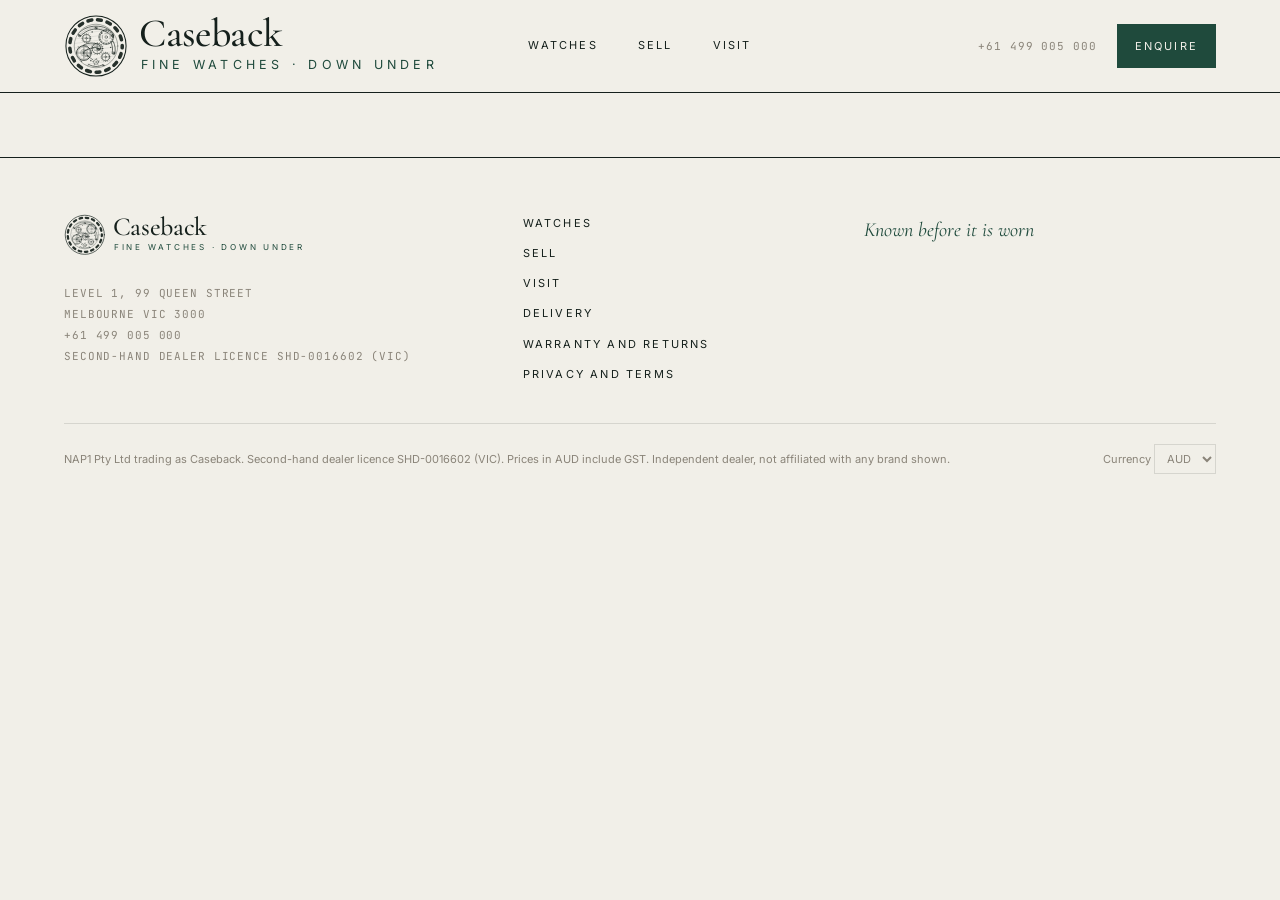
<file: kit/index.caseback.template.html>
<!DOCTYPE html>
<html lang="en-AU">
<head>
<meta charset="utf-8">
<meta name="viewport" content="width=device-width, initial-scale=1">
<title>Caseback · Fine watches, Melbourne</title>
<meta name="description" content="Caseback is an independent Melbourne dealer in new and pre-owned fine watches. Rolex, Patek Philippe, Audemars Piguet, Richard Mille and more. Level 1, 99 Queen Street, by appointment.">
<link rel="icon" type="image/svg+xml" href="data:image/svg+xml,%3Csvg xmlns=%27http://www.w3.org/2000/svg%27 viewBox=%270 0 140 140%27 fill=%27none%27 stroke=%27%2315201C%27 stroke-linecap=%27round%27%3E%3Ccircle cx=%2770%27 cy=%2770%27 r=%2765%27 stroke-width=%273%27/%3E%3Ccircle cx=%2770%27 cy=%2770%27 r=%2755%27 stroke-width=%2710%27 stroke-dasharray=%278.3 12.5%27/%3E%3Ccircle cx=%2770%27 cy=%2770%27 r=%2724%27 stroke-width=%272.4%27/%3E%3Cpath d=%27M70 46v48M46 70h48%27 stroke-width=%271.4%27/%3E%3Cpath d=%27M88 56c7-10 21-11 29-4%27 stroke-width=%272.4%27/%3E%3C/svg%3E">
<link rel="preconnect" href="https://fonts.googleapis.com">
<link rel="preconnect" href="https://fonts.gstatic.com" crossorigin>
<link href="https://fonts.googleapis.com/css2?family=Cormorant+Garamond:ital,wght@0,300;0,400;0,500;1,300;1,400&family=Inter:wght@400;500&family=JetBrains+Mono:wght@400&display=swap" rel="stylesheet">
<style id="caseback">
/* Caseback design tokens, v1, 2026-11-09 (from BRAND.md) */
:root{
  --cb-chalk:#F1EFE8;--cb-paper:#F6F4EE;--cb-peat:#15201C;--cb-bottle:#1F4A3C;--cb-bottle-deep:#143127;--cb-straw:#C9B98A;
  --cb-stone:#5C5853;--cb-mist:#8A8479;--cb-rule:#D6D5CE;--cb-rule-dark:#2E5C4C;--cb-on-dark:#F1EFE8;--cb-on-dark-muted:#CFE0D8;--cb-on-peat-muted:#B9B2A3;
  --cb-ok:#2F6B4F;--cb-warn:#8A5A1E;--cb-error:#7A2E2E;
  --cb-bg:var(--cb-chalk);--cb-bg-raised:var(--cb-paper);--cb-fg:var(--cb-peat);--cb-fg-2:var(--cb-stone);--cb-fg-3:var(--cb-mist);
  --cb-accent:var(--cb-bottle);--cb-accent-hover:var(--cb-bottle-deep);--cb-line:var(--cb-peat);--cb-line-soft:var(--cb-rule);
  --cb-font-display:"Cormorant Garamond","Times New Roman",serif;--cb-font-ui:Inter,system-ui,-apple-system,sans-serif;--cb-font-mono:"JetBrains Mono",ui-monospace,"SF Mono",Menlo,monospace;
  --cb-text-hero:112px;--cb-text-display:96px;--cb-text-h1:60px;--cb-text-h2:44px;--cb-text-h3:30px;--cb-text-h4:24px;--cb-text-wordmark:40px;
  --cb-text-body:16px;--cb-text-body-sm:13px;--cb-text-label:11px;--cb-text-badge:10px;--cb-text-mono:13px;--cb-text-mono-sm:11px;
  --cb-track-label:.2em;--cb-track-badge:.16em;--cb-track-desc:.34em;--cb-track-display:-.02em;
  --cb-leading-display:.92;--cb-leading-heading:1.05;--cb-leading-body:1.65;
  --cb-s1:4px;--cb-s2:8px;--cb-s3:12px;--cb-s4:16px;--cb-s5:24px;--cb-s6:32px;--cb-s7:48px;--cb-s8:64px;--cb-s9:96px;--cb-s10:128px;
  --cb-gutter:64px;--cb-max:1312px;--cb-col-gap:24px;--cb-radius:0;--cb-radius-icon:14px;
  --cb-ease:cubic-bezier(.2,.6,.2,1);--cb-dur:180ms;--cb-dur-slow:320ms;
}
@media (max-width:1024px){:root{--cb-gutter:40px;--cb-text-hero:84px;--cb-text-display:72px;--cb-text-h1:48px;--cb-text-h2:36px}}
@media (max-width:768px){:root{--cb-gutter:20px;--cb-text-hero:64px;--cb-text-display:56px;--cb-text-h1:40px;--cb-text-h2:32px;--cb-text-h3:24px;--cb-text-wordmark:26px}}
*{box-sizing:border-box;margin:0;padding:0}
html{background:var(--cb-bg);color:var(--cb-fg);font-family:var(--cb-font-ui);font-size:var(--cb-text-body);line-height:var(--cb-leading-body);-webkit-font-smoothing:antialiased;scroll-behavior:smooth}
body{margin:0;background:var(--cb-bg);color:var(--cb-fg);overflow-x:hidden}
h1,h2,h3,h4{font-family:var(--cb-font-display);font-weight:300;letter-spacing:var(--cb-track-display);line-height:var(--cb-leading-display);margin:0}
h3,h4{font-weight:400;letter-spacing:0;line-height:var(--cb-leading-heading)}
h1{font-size:var(--cb-text-h1)}h2{font-size:var(--cb-text-h2)}h3{font-size:var(--cb-text-h3)}h4{font-size:var(--cb-text-h4)}
h1 em,h2 em,h3 em{font-style:italic;font-weight:300}
a{color:var(--cb-accent);text-decoration:none;transition:color var(--cb-dur)}a:hover{color:var(--cb-accent-hover)}
button,input,select,textarea{font:inherit;border-radius:var(--cb-radius);color:inherit}
button{cursor:pointer;background:none;border:0}
img{display:block;max-width:100%}
::selection{background:var(--cb-bottle);color:var(--cb-on-dark)}
.cb-mono{font-family:var(--cb-font-mono);font-size:var(--cb-text-mono);letter-spacing:.02em}
.cb-mono-sm{font-family:var(--cb-font-mono);font-size:var(--cb-text-mono-sm);letter-spacing:.08em;color:var(--cb-fg-3)}
.cb-label{font-size:var(--cb-text-label);letter-spacing:var(--cb-track-label);text-transform:uppercase}
.cb-eyebrow{font-size:var(--cb-text-label);letter-spacing:var(--cb-track-label);text-transform:uppercase;color:var(--cb-accent)}
.cb-rule{border-top:1px solid var(--cb-line)}
.cb-container,.wrap{max-width:calc(var(--cb-max) + 2*var(--cb-gutter));margin-inline:auto;padding-inline:var(--cb-gutter)}
.hide{display:none!important}

/* buttons */
.cb-btn{display:inline-flex;align-items:center;justify-content:center;min-height:44px;font-family:var(--cb-font-ui);font-size:var(--cb-text-label);letter-spacing:var(--cb-track-label);text-transform:uppercase;font-weight:400;padding:18px 30px;background:var(--cb-peat);color:var(--cb-on-dark);border:0;transition:background var(--cb-dur),color var(--cb-dur);text-align:center}
.cb-btn:hover{background:var(--cb-bottle);color:var(--cb-on-dark)}
.cb-btn--green{background:var(--cb-on-dark);color:var(--cb-peat)}.cb-btn--green:hover{background:var(--cb-paper);color:var(--cb-peat)}
.cb-btn--secondary{background:transparent;color:var(--cb-peat);border:1px solid var(--cb-peat);padding:17px 29px}.cb-btn--secondary:hover{background:var(--cb-peat);color:var(--cb-on-dark)}
.cb-btn--accent{background:var(--cb-bottle);color:var(--cb-on-dark);padding:12px 18px}.cb-btn--accent:hover{background:var(--cb-bottle-deep);color:var(--cb-on-dark)}
.cb-btn--block{display:flex;width:100%}
.cb-link{font-size:var(--cb-text-label);letter-spacing:var(--cb-track-label);text-transform:uppercase;color:var(--cb-peat);border-bottom:1px solid var(--cb-bottle);padding-bottom:4px}
.cb-link:hover{color:var(--cb-bottle)}

/* lockup */
.cb-lockup{display:inline-flex;align-items:center;gap:.28em;color:var(--cb-peat);text-decoration:none;font-size:var(--cb-text-wordmark)}
.cb-lockup:hover{color:var(--cb-peat)}
.cb-lockup__mark{width:1.6em;height:1.6em;flex:none}
.cb-lockup__text{display:flex;flex-direction:column;gap:.1em}
.cb-lockup__word{font-family:var(--cb-font-display);font-weight:500;font-size:1em;line-height:.86;letter-spacing:-.015em}
.cb-lockup__desc{font-family:var(--cb-font-ui);font-size:.3125em;letter-spacing:var(--cb-track-desc);text-transform:uppercase;color:var(--cb-bottle);padding-left:.12em;white-space:nowrap}
@media (max-width:768px){.cb-lockup__desc{display:none}}

/* header */
.cb-header{border-bottom:1px solid var(--cb-line);background:var(--cb-bg)}
.cb-header__in{display:grid;grid-template-columns:1fr auto 1fr;align-items:center;height:92px;gap:24px}
.cb-nav{display:flex;gap:40px}
.cb-nav a{font-size:var(--cb-text-label);letter-spacing:var(--cb-track-label);text-transform:uppercase;color:var(--cb-peat);padding:6px 0;border-bottom:1px solid transparent}
.cb-nav a:hover{color:var(--cb-bottle)}.cb-nav a.on{border-bottom-color:var(--cb-bottle)}
.cb-header__right{justify-self:end;display:flex;align-items:center;gap:20px}
.cb-header__right .cb-mono-sm{white-space:nowrap}
.cb-burger,.cb-wa-sq{display:none;width:44px;height:44px;align-items:center;justify-content:center;color:var(--cb-peat)}
.cb-burger svg,.cb-wa-sq svg{width:24px;height:24px}
.cb-wa-sq{background:var(--cb-bottle);color:var(--cb-on-dark)}
.cb-sheet{position:fixed;inset:0;background:var(--cb-bg);z-index:95;display:none;flex-direction:column;padding:20px var(--cb-gutter)}
.cb-sheet.on{display:flex}
.cb-sheet__top{display:flex;justify-content:space-between;align-items:center;height:64px;border-bottom:1px solid var(--cb-line)}
.cb-sheet nav{display:flex;flex-direction:column;margin-top:24px}
.cb-sheet nav a{font-family:var(--cb-font-display);font-weight:300;font-size:44px;color:var(--cb-peat);padding:10px 0;border-bottom:1px solid var(--cb-rule)}
@media (max-width:900px){.cb-header__in{grid-template-columns:1fr auto;height:64px}.cb-nav,.cb-header__right .cb-mono-sm,.cb-header__right .cb-btn{display:none}.cb-burger,.cb-wa-sq{display:inline-flex}.cb-header__right{gap:8px}}

/* whatsapp float */
.cb-wa{position:fixed;right:24px;bottom:24px;width:56px;height:56px;border-radius:50%;background:var(--cb-bottle);color:var(--cb-on-dark);display:flex;align-items:center;justify-content:center;z-index:70;opacity:0;pointer-events:none;transition:opacity var(--cb-dur),background var(--cb-dur)}
.cb-wa.on{opacity:1;pointer-events:auto}.cb-wa:hover{background:var(--cb-bottle-deep);color:var(--cb-on-dark)}
.cb-wa svg{width:26px;height:26px;fill:currentColor}

/* sections */
.cb-sec{border-top:1px solid var(--cb-line);padding:56px 0 48px}
.cb-sec__head{display:flex;justify-content:space-between;align-items:baseline;gap:24px;margin-bottom:32px;flex-wrap:wrap}
@media (max-width:768px){.cb-sec{padding:40px 0 32px}}

/* hero */
.cb-hero{display:grid;grid-template-columns:52fr 48fr;min-height:780px;border-bottom:1px solid var(--cb-line)}
.cb-hero__copy{padding:96px var(--cb-s8) 40px max(var(--cb-gutter),calc((100vw - var(--cb-max))/2));display:flex;flex-direction:column}
.cb-hero__eyebrow{display:flex;align-items:center;gap:14px;margin-bottom:40px}
.cb-hero__eyebrow i{display:block;width:36px;height:1px;background:var(--cb-bottle)}
.cb-hero h1{font-size:var(--cb-text-hero);line-height:.9;letter-spacing:-.025em;font-weight:300;margin-bottom:36px;max-width:9em}
.cb-hero p{font-size:16px;color:var(--cb-stone);max-width:420px;margin-bottom:36px}
.cb-hero__cta{display:flex;align-items:center;gap:32px;flex-wrap:wrap}
.cb-hero__strip{margin-top:auto;padding-top:48px}
.cb-hero__panel{position:relative;background:var(--cb-bottle);overflow:hidden;display:flex;align-items:center;justify-content:center;color:var(--cb-on-dark)}
.cb-hero__seal{position:absolute;width:min(620px,86%);aspect-ratio:1;left:50%;top:50%;transform:translate(-50%,-50%);opacity:.6}
.cb-hero__tile{position:relative;width:300px;height:380px;background:var(--cb-chalk);display:flex;flex-direction:column;padding:18px}
.cb-hero__tile .ph{flex:1;display:flex;align-items:center;justify-content:center;min-height:0}
.cb-hero__tile img{max-height:100%;object-fit:contain;mix-blend-mode:multiply}
.cb-hero__tile .cb-mono-sm{color:var(--cb-stone);margin-top:10px}
.cb-hero__sealed{position:absolute;left:32px;bottom:28px;font-family:var(--cb-font-display);font-style:italic;font-size:20px;color:var(--cb-straw)}
@media (max-width:900px){.cb-hero{grid-template-columns:1fr;min-height:0}.cb-hero__copy{padding:48px var(--cb-gutter) 32px}.cb-hero__panel{height:420px}.cb-hero__seal{width:340px;height:340px}.cb-hero__tile{width:240px;height:300px}.cb-hero h1{margin-bottom:24px}}

/* ledger */
.cb-ledger{display:grid;grid-template-columns:repeat(4,minmax(0,1fr));border-bottom:1px solid var(--cb-line)}
.cb-ledger a{display:flex;justify-content:space-between;align-items:baseline;gap:12px;padding:28px 24px;border-left:1px solid var(--cb-line);color:var(--cb-peat)}
.cb-ledger a:first-child{border-left:0;padding-left:0}
.cb-ledger a:hover{color:var(--cb-bottle)}
.cb-ledger b{font-family:var(--cb-font-display);font-weight:400;font-size:30px;line-height:1}
@media (max-width:768px){.cb-ledger{grid-template-columns:repeat(2,minmax(0,1fr))}.cb-ledger a{padding:20px 14px}.cb-ledger a:nth-child(odd){border-left:0;padding-left:0}.cb-ledger a:nth-child(-n+2){border-bottom:1px solid var(--cb-line)}.cb-ledger b{font-size:24px}}

/* promise */
.cb-promise{display:grid;grid-template-columns:repeat(4,minmax(0,1fr));gap:var(--cb-col-gap)}
.cb-promise h4{margin:14px 0 8px}
.cb-promise p{font-size:13px;color:var(--cb-stone)}
@media (max-width:768px){.cb-promise{grid-template-columns:minmax(0,1fr);gap:20px}.cb-promise>div{display:grid;grid-template-columns:44px 1fr;column-gap:8px}.cb-promise h4{margin:0 0 4px}.cb-promise .cb-eyebrow{grid-row:span 2;padding-top:6px}}

/* by house */
.cb-houses{display:grid;grid-template-columns:repeat(4,minmax(0,1fr));gap:var(--cb-col-gap)}
.cb-house{display:block;color:var(--cb-peat);border-top:1px solid var(--cb-line);padding-top:16px}
.cb-house:hover{color:var(--cb-bottle)}
.cb-house .ph{aspect-ratio:4/5;display:flex;align-items:center;justify-content:center;padding:14%;overflow:hidden}
.cb-house .ph img{max-height:100%;object-fit:contain;mix-blend-mode:multiply;transition:transform var(--cb-dur-slow) var(--cb-ease)}
.cb-house:hover .ph img{transform:translateY(-4px)}
.cb-house .row{display:flex;justify-content:space-between;align-items:baseline;gap:10px;margin-top:12px}
.cb-house b{font-family:var(--cb-font-display);font-weight:400;font-size:30px;line-height:1.05}
@media (max-width:900px){.cb-houses{grid-template-columns:repeat(2,minmax(0,1fr))}.cb-house b{font-size:22px}}

/* visit */
.cb-visit{display:grid;grid-template-columns:1fr 1fr;border-top:1px solid var(--cb-line)}
.cb-visit__map{min-height:360px;display:flex;align-items:center;justify-content:center;padding:40px;border-right:1px solid var(--cb-line)}
.cb-visit__map svg{width:100%;max-width:420px;height:auto;color:var(--cb-rule)}
.cb-visit__info{background:var(--cb-paper);padding:48px}
.cb-visit__info h3{margin:14px 0 6px}
.cb-visit__info p{color:var(--cb-stone);font-size:16px}
.cb-people{display:grid;grid-template-columns:1fr 1fr;gap:24px;margin:28px 0;border-top:1px solid var(--cb-rule);padding-top:20px}
.cb-people b{display:block;font-family:var(--cb-font-display);font-weight:400;font-size:24px}
.cb-people span{display:block;font-size:13px;color:var(--cb-stone)}
@media (max-width:900px){.cb-visit{grid-template-columns:1fr}.cb-visit__map{border-right:0;border-bottom:1px solid var(--cb-line);min-height:220px}.cb-visit__info{padding:32px var(--cb-gutter)}}

/* product tile + grid */
.cb-grid{display:grid;grid-template-columns:repeat(3,minmax(0,1fr));gap:48px var(--cb-col-gap)}
.cb-tile{display:block;border-top:1px solid var(--cb-line);padding-top:16px;color:var(--cb-peat);min-width:0;position:relative}
.cb-tile:hover{color:var(--cb-peat)}
.cb-tile__img{position:relative;aspect-ratio:4/5;display:flex;align-items:center;justify-content:center;padding:12%;overflow:hidden}
.cb-tile__img img{max-height:100%;width:auto;object-fit:contain;mix-blend-mode:multiply;transition:transform var(--cb-dur-slow) var(--cb-ease)}
.cb-tile:hover .cb-tile__img img{transform:translateY(-4px)}
.cb-tile__img svg.art{width:80%;height:auto}
.cb-tile__stamp{position:absolute;top:0;right:0;width:34px;height:34px;color:var(--cb-bottle)}
.cb-tile__l1{display:flex;justify-content:space-between;align-items:baseline;gap:14px;margin-top:14px}
.cb-tile__l1 h4{font-size:24px;line-height:1.15;min-width:0}
.cb-tile__l1 .cb-mono{white-space:nowrap}
.cb-tile__l2{display:flex;justify-content:space-between;gap:12px;margin-top:8px;text-transform:uppercase}
.cb-tile__l2 .c{color:var(--cb-bottle);white-space:nowrap}
.cb-tile .poa{color:var(--cb-bottle)}
.cb-tile__sold{position:absolute;inset:0;display:flex;align-items:center;justify-content:center;background:color-mix(in srgb,var(--cb-chalk) 70%,transparent)}
@media (max-width:1024px){.cb-grid{grid-template-columns:repeat(2,minmax(0,1fr))}}
@media (max-width:640px){.cb-grid{grid-template-columns:minmax(0,1fr);gap:0}.cb-tile{display:grid;grid-template-columns:40% 1fr;column-gap:16px;padding:16px 0}.cb-tile__img{grid-row:span 2;padding:8%}.cb-tile__stamp{width:24px;height:24px}.cb-tile__l1{flex-direction:column;gap:6px;margin-top:0}.cb-tile__l1 h4{font-size:20px}.cb-tile__l2{flex-direction:column;gap:4px;margin-top:6px}}
.cb-rail{display:grid;grid-template-columns:repeat(3,minmax(0,1fr));gap:var(--cb-col-gap)}
@media (max-width:768px){.cb-rail{display:flex;overflow-x:auto;scroll-snap-type:x mandatory;gap:16px}.cb-rail>.cb-tile{flex:0 0 80%;scroll-snap-align:start;display:block}.cb-rail .cb-tile__l1{flex-direction:row}.cb-rail .cb-tile__l2{flex-direction:row}}

/* collection page */
.cb-crumbs{padding:24px 0 0;text-transform:uppercase}
.cb-crumbs a{color:var(--cb-mist)}.cb-crumbs a:hover{color:var(--cb-bottle)}.cb-crumbs b{color:var(--cb-peat);font-weight:400}
.cb-titlerow{display:flex;align-items:baseline;gap:18px;flex-wrap:wrap;padding:28px 0 24px;border-bottom:1px solid var(--cb-line)}
.cb-titlerow h2 em{font-style:italic}
.cb-titlerow .tools{margin-left:auto;display:flex;gap:12px;align-items:center;flex-wrap:wrap}
.cb-input,.cb-select{background:var(--cb-paper);border:1px solid var(--cb-rule);padding:12px 16px;font-size:14px;color:var(--cb-peat);min-height:44px}
.cb-input:focus,.cb-select:focus{border-color:var(--cb-peat);outline:none}
.cb-input:focus-visible,.cb-select:focus-visible{outline:2px solid var(--cb-peat);outline-offset:1px}
.cb-input.mono{font-family:var(--cb-font-mono);font-size:13px}
.cb-search{display:flex}.cb-search .cb-input{width:260px;border-right:0}
.cb-collection{display:grid;grid-template-columns:240px minmax(0,1fr);gap:48px;padding-top:32px}
.cb-filters h5{font-size:var(--cb-text-label);letter-spacing:var(--cb-track-label);text-transform:uppercase;color:var(--cb-bottle);font-weight:400;margin:24px 0 10px}
.cb-filters>div:first-child h5{margin-top:0}
.cb-filters>div{border-bottom:1px solid var(--cb-rule);padding-bottom:16px}
.cb-filters label{display:flex;align-items:center;gap:10px;font-size:13px;padding:4px 0;cursor:pointer;color:var(--cb-peat)}
.cb-filters label i{margin-left:auto;font-style:normal;font-family:var(--cb-font-mono);font-size:11px;color:var(--cb-mist)}
.cb-filters input[type=checkbox]{appearance:none;width:16px;height:16px;border:1px solid var(--cb-peat);background:transparent;flex:none;display:grid;place-content:center;margin:0}
.cb-filters input[type=checkbox]:checked{background:var(--cb-peat)}
.cb-filters input[type=checkbox]:checked::after{content:"";width:8px;height:4px;border:1.5px solid var(--cb-chalk);border-top:0;border-right:0;transform:rotate(-45deg) translate(1px,-1px)}
.cb-filters .more{font-size:11px;letter-spacing:.18em;text-transform:uppercase;color:var(--cb-peat);border-bottom:1px solid var(--cb-bottle);padding-bottom:2px;margin-top:6px;display:inline-block}
.cb-filters .rng{display:flex;gap:8px;align-items:center}.cb-filters .rng .cb-input{width:100%;padding:10px}
.cb-chips{display:flex;gap:8px;flex-wrap:wrap;margin-bottom:20px}
.cb-badge{display:inline-flex;align-items:center;gap:8px;font-size:var(--cb-text-badge);letter-spacing:var(--cb-track-badge);text-transform:uppercase;padding:7px 12px;border:1px solid var(--cb-peat);color:var(--cb-peat)}
.cb-badge--green{border-color:var(--cb-bottle);color:var(--cb-bottle)}
.cb-fbtn{display:none}
.cb-pager{display:flex;justify-content:space-between;align-items:center;gap:16px;flex-wrap:wrap;margin-top:56px;padding-top:20px;border-top:1px solid var(--cb-rule)}
.cb-pager .nums{display:flex;gap:4px;flex-wrap:wrap;align-items:center}
.cb-pager button{font-family:var(--cb-font-mono);font-size:13px;color:var(--cb-mist);padding:10px 10px;min-width:40px;min-height:44px}
.cb-pager button.on{color:var(--cb-peat);text-decoration:underline;text-underline-offset:6px}
.cb-pager .gap{color:var(--cb-mist);font-family:var(--cb-font-mono)}
.cb-empty{padding:72px 0;text-align:left}
.cb-empty h3{margin-bottom:10px}.cb-empty p{color:var(--cb-stone);margin-bottom:28px}
@media (max-width:900px){.cb-collection{grid-template-columns:minmax(0,1fr);gap:0}.cb-filters{display:none;position:fixed;inset:0;background:var(--cb-bg);z-index:96;overflow:auto;padding:20px var(--cb-gutter) 100px}.cb-filters.open{display:block}.cb-fbtn{display:inline-flex}.cb-search .cb-input{width:100%}.cb-titlerow .tools{margin-left:0;width:100%}.cb-search{flex:1 1 100%}}
.cb-sheethead{display:none}
@media (max-width:900px){.cb-sheethead{display:flex;justify-content:space-between;align-items:center;height:64px;border-bottom:1px solid var(--cb-line);margin-bottom:12px}}

/* product page */
.cb-product{display:grid;grid-template-columns:7fr 5fr;gap:64px;padding:32px 0 64px}
.cb-gallery{border:1px solid var(--cb-peat);aspect-ratio:4/5;position:relative;display:flex;align-items:center;justify-content:center;padding:10%}
.cb-gallery img{max-height:100%;object-fit:contain;mix-blend-mode:multiply}
.cb-gallery .cap{position:absolute;left:18px;bottom:14px}
.cb-buy h1{margin:12px 0 18px}
.cb-buy h1 em{display:block}
.cb-buy .meta{font-family:var(--cb-font-mono);font-size:12px;letter-spacing:.06em;color:var(--cb-stone);text-transform:uppercase;padding-bottom:24px;border-bottom:1px solid var(--cb-line)}
.cb-price{display:flex;align-items:baseline;gap:16px;flex-wrap:wrap;margin:24px 0 18px}
.cb-price .p{font-family:var(--cb-font-mono);font-size:34px;letter-spacing:.01em}
.cb-price .p.poa{font-size:20px;color:var(--cb-bottle)}
.cb-buy .badges{display:flex;gap:8px;flex-wrap:wrap;margin-bottom:28px}
.cb-buy .actions{display:flex;flex-direction:column;gap:10px}
.cb-buy .note{font-size:12px;color:var(--cb-mist);text-align:center;margin-top:14px}
.cb-report{margin-top:40px;background:var(--cb-paper);border:1px solid var(--cb-peat);padding:28px}
.cb-report__head{display:flex;justify-content:space-between;align-items:center;gap:20px;margin-bottom:18px}
.cb-report__head h3{font-size:26px}
.cb-report__head svg{width:120px;height:120px;flex:none}
.cb-kv{display:grid;grid-template-columns:120px 1fr;font-size:13px}
.cb-kv dt,.cb-kv dd{padding:10px 0;border-top:1px solid var(--cb-rule)}
.cb-kv dt{color:var(--cb-stone)}
.cb-kv dd .cb-mono{font-size:13px}
.cb-specs{display:grid;grid-template-columns:repeat(4,minmax(0,1fr));gap:var(--cb-col-gap)}
.cb-specs div span{display:block;font-size:10px;letter-spacing:.16em;text-transform:uppercase;color:var(--cb-mist);margin-bottom:8px}
.cb-specs div b{font-family:var(--cb-font-display);font-weight:400;font-size:22px;line-height:1.15}
@media (max-width:900px){.cb-product{grid-template-columns:minmax(0,1fr);gap:28px;padding-bottom:110px}.cb-specs{grid-template-columns:repeat(2,minmax(0,1fr));row-gap:24px}.cb-buy .actions{position:fixed;left:0;right:0;bottom:0;z-index:80;background:var(--cb-bg);border-top:1px solid var(--cb-line);padding:14px var(--cb-gutter);flex-direction:row;height:72px;align-items:center}.cb-buy .actions .cb-btn{flex:1;padding:12px 10px;min-height:44px}.cb-report__head svg{width:84px;height:84px}}

/* sell + generic pages */
.cb-greenhero{background:var(--cb-bottle);color:var(--cb-on-dark);padding:96px 0 88px}
.cb-greenhero h1{font-size:var(--cb-text-display);line-height:.95;letter-spacing:-.02em;max-width:10em}
.cb-greenhero h1 em{display:block}
.cb-greenhero p{color:var(--cb-on-dark-muted);max-width:520px;margin-top:28px}
.cb-steps{display:grid;grid-template-columns:repeat(3,minmax(0,1fr));gap:var(--cb-col-gap)}
.cb-steps h4{margin:12px 0 6px}.cb-steps p{font-size:13px;color:var(--cb-stone)}
.cb-form{max-width:640px;display:grid;grid-template-columns:1fr 1fr;gap:20px 16px}
.cb-form .full{grid-column:1/-1}
.cb-form label.l{display:block;font-size:11px;letter-spacing:.18em;text-transform:uppercase;color:var(--cb-mist);margin-bottom:8px}
.cb-form .cb-input,.cb-form .cb-select,.cb-form textarea{width:100%}
.cb-form textarea{background:var(--cb-paper);border:1px solid var(--cb-rule);padding:14px 16px;font-size:14px;color:var(--cb-peat)}
.cb-form textarea:focus{border-color:var(--cb-peat);outline:none}
.cb-radios{display:flex;gap:18px;flex-wrap:wrap;font-size:14px}
.cb-radios label{display:flex;align-items:center;gap:8px;cursor:pointer}
.cb-radios input{appearance:none;width:16px;height:16px;border:1px solid var(--cb-peat);border-radius:50%;margin:0;display:grid;place-content:center}
.cb-radios input:checked::after{content:"";width:8px;height:8px;border-radius:50%;background:var(--cb-peat)}
.cb-form .reassure{font-size:12px;color:var(--cb-mist);margin-top:12px}
.cb-page{max-width:820px;padding:56px 0 64px}
.cb-page h1{font-size:var(--cb-text-h2);margin-bottom:24px}
.cb-page h2{font-size:30px;margin:36px 0 12px;font-weight:400;letter-spacing:0}
.cb-page p,.cb-page li{color:var(--cb-stone);margin-bottom:12px}
.cb-page ul{padding-left:20px}
@media (max-width:768px){.cb-steps{grid-template-columns:minmax(0,1fr);gap:20px}.cb-form{grid-template-columns:minmax(0,1fr)}.cb-greenhero{padding:56px 0}}

/* footer */
.cb-footer{border-top:1px solid var(--cb-line);margin-top:64px}
.cb-footer__cols{display:grid;grid-template-columns:1.4fr 1fr 1.2fr;gap:48px;padding:56px 0 40px}
.cb-footer .cb-lockup{font-size:26px}
.cb-footer address{font-style:normal;margin-top:20px;line-height:1.9}
.cb-footer nav{display:flex;flex-direction:column;gap:12px}
.cb-footer nav a{font-size:11px;letter-spacing:.2em;text-transform:uppercase;color:var(--cb-peat)}
.cb-footer nav a:hover{color:var(--cb-bottle)}
.cb-footer .tag{font-family:var(--cb-font-display);font-style:italic;font-weight:400;font-size:20px;color:var(--cb-bottle)}
.cb-footer__legal{display:flex;justify-content:space-between;align-items:center;gap:16px;flex-wrap:wrap;border-top:1px solid var(--cb-rule);padding:20px 0 28px;font-size:11px;color:var(--cb-mist)}
.cb-footer__legal select{background:transparent;border:1px solid var(--cb-rule);font-size:11px;color:var(--cb-mist);padding:6px 8px}
@media (max-width:768px){.cb-footer__cols{grid-template-columns:minmax(0,1fr);gap:32px}}

/* legacy elements kept for script compatibility */
.overlay{position:fixed;inset:0;background:color-mix(in srgb,var(--cb-peat) 40%,transparent);z-index:80;display:none}.overlay.on{display:block}
.modal{position:fixed;left:50%;top:50%;transform:translate(-50%,-50%);background:var(--cb-bg);border:1px solid var(--cb-peat);width:480px;max-width:94vw;z-index:95;display:none;padding:32px}
.modal.on{display:block}
.modal h3{font-size:30px;margin-bottom:12px}
.modal label{display:block;font-size:11px;letter-spacing:.18em;text-transform:uppercase;color:var(--cb-mist);margin:16px 0 8px}
.modal input,.modal textarea,.modal select{width:100%;background:var(--cb-paper);border:1px solid var(--cb-rule);padding:12px 14px;font-size:14px}
.modal p{font-size:13px;color:var(--cb-stone)}
.modal .x{position:absolute;top:12px;right:16px;font-size:22px;color:var(--cb-peat)}
.modal .btn,.modal button.btn{display:flex;width:100%;justify-content:center;margin-top:20px;background:var(--cb-peat);color:var(--cb-on-dark);padding:18px 30px;font-size:11px;letter-spacing:.2em;text-transform:uppercase;border:0}
.toast{position:fixed;left:50%;bottom:24px;transform:translateX(-50%);background:var(--cb-peat);color:var(--cb-on-dark);padding:12px 20px;font-size:13px;z-index:99;display:none}.toast.on{display:block}
.drawer{display:none}

</style>
</head>
<body>

<!-- CASEBACK HEADER -->
<svg width="0" height="0" style="position:absolute" aria-hidden="true"><defs><symbol id="cbmark" viewBox="0 0 200 200" fill="none" stroke="currentColor" stroke-linecap="round" stroke-linejoin="round">
  <!-- case + grip ring -->
  <circle cx="100" cy="100" r="94" stroke-width="3.2"/>
  <circle cx="100" cy="100" r="82" stroke-width="11" stroke-dasharray="12 18.37" stroke-dashoffset="6" opacity=".92"/>
  <circle cx="100" cy="100" r="68" stroke-width="1.1"/>
  <clipPath id="cbwin"><circle cx="100" cy="100" r="67"/></clipPath>
  <g clip-path="url(#cbwin)">
   <!-- Geneva stripes on the plate -->
   <g stroke-width=".7" opacity=".35"><path d="M20 52L180 30M20 66L180 44M20 80L180 58M20 94L180 72M20 108L180 86M20 122L180 100M20 136L180 114M20 150L180 128M20 164L180 142M20 178L180 156"/></g>
   <!-- barrel (large wheel, top right) -->
   <g id="barrel" transform="translate(132 72)"><circle r="23" stroke-width="1.6"/><circle r="19.5" stroke-width=".8"/><circle r="4" stroke-width="1.4"/><path d="M-19.5 0h-3M19.5 0h3M0 -19.5v-3M0 19.5v3M-13.8 -13.8l-2.1 -2.1M13.8 -13.8l2.1 -2.1M-13.8 13.8l-2.1 2.1M13.8 13.8l2.1 2.1M-18 -7.5l-2.8 -1.2M18 -7.5l2.8 -1.2M-18 7.5l-2.8 1.2M18 7.5l2.8 1.2M-7.5 -18l-1.2 -2.8M7.5 -18l1.2 -2.8M-7.5 18l-1.2 2.8M7.5 18l1.2 2.8" stroke-width="1.6"/><path d="M-4 -12a12.6 12.6 0 0 1 8 0M-12 4a12.6 12.6 0 0 1 0 -8M12 4a12.6 12.6 0 0 0 0 -8M-4 12a12.6 12.6 0 0 0 8 0" stroke-width="1.2"/></g>
   <!-- centre wheel -->
   <g transform="translate(104 108)"><circle r="16" stroke-width="1.5"/><circle r="3" stroke-width="1.3"/><path d="M0 -16v-3M0 16v3M-16 0h-3M16 0h3M-11.3 -11.3l-2.1 -2.1M11.3 -11.3l2.1 -2.1M-11.3 11.3l-2.1 2.1M11.3 11.3l2.1 2.1M-14.8 -6.1l-2.8 -1.2M14.8 -6.1l2.8 -1.2M-14.8 6.1l-2.8 1.2M14.8 6.1l2.8 1.2M-6.1 -14.8l-1.2 -2.8M6.1 -14.8l1.2 -2.8M-6.1 14.8l-1.2 2.8M6.1 14.8l1.2 2.8" stroke-width="1.4"/><path d="M-9 -5l9 -2 9 2M-9 5l9 2 9 -2M-10 0h-4M14 0h-4" stroke-width="1"/><path d="M0 -3v-9M0 3v9" stroke-width="1"/></g>
   <!-- third wheel -->
   <g transform="translate(70 76)"><circle r="12" stroke-width="1.4"/><circle r="2.4" stroke-width="1.2"/><path d="M0 -12v-2.6M0 12v2.6M-12 0h-2.6M12 0h2.6M-8.5 -8.5l-1.8 -1.8M8.5 -8.5l1.8 -1.8M-8.5 8.5l-1.8 1.8M8.5 8.5l1.8 1.8M-11 -4.6l-2.4 -1M11 -4.6l2.4 -1M-11 4.6l-2.4 1M11 4.6l2.4 1M-4.6 -11l-1 -2.4M4.6 -11l1 -2.4M-4.6 11l-1 2.4M4.6 11l1 2.4" stroke-width="1.3"/><path d="M0 -2.4v-7M0 2.4v7M-2.4 0h-7M2.4 0h7" stroke-width=".9"/></g>
   <!-- fourth wheel -->
   <g transform="translate(130 134)"><circle r="12" stroke-width="1.4"/><circle r="2.4" stroke-width="1.2"/><path d="M0 -12v-2.6M0 12v2.6M-12 0h-2.6M12 0h2.6M-8.5 -8.5l-1.8 -1.8M8.5 -8.5l1.8 -1.8M-8.5 8.5l-1.8 1.8M8.5 8.5l1.8 1.8M-11 -4.6l-2.4 -1M11 -4.6l2.4 -1M-11 4.6l-2.4 1M11 4.6l2.4 1M-4.6 -11l-1 -2.4M4.6 -11l1 -2.4M-4.6 11l-1 2.4M4.6 11l1 2.4" stroke-width="1.3"/><path d="M0 -2.4v-7M0 2.4v7M-2.4 0h-7M2.4 0h7" stroke-width=".9"/></g>
   <!-- escape wheel (sharp teeth) -->
   <g transform="translate(100 150)"><circle r="7.5" stroke-width="1.2"/><circle r="1.6" stroke-width="1"/><path d="M0 -7.5l1.5 -3.5M7.1 -2.3l3.6 -1M4.4 6.1l2.6 2.6M-4.4 6.1l-1 3.6M-7.1 -2.3l-3.6 1" stroke-width="1.2"/></g>
   <!-- pallet fork -->
   <path d="M90 143l-16 -12" stroke-width="1.6"/><path d="M74 131l-3 -5M74 131l-6 1" stroke-width="1.2"/><circle cx="74" cy="131" r="1.8" stroke-width="1"/>
   <!-- balance wheel, hairspring, regulator -->
   <g transform="translate(62 122)">
    <circle r="23" stroke-width="2.4"/><circle r="19.5" stroke-width=".8"/>
    <path d="M-19.5 0h39M0 -19.5v39" stroke-width="1.1"/>
    <path d="M0 0m1 0a1 1 0 0 1 -1 1 2 2 0 0 1 -2 -2 3 3 0 0 1 3 -3 4 4 0 0 1 4 4 5 5 0 0 1 -5 5 6 6 0 0 1 -6 -6 7 7 0 0 1 7 -7 8 8 0 0 1 8 8 9 9 0 0 1 -9 9 10 10 0 0 1 -10 -10 11 11 0 0 1 11 -11 12 12 0 0 1 12 12 13 13 0 0 1 -13 13" stroke-width=".8"/>
    <circle r="2.4" fill="currentColor" stroke="none"/>
    <path d="M-14 -16l-4 -5" stroke-width="1.2"/>
   </g>
   <!-- balance cock (bridge over the balance) -->
   <path d="M62 97c14 -8 30 -8 44 -2c6 2.5 9 8 8 14l-7 1c-4 -5 -11 -7 -17 -5c-10 3 -19 6 -28 12" stroke-width="2.2"/>
   <path d="M66 100c12 -6 26 -6 38 -1" stroke-width=".8" opacity=".7"/>
   <circle cx="109" cy="110" r="3.6" stroke-width="1.5"/><path d="M106.5 107.5l5 5" stroke-width="1.2"/>
   <!-- train bridge (top) -->
   <path d="M44 62c14 -16 34 -24 56 -24c22 0 42 8 56 24l-8 6c-12 -13 -30 -21 -48 -21c-18 0 -35 8 -47 21z" stroke-width="2"/>
   <path d="M50 64c12 -13 30 -21 50 -21s38 8 50 21" stroke-width=".8" opacity=".7"/>
   <!-- barrel bridge (right) -->
   <path d="M154 86c6 12 8 26 4 40l-8 -2c3 -12 2 -24 -3 -35z" stroke-width="2"/>
   <!-- lower bridge -->
   <path d="M78 158c14 8 30 8 44 0l4 6c-16 9 -36 9 -52 0z" stroke-width="2"/>
   <!-- screws -->
   <g stroke-width="1.5"><circle cx="100" cy="44" r="3.4"/><path d="M97.6 41.6l4.8 4.8"/><circle cx="48" cy="68" r="3.2"/><path d="M45.8 65.8l4.4 4.4"/><circle cx="152" cy="68" r="3.2"/><path d="M149.8 70.2l4.4 -4.4"/><circle cx="156" cy="122" r="3.2"/><path d="M153.8 122h4.4"/><circle cx="52" cy="150" r="3.2"/><path d="M52 147.8v4.4"/><circle cx="124" cy="162" r="3"/><path d="M121.9 159.9l4.2 4.2"/></g>
   <!-- jewels (solid) -->
   <g fill="currentColor" stroke="none"><circle cx="88" cy="56" r="2"/><circle cx="118" cy="60" r="2"/><circle cx="146" cy="104" r="2"/><circle cx="84" cy="146" r="2"/><circle cx="60" cy="98" r="1.6"/></g>
  </g>
 </symbol><symbol id="cbsmall" viewBox="0 0 200 200" fill="none" stroke="currentColor" stroke-linecap="round">
  <circle cx="100" cy="100" r="94" stroke-width="4"/>
  <circle cx="100" cy="100" r="80" stroke-width="14" stroke-dasharray="12 17.9" stroke-dashoffset="6"/>
  <circle cx="100" cy="100" r="34" stroke-width="3"/><path d="M100 66v68M66 100h68" stroke-width="1.6"/><circle cx="100" cy="100" r="4" fill="currentColor" stroke="none"/>
  <path d="M126 80c10 -14 30 -16 42 -6" stroke-width="3"/>
 </symbol></defs></svg>

<header class="cb-header"><div class="wrap cb-header__in">
  <a href="#home" class="cb-lockup" aria-label="Caseback, fine watches, Melbourne">
    <svg class="cb-lockup__mark" viewBox="0 0 200 200" aria-hidden="true"><use href="#cbmark"/></svg>
    <span class="cb-lockup__text"><span class="cb-lockup__word">Caseback</span><span class="cb-lockup__desc">Fine watches · Down Under</span></span>
  </a>
  <nav class="cb-nav" id="cbnav"><a href="#watches">Watches</a><a href="#sell">Sell</a><a href="#visit">Visit</a></nav>
  <div class="cb-header__right">
    <span class="cb-mono-sm">+61 499 005 000</span>
    <a class="cb-btn cb-btn--accent" href="https://wa.me/61499005000" target="_blank" rel="noopener">Enquire</a>
    <a class="cb-wa-sq" href="https://wa.me/61499005000" target="_blank" rel="noopener" aria-label="WhatsApp"><svg viewBox="0 0 24 24" fill="currentColor"><path d="M17.5 14.4c-.3-.1-1.8-.9-2-1-.3-.1-.5-.1-.7.1-.2.3-.8 1-.9 1.2-.2.2-.3.2-.6.1-.3-.1-1.3-.5-2.4-1.5-.9-.8-1.5-1.8-1.7-2.1-.2-.3 0-.5.1-.6l.4-.5.3-.5c.1-.2 0-.4 0-.5l-.9-2.2c-.2-.6-.5-.5-.7-.5h-.6c-.2 0-.5.1-.8.4-.3.3-1 1-1 2.5s1.1 2.9 1.2 3.1c.1.2 2.1 3.2 5.1 4.5 2.5 1 3 .8 3.6.8.6-.1 1.8-.7 2-1.4.2-.7.2-1.3.2-1.4-.1-.2-.3-.3-.6-.4zM12 2a10 10 0 0 0-8.6 15.1L2 22l5-1.3A10 10 0 1 0 12 2zm0 18.3a8.3 8.3 0 0 1-4.2-1.2l-.3-.2-3 .8.8-2.9-.2-.3A8.3 8.3 0 1 1 12 20.3z"/></svg></a>
    <button class="cb-burger" onclick="cbMenu(true)" aria-label="Menu"><svg viewBox="0 0 24 24" fill="none" stroke="currentColor" stroke-width="1"><path d="M3 7h18M3 12h18M3 17h18"/></svg></button>
  </div>
</div></header>
<div class="cb-sheet" id="cbsheet"><div class="cb-sheet__top"><span class="cb-lockup" style="font-size:26px"><svg class="cb-lockup__mark" viewBox="0 0 200 200" aria-hidden="true"><use href="#cbmark"/></svg><span class="cb-lockup__text"><span class="cb-lockup__word">Caseback</span></span></span><button class="cb-burger" style="display:inline-flex" onclick="cbMenu(false)" aria-label="Close"><svg viewBox="0 0 24 24" fill="none" stroke="currentColor" stroke-width="1"><path d="M6 6l12 12M18 6L6 18"/></svg></button></div>
  <nav><a href="#home">Home</a><a href="#watches">Watches</a><a href="#sell">Sell</a><a href="#visit">Visit</a></nav>
  <p class="cb-mono-sm" style="margin-top:32px">+61 499 005 000 · Level 1, 99 Queen Street, Melbourne</p>
</div>
<!-- legacy hooks kept so the existing data/pricing script runs unchanged -->
<div class="hide"><ul id="mainnav"><li></li><li></li><li></li><li></li><li></li></ul><div id="megaBrands"></div><form id="searchbar"></form><span id="cartN"></span><span id="wlN"></span><div id="menu"></div></div>

<main id="app"></main>

<a class="cb-wa" id="cbwa" href="https://wa.me/61499005000" target="_blank" rel="noopener" aria-label="WhatsApp"><svg viewBox="0 0 24 24"><path d="M17.5 14.4c-.3-.1-1.8-.9-2-1-.3-.1-.5-.1-.7.1-.2.3-.8 1-.9 1.2-.2.2-.3.2-.6.1-.3-.1-1.3-.5-2.4-1.5-.9-.8-1.5-1.8-1.7-2.1-.2-.3 0-.5.1-.6l.4-.5.3-.5c.1-.2 0-.4 0-.5l-.9-2.2c-.2-.6-.5-.5-.7-.5h-.6c-.2 0-.5.1-.8.4-.3.3-1 1-1 2.5s1.1 2.9 1.2 3.1c.1.2 2.1 3.2 5.1 4.5 2.5 1 3 .8 3.6.8.6-.1 1.8-.7 2-1.4.2-.7.2-1.3.2-1.4-.1-.2-.3-.3-.6-.4zM12 2a10 10 0 0 0-8.6 15.1L2 22l5-1.3A10 10 0 1 0 12 2zm0 18.3a8.3 8.3 0 0 1-4.2-1.2l-.3-.2-3 .8.8-2.9-.2-.3A8.3 8.3 0 1 1 12 20.3z"/></svg></a>

<div class="overlay" id="ov" onclick="closeAll()"></div>
<div class="drawer" id="drawer"><div class="hd"><span id="drTitle"></span></div><div class="bd" id="drBody"></div><div class="ft" id="drFoot"></div></div>
<div class="modal" id="modal"><button class="x" onclick="closeAll()" aria-label="Close">×</button><div id="modalBody"></div></div>
<div class="toast" id="toast"></div>
<div class="cs" id="cs"></div>

<footer class="cb-footer"><div class="wrap">
  <div class="cb-footer__cols">
    <div>
      <a href="#home" class="cb-lockup" aria-label="Caseback"><svg class="cb-lockup__mark" viewBox="0 0 200 200" aria-hidden="true"><use href="#cbmark"/></svg><span class="cb-lockup__text"><span class="cb-lockup__word">Caseback</span><span class="cb-lockup__desc">Fine watches · Down Under</span></span></a>
      <address class="cb-mono-sm">LEVEL 1, 99 QUEEN STREET<br>MELBOURNE VIC 3000<br>+61 499 005 000<br>SECOND-HAND DEALER LICENCE SHD-0016602 (VIC)</address>
    </div>
    <nav><a href="#watches">Watches</a><a href="#sell">Sell</a><a href="#visit">Visit</a><a href="#info-shipping">Delivery</a><a href="#info-warranty">Warranty and returns</a><a href="#info-privacy">Privacy and terms</a></nav>
    <div><p class="tag">Known before it is worn</p></div>
  </div>
  <div class="cb-footer__legal"><span>NAP1 Pty Ltd trading as Caseback. Second-hand dealer licence SHD-0016602 (VIC). Prices in AUD include GST. Independent dealer, not affiliated with any brand shown.</span>
    <label>Currency <select id="cur"><option value="AUD">AUD</option><option value="USD">USD</option><option value="NZD">NZD</option><option value="SGD">SGD</option></select></label></div>
</div></footer>


<script id="listings" type="application/json">__LISTINGS__</script>
<script>
/* ===================== DATA LAYER =====================
   LISTINGS is the only data source. Replace the JSON block above
   (or assign window.LISTINGS before this script) with the live
   Seven Dials stock feed. Fields:
   id, brand, family, ref, material, dial, size, condition
   (New|Pre-Owned|Display), year, box, papers, price (AUD, null=POA),
   was (AUD or null), flags [new-arrival|hot|special|flash], sold,
   movement, sku, added (YYYY-MM-DD)
======================================================= */
const LISTINGS = window.LISTINGS || JSON.parse(document.getElementById('listings').textContent);
/* ---- live pricing (mirrors kit/build.py): cost = lower of VIP and cheapest brand-new group offer (AUD at base rate 0.185);
   ex-GST = cost +10%, rounded UP to a clean figure, capped at the higher source (floor +2%); then +10% GST.
   The browser rescales cost/cap by the live HKD/AUD rate from /fx.json. ---- */
const PRICING={target:1.00,floor:1.00,gst:1.10,baseRate:0.185};
let FX={rate:PRICING.baseRate,date:null};
function stepOf(v){return v<2000?100:(v<10000?500:1000);}
function cleanUp(v){return Math.ceil(v/stepOf(v))*stepOf(v);}
function cleanDown(v){return Math.floor(v/stepOf(v))*stepOf(v);}
function priceEx(cost,cap){return cost;}
function applyFx(rate,date){FX={rate,date};const k=rate/PRICING.baseRate;LISTINGS.forEach(it=>{if(it.cost){const v=priceEx(it.cost*k,it.cap!=null?it.cap*k:null)*PRICING.gst;const p=v>10000?Math.ceil(v/1000)*1000:Math.ceil(v-1e-9);if(it.was!=null&&it.price!=null){it.was=p;}else it.price=p;}});}
applyFx(PRICING.baseRate,null);
fetch('fx.json?t='+Math.floor(Date.now()/600000)).then(r=>r.ok?r.json():null).then(j=>{const r=j&&j.rates&&j.rates.AUD;if(r&&r>0.1&&r<0.3){applyFx(r,j.date||null);render();}}).catch(()=>{});
const RATES = {AUD:1, USD:0.66, NZD:1.09, SGD:0.87};
const SYM = {AUD:'A$', USD:'US$', NZD:'NZ$', SGD:'S$'};
let CUR = 'AUD';
const state = {cart:[], wl:[], recent:[]};
try{Object.assign(state, JSON.parse(localStorage.getItem('sd-state')||'{}'));}catch(e){}
function save(){try{localStorage.setItem('sd-state',JSON.stringify(state));}catch(e){}}
const $=s=>document.querySelector(s);
const byId=Object.fromEntries(LISTINGS.map(x=>[x.id,x]));
const brands=[...new Set(LISTINGS.map(x=>x.brand))].sort();
const brandCount=b=>LISTINGS.filter(x=>x.brand===b).length;
const slug=s=>s.toLowerCase().replace(/[^a-z0-9]+/g,'-').replace(/^-|-$/g,'');
const brandBySlug=Object.fromEntries(brands.map(b=>[slug(b),b]));
function money(v){ if(v==null) return null; const n=Math.round(v*RATES[CUR]); return SYM[CUR]+n.toLocaleString('en-AU'); }
function esc(s){return String(s).replace(/[&<>"]/g,c=>({'&':'&amp;','<':'&lt;','>':'&gt;','"':'&quot;'}[c]));}

/* ===================== WATCH ART ===================== */
const MATCOL={"Stainless Steel":["#d9dde3","#9aa3ad"],"Rose Gold":["#e9c2a8","#b8805c"],"Yellow Gold":["#efd58a","#b8963e"],"White Gold":["#e6e8ec","#a9afb8"],"Titanium":["#b9bec6","#6f757d"],"Two-Tone":["#e0d6b8","#9aa3ad"],"Ceramic":["#3a3d42","#17191c"],"Platinum":["#e4e6ea","#a3a8b0"]};
const DIALCOL={Black:"#111318",Blue:"#16336b",Silver:"#d8dadf",Green:"#1d5a3c",White:"#f3f3f1",Slate:"#4a4f58",Chocolate:"#4a2a1a",Champagne:"#e3cc92",Grey:"#6b6f77","Ice Blue":"#bfe2f0"};
function art(it,seed){
  const [m1,m2]=MATCOL[it.material]||MATCOL["Stainless Steel"]; const d=DIALCOL[it.dial]||"#222";
  const light = ["Silver","White","Champagne","Ice Blue"].includes(it.dial); const hand = light?"#222":"#eee";
  const h=(it.ref.length*7+(seed||0))%360; const mh=(h*2)%360;
  const idx=[...Array(12)].map((_,i)=>{const a=i*30*Math.PI/180;const r1=30,r2=35;return `<line x1="${(50+Math.sin(a)*r1).toFixed(1)}" y1="${(50-Math.cos(a)*r1).toFixed(1)}" x2="${(50+Math.sin(a)*r2).toFixed(1)}" y2="${(50-Math.cos(a)*r2).toFixed(1)}" stroke="${light?'#333':'#e8e8e8'}" stroke-width="${i%3==0?2.2:1.2}"/>`}).join('');
  const bezel = it.family.match(/Submariner|Sea-Dweller|Diver|Aquis|Fifty|Bathyscaphe|Pelagos|Black Bay|Seascoper|Superocean|Aquatimer|Submersible|Planet|Hydro|Captain/)? `<circle cx="50" cy="50" r="41" fill="none" stroke="${it.dial==='Green'?'#14472f':it.dial==='Blue'?'#102a5c':'#1a1c20'}" stroke-width="6"/>` : it.family.match(/Daytona|Speedmaster|Navitimer|Chronomaster|Carrera/)? `<circle cx="50" cy="50" r="41" fill="none" stroke="#1a1c20" stroke-width="5"/>`:'';
  const sub = it.family.match(/Daytona|Speedmaster|Navitimer|Chronomaster|Carrera|Monaco|Chrono/)?`<circle cx="50" cy="66" r="6" fill="none" stroke="${hand}" stroke-width="1"/><circle cx="35" cy="50" r="6" fill="none" stroke="${hand}" stroke-width="1"/><circle cx="65" cy="50" r="6" fill="none" stroke="${hand}" stroke-width="1"/>`:'';
  const shape = it.family.match(/Tank|Reverso|Santos|Cintr|Monaco|Royal Oak|Nautilus|Laureato|Octo|Overseas|Alpine|PRX|BR 0/);
  const u=(it.sku+'-'+(seed||0)).replace(/[^a-z0-9-]/gi,'');
  const caseEl = shape? `<rect x="8" y="8" width="84" height="84" rx="${it.family.match(/Royal Oak|Nautilus|Laureato|Overseas|Alpine|PRX|Octo/)?'22':'8'}" fill="url(#g${u})"/>`:`<circle cx="50" cy="50" r="46" fill="url(#g${u})"/>`;
  return `<svg viewBox="0 0 100 100" xmlns="http://www.w3.org/2000/svg"><defs><linearGradient id="g${u}" x1="0" y1="0" x2="1" y2="1"><stop offset="0" stop-color="${m1}"/><stop offset="1" stop-color="${m2}"/></linearGradient><radialGradient id="dl${u}" cx=".4" cy=".35" r=".8"><stop offset="0" stop-color="${d}" stop-opacity=".85"/><stop offset="1" stop-color="${d}"/></radialGradient></defs>
  <rect x="38" y="0" width="24" height="100" fill="${m2}" opacity=".9"/><rect x="40" y="0" width="20" height="100" fill="${m1}" opacity=".5"/>
  ${caseEl}<rect x="92" y="44" width="6" height="12" rx="2" fill="${m2}"/>
  <circle cx="50" cy="50" r="38" fill="url(#dl${u})"/>${bezel}${idx}${sub}
  <line x1="50" y1="50" x2="${(50+Math.sin(h*Math.PI/180)*20).toFixed(1)}" y2="${(50-Math.cos(h*Math.PI/180)*20).toFixed(1)}" stroke="${hand}" stroke-width="3" stroke-linecap="round"/>
  <line x1="50" y1="50" x2="${(50+Math.sin(mh*Math.PI/180)*29).toFixed(1)}" y2="${(50-Math.cos(mh*Math.PI/180)*29).toFixed(1)}" stroke="${hand}" stroke-width="2" stroke-linecap="round"/>
  <line x1="50" y1="50" x2="${(50+Math.sin((mh+140)*Math.PI/180)*31).toFixed(1)}" y2="${(50-Math.cos((mh+140)*Math.PI/180)*31).toFixed(1)}" stroke="${it.material.includes('Gold')?'#b8963e':'#c8102e'}" stroke-width="1"/>
  <circle cx="50" cy="50" r="2" fill="${hand}"/></svg>`;
}

/* ===================== IMAGE (real photo with SVG fallback) ===================== */
function pic(it,big){ if(!it.img) return art(it); const u=big&&it.imgBig?it.imgBig:it.img; const fb=big&&it.imgBig&&it.imgBig!==it.img?`this.onerror=function(){this.outerHTML=window.__art('${it.id}')};this.src='${esc(it.img)}'`:`this.outerHTML=window.__art('${it.id}')`; return `<img src="${esc(u)}" alt="${esc(nameOf(it))}" loading="lazy" style="width:100%;height:100%;object-fit:contain" onerror="${fb}">`; }
window.__art=id=>art(byId[id]);
/* ===================== CARD ===================== */
function nameOf(it){return `${it.brand} ${it.family} ${it.ref} ${it.material}`;}
function card(it,ctx){
  const tag = ctx==='special'||it.flags.includes('special')?'<b class="tag special">Special</b>':ctx==='flash'||it.flags.includes('flash')?'<b class="tag flash">Flash</b>':ctx==='hot'||it.flags.includes('hot')?'<b class="tag hot">Hot</b>':it.flags.includes('new-arrival')?'<b class="tag new">New In</b>':it.condition==='Pre-Owned'?'<b class="tag preowned">Pre-Owned</b>':it.condition==='Display'?'<b class="tag display">Display</b>':'';
  const price = it.price==null?'<div class="price poa">Contact us for price</div>':`<div class="price">${it.was?`<s>${money(it.was)}</s>`:''}${money(it.price)}</div>`;
  return `<a class="card" href="#item-${it.id}">${tag}${it.sold?'<div class="sold"><span>SOLD</span></div>':''}<div class="img">${pic(it)}</div><div class="body"><div class="brand">${esc(it.brand)}</div><div class="name">${esc(it.family)} ${esc(it.material)}</div><div class="ref">Ref. ${esc(it.ref)}</div><div class="meta">${[it.size?it.size+'mm':'',it.dial?esc(it.dial)+' dial':'',it.year||''].filter(Boolean).join(' · ')}</div><span class="cond">${it.condition==='Enquire'?'ENQUIRE BY WHATSAPP':it.condition.toUpperCase()+(it.condition!=='New'?(it.box&&it.papers?' · FULL SET':''):'')}</span>${price}</div></a>`;
}
function grid(items,ctx){return items.length?`<div class="grid">${items.map(i=>card(i,ctx)).join('')}</div>`:'<div class="empty">No watches match those filters.</div>';}

/* ===================== HOME ===================== */
const SLIDES=[
 {k:'Access beyond retail',h:'The references others are still waiting for',p:'Rolex, Patek Philippe, Audemars Piguet and Richard Mille, in stock and ready to ship. Authenticated, inspected and delivered insured anywhere in Australia.',b:'#watches',bt:'Browse the collection',pick:['Patek Philippe','Nautilus']},
 {k:'Buy with confidence',h:'Own it with pride',p:'Every watch is checked before it leaves us and carries the remaining manufacturer&#39;s warranty. Message us the reference, we confirm availability and invoice you the same day.',b:'#contact',bt:'Talk to us',pick:['Rolex','Daytona']},
 {k:'Sell or trade',h:'Strong offers, same day',p:'Send the reference, year and condition on WhatsApp. We make an offer the same day and pay on inspection.',b:'#sell',bt:'Get an offer',pick:['Audemars Piguet','Royal Oak']}
];
let slideI=0,slideT;
function firstWith(brand,fam){return LISTINGS.find(x=>x.brand===brand&&(!fam||x.family===fam)&&x.img&&!x.sold)||LISTINGS.find(x=>x.brand===brand&&x.img)||LISTINGS[0];}
function heroArt(it){return `<img src="${esc(it.imgBig||it.img)}" alt="${esc(nameOf(it))}" onerror="this.onerror=null;this.src='${esc(it.img)}'">`;}
function famRail(brand,max){const c={};LISTINGS.filter(x=>x.brand===brand&&!x.sold).forEach(x=>{const f=x.family||'Watch';(c[f]=c[f]||{n:0,it:null}).n++;if(!c[f].it&&x.img)c[f].it=x;});const fams=Object.entries(c).filter(([f])=>f&&f!=='Watch'&&f.length<40).sort((a,b)=>b[1].n-a[1].n).slice(0,max||12);if(!fams.length)return '';return `<div class="rail">${fams.map(([f,v])=>`<a class="fam" href="#search" onclick="famSearch('${esc(brand)}','${esc(f).replace(/'/g,"\\'")}');return false"><div class="ph">${v.it?pic(v.it):art(LISTINGS[0])}</div><div class="bd"><b>${esc(f)}</b><span>${v.n} in stock</span></div></a>`).join('')}</div>`;}
function brandRow(brand,tag){if(!brandCount(brand))return '';return `<section class="brow"><div class="bh"><div><span class="eyebrow">${tag}</span><h3>${esc(brand)}</h3></div><a href="#brand-${slug(brand)}">View all ${esc(brand)} ›</a></div>${famRail(brand)}</section>`;}
function home(){
  const pickR=(arr,n,seed)=>{const a=arr.slice();let s=seed;for(let i=a.length-1;i>0;i--){s=(s*9301+49297)%233280;const j=Math.floor(s/233280*(i+1));[a[i],a[j]]=[a[j],a[i]];}return a.slice(0,n);};
  let newIn=LISTINGS.filter(x=>x.flags.includes('new-arrival')&&!x.sold).slice(0,10); if(newIn.length<10) newIn=pickR(LISTINGS.filter(x=>!x.sold&&x.price&&x.img),10,11);
  let hot=LISTINGS.filter(x=>x.flags.includes('hot')).slice(0,10); if(hot.length<10) hot=pickR(LISTINGS.filter(x=>!x.sold&&x.img&&/Rolex|Patek|Audemars|Omega|Tudor|Cartier/.test(x.brand)),10,23);
  const panels=[['Audemars Piguet','Royal Oak'],['Richard Mille',null],['Patek Philippe','Nautilus'],['Rolex','Daytona']].filter(([b])=>brandCount(b));
  return `
  <div class="hero"><div class="carousel" id="car">${SLIDES.map((s,i)=>{const it=firstWith(s.pick[0],s.pick[1]);return `<div class="slide ${i==0?'on':''}"><div class="txt"><div class="kicker">${s.k}</div><h2>${s.h}</h2><p>${s.p}</p><a class="btn" href="${s.b}">${s.bt}</a> &nbsp; <a class="btn ghost" href="#item-${it.id}">View this piece</a></div><a class="art" href="#item-${it.id}">${heroArt(it)}</a></div>`;}).join('')}
    <button class="arrow l" onclick="slide(-1)">‹</button><button class="arrow r" onclick="slide(1)">›</button><div class="dots">${SLIDES.map((_,i)=>`<b class="${i==0?'on':''}" onclick="goSlide(${i})"></b>`).join('')}</div></div></div>
  <div class="strip">
    <a href="#new"><svg viewBox="0 0 24 24"><path d="M12 2l2.4 7.4H22l-6.2 4.5 2.4 7.3L12 16.7l-6.2 4.5 2.4-7.3L2 9.4h7.6z"/></svg>New Arrivals<span>Latest stock</span></a>
    <a href="#watches"><svg viewBox="0 0 24 24"><circle cx="12" cy="12" r="7"/><path d="M12 9v3l2 2M9 3h6M9 21h6"/></svg>All Watches<span>${LISTINGS.length.toLocaleString()} in stock</span></a>
    <a href="#preowned"><svg viewBox="0 0 24 24"><path d="M3 12a9 9 0 1 0 3-6.7M3 4v5h5"/></svg>Pre-Owned<span>Enquire for availability</span></a>
    ${LISTINGS.some(x=>x.flags.includes('flash'))?`<a href="#flash"><svg viewBox="0 0 24 24"><path d="M13 2L4 14h7l-1 8 9-12h-7z"/></svg>Flash Deals<span>Limited time</span></a>`:`<a href="#contact"><svg viewBox="0 0 24 24"><path d="M21 11.5a8.4 8.4 0 0 1-9 8.4 8.4 8.4 0 0 1-3.8-.9L3 21l1.9-5.2A8.4 8.4 0 1 1 21 11.5z"/></svg>Contact<span>WhatsApp or email</span></a>`}
    <a href="#sell"><svg viewBox="0 0 24 24"><path d="M12 1v22M17 5H9.5a3.5 3.5 0 0 0 0 7h5a3.5 3.5 0 0 1 0 7H6"/></svg>Sell / Trade-In<span>Same-day offers</span></a>
    <a href="#reviews"><svg viewBox="0 0 24 24"><path d="M21 11.5a8.4 8.4 0 0 1-9 8.4 8.4 8.4 0 0 1-3.8-.9L3 21l1.9-5.2A8.4 8.4 0 1 1 21 11.5z"/></svg>Reviews<span>Verified buyers</span></a>
  </div>
  <section class="sec"><div class="sec-h" data-eyebrow="Collections"><h3>Our Prestige Collections</h3></div>
    <div class="panels">${panels.map(([b,f])=>{const it=firstWith(b,f);return `<a class="panel" href="#brand-${slug(b)}"><div class="ph">${heroArt(it)}</div><div class="vt">Seven Dials</div><div class="cap"><b>${esc(b)}</b><span>Explore collection →</span></div></a>`;}).join('')}</div></section>
  <div class="marq"><div>${brands.map(b=>`<a href="#brand-${slug(b)}">${esc(b)}</a>`).join('')}${brands.map(b=>`<a href="#brand-${slug(b)}">${esc(b)}</a>`).join('')}</div></div>
  ${brandRow('Rolex','Explore the legend')}
  ${brandRow('Patek Philippe','Generations of excellence')}
  ${brandRow('Audemars Piguet','Forged in excellence')}
  ${brandRow('Richard Mille','The art of innovation')}
  <section class="sec"><div class="sec-h" data-eyebrow="Just landed"><h3>New Arrivals</h3><a class="more" href="#new">View all</a></div>${grid(newIn)}</section>
  <section class="sec"><div class="sec-h" data-eyebrow="In demand"><h3>Hot Right Now</h3><a class="more" href="#hot">View all</a></div>${grid(hot,'hot')}</section>
  ${brandRow('Omega','Precision for every occasion')}
  ${brandRow('Cartier','The jeweller of watches')}
  <section class="trust"><div><span class="eyebrow">Trusted</span><h3>Melbourne&#39;s destination for authenticated luxury watches</h3><p>Seven Dials is a licensed Australian dealer (Second-Hand Dealer Licence SHD-0016602). Every timepiece is inspected and authenticated before it reaches you, ships insured anywhere in Australia, and carries the remaining manufacturer&#39;s warranty.</p><p>Tell us the reference you are after on WhatsApp. We confirm availability, invoice you and ship within 5 to 7 business days. Payment by credit card.</p><a class="btn" href="#contact">Talk to us</a></div>
    <div class="kp"><div><b>${LISTINGS.length.toLocaleString()}</b><span>Watches in stock</span></div><div><b>${brands.length}</b><span>Brands</span></div><div><b>5–7</b><span>Days delivery</span></div></div></section>`;
}
function slide(d){goSlide((slideI+d+SLIDES.length)%SLIDES.length);}
function pagerBtns(cur,pages){const set=new Set([1,2,pages-1,pages]);for(let k=cur-2;k<=cur+2;k++)set.add(k);const ks=[...set].filter(k=>k>=1&&k<=pages).sort((a,b)=>a-b);let out='';if(cur>1)out+=`<button onclick="F.page=${cur-1};render();window.scrollTo(0,0)" aria-label="Previous">&lsaquo;</button>`;let prev=0;for(const k of ks){if(k-prev>1)out+='<span class="gap">…</span>';out+=`<button class="${cur===k?'on':''}" onclick="F.page=${k};render();window.scrollTo(0,0)">${k}</button>`;prev=k;}if(cur<pages)out+=`<button onclick="F.page=${cur+1};render();window.scrollTo(0,0)" aria-label="Next">&rsaquo;</button>`;return out;}
function goSlide(i){slideI=i;document.querySelectorAll('.slide').forEach((s,j)=>s.classList.toggle('on',j==i));document.querySelectorAll('.dots b').forEach((s,j)=>s.classList.toggle('on',j==i));}
const NEWS=[
 {d:'2026-11-04',t:'Rolex secondary market firms for a third straight month; Daytona 126500LN back above RRP in Australia'},
 {d:'2026-10-28',t:'AUD weakness lifts grey-market pricing on Swiss imports; what it means for trade-ins'},
 {d:'2026-10-19',t:'Patek Philippe discontinues two Aquanaut references; 5167A premiums widen'},
 {d:'2026-10-07',t:'Tudor Black Bay 58 Burgundy vs Navy: which holds value better after 12 months?'},
 {d:'2026-09-22',t:'Authentication update: how we screen for aftermarket dials and replacement bracelets'},
 {d:'2026-09-10',t:'Omega Speedmaster 3861 pricing settles; Moonswatch halo fades'},
 {d:'2026-08-30',t:'Audemars Piguet 15510ST wait times stretch in Australia; pre-owned demand up'},
];
const BUY=[['Rolex Submariner 126610LN (full set)','from A$15,500'],['Rolex GMT-Master II 126710BLNR','from A$20,000'],['Rolex Daytona 126500LN','from A$42,000'],['Patek Nautilus 5711/1A','from A$160,000'],['AP Royal Oak 15510ST','from A$45,000'],['Omega Speedmaster 3861','from A$8,200']];

/* ===================== LISTING ===================== */
const F={brand:new Set(),material:new Set(),condition:new Set(),min:'',max:'',sort:'featured',page:1};
function listing(opts){
  const {title,base,crumb,fixedBrand}=opts;
  let items=base.slice();
  if(F.brand.size&&!fixedBrand) items=items.filter(x=>F.brand.has(x.brand));
  if(F.material.size) items=items.filter(x=>F.material.has(x.material));
  if(F.condition.size) items=items.filter(x=>F.condition.has(x.condition));
  if(F.min) items=items.filter(x=>x.price!=null&&x.price>=+F.min);
  if(F.max) items=items.filter(x=>x.price!=null&&x.price<=+F.max);
  const s=F.sort;
  if(s==='plow') items.sort((a,b)=>(a.price??1e12)-(b.price??1e12));
  if(s==='phigh') items.sort((a,b)=>(b.price??-1)-(a.price??-1));
  if(s==='newest') items.sort((a,b)=>b.added.localeCompare(a.added));
  if(s==='brand') items.sort((a,b)=>a.brand.localeCompare(b.brand)||a.family.localeCompare(b.family));
  const PER=20,pages=Math.max(1,Math.ceil(items.length/PER)); if(F.page>pages)F.page=pages;
  const pageItems=items.slice((F.page-1)*PER,F.page*PER);
  const mats=[...new Set(base.map(x=>x.material))].sort();
  const brandsHere=[...new Set(base.map(x=>x.brand))].sort();
  const chk=(set,v,n)=>`<label><input type="checkbox" ${set.has(v)?'checked':''} onchange="tog('${n}','${esc(v)}')">${esc(v)}<i>${base.filter(x=>x[n]===v).length}</i></label>`;
  return `<div class="crumbs"><a href="#home">Home</a> › ${crumb}</div>
  <div class="listing"><aside class="side ${(F.brand.size||F.material.size||F.condition.size||F.min||F.max)?'open':''}">
    ${fixedBrand?'':`<h4>Brand</h4><div class="brandlist">${brandsHere.map(b=>chk(F.brand,b,'brand')).join('')}</div>`}
    <h4>Condition</h4>${['New','Enquire','Pre-Owned','Display'].filter(c=>base.some(x=>x.condition===c)).map(c=>chk(F.condition,c,'condition')).join('')}
    <h4>Case material</h4>${mats.map(m=>chk(F.material,m,'material')).join('')}
    <h4>Price (AUD)</h4><div class="rng"><input type="number" placeholder="Min" value="${F.min}" onchange="F.min=this.value;F.page=1;render()"><span>–</span><input type="number" placeholder="Max" value="${F.max}" onchange="F.max=this.value;F.page=1;render()"></div>
    <button class="clear" onclick="clearF()">Clear filters</button></aside>
  <div><div class="toolbar"><h1>${title}</h1><span class="cnt">${items.length} watches</span><button class="fbtn" onclick="document.querySelector('.side').classList.toggle('open');this.textContent=document.querySelector('.side').classList.contains('open')?'Hide filters':'Filters'">Filters</button>
    <select onchange="F.sort=this.value;F.page=1;render()">${[['featured','Featured'],['newest','Newest'],['plow','Price: low to high'],['phigh','Price: high to low'],['brand','Brand A–Z']].map(([v,l])=>`<option value="${v}" ${F.sort===v?'selected':''}>${l}</option>`).join('')}</select></div>
    ${grid(pageItems,opts.ctx)}
    ${pages>1?`<div class="pager">${pagerBtns(F.page,pages)}</div>`:''}
  </div></div>`;
}
function tog(n,v){F[n].has(v)?F[n].delete(v):F[n].add(v);F.page=1;render();}
function clearF(){F.brand.clear();F.material.clear();F.condition.clear();F.min='';F.max='';F.page=1;render();}

/* ===================== ITEM ===================== */
function item(it){
  state.recent=[it.id,...state.recent.filter(x=>x!==it.id)].slice(0,12);save();renderBadges();
  const rel=LISTINGS.filter(x=>x.brand===it.brand&&x.id!==it.id&&!x.sold).slice(0,5);
  const wa=encodeURIComponent(`Hi Seven Dials, I'm interested in ${nameOf(it)} (SKU ${it.sku}). Is it still available?`);
  const inWl=state.wl.includes(it.id);
  const price=it.price==null?'<div class="bigprice poa">Contact us for price</div>':`<div class="bigprice">${it.was?`<s>${money(it.was)}</s>`:''}${money(it.price)}<small>incl. GST, plus shipping Australia-wide${CUR!=='AUD'?' · indicative, charged in AUD':''}</small></div>`;
  const apt=`<div class="pay">Payment by credit card on invoice · insured delivery Australia-wide, 5 to 7 business days</div>`;
  return `<div class="crumbs"><a href="#home">Home</a> › <a href="#watches">Watches</a> › <a href="#brand-${slug(it.brand)}">${esc(it.brand)}</a> › ${esc(it.family)} ${esc(it.ref)}</div>
  <div class="item"><div><div class="gallery">${it.sold?'<div class="sold"><span>SOLD</span></div>':''}<div id="mainArt">${pic(it,true)}</div></div>
    ${it.img?'':`<div class="thumbs"><div class="on" onclick="swapArt(this,0)">${art(it)}</div><div onclick="swapArt(this,90)">${art(it,90)}</div><div onclick="swapArt(this,200)">${art(it,200)}</div></div>`}</div>
  <div><div class="brand">${esc(it.brand)}</div><h1>${esc(it.family)} ${esc(it.material)}</h1><div class="ref">Ref. ${esc(it.ref)} · SKU ${it.sku}</div>
    ${price}${apt}
    <table class="specs">
      <tr><td>Condition</td><td><b>${it.condition==='New'?'Brand new, unworn':it.condition==='Enquire'?'Enquire by WhatsApp':it.condition}</b></td></tr>
      ${it.year?`<tr><td>Year</td><td>${it.year}</td></tr>`:''}
      <tr><td>Box / Papers</td><td>${it.box&&it.papers?'Original box, international warranty card and manual':(it.box?'Box ✓':'Box ✗')+' &nbsp; '+(it.papers?'Papers ✓':'Papers ✗')}</td></tr>
      <tr><td>Case</td><td>${esc(it.material)}${it.size?', '+it.size+'mm':''}</td></tr>
      ${it.dial?`<tr><td>Dial</td><td>${esc(it.dial)}</td></tr>`:''}
      ${it.movement?`<tr><td>Movement</td><td>${it.movement}</td></tr>`:''}
      <tr><td>Warranty</td><td>Remaining manufacturer's warranty</td></tr>
      <tr><td>Delivery</td><td>5 to 7 business days, insured, Australia-wide (shipping charged at cost)</td></tr>
    </table>
    <div class="cta">${it.sold?'<span class="btn" style="background:#999">Sold – enquire for similar</span>':`<button class="btn navy" onclick="addCart('${it.id}')">Add to cart</button>`}<a class="btn wa" href="https://wa.me/61499005000?text=${wa}" target="_blank" rel="noopener">Enquire on WhatsApp</a><button class="btn ghost" style="border-color:var(--navy);color:var(--navy)" onclick="togWl('${it.id}')">${inWl?'♥ In watchlist':'♡ Watchlist'}</button><button class="btn ghost" style="border-color:var(--navy);color:var(--navy)" onclick="openModal('offer','${it.id}')">Make an offer</button></div>
    <div class="assure"><div><b>Authenticated</b>Serial-checked, movement inspected</div><div><b>Insured delivery</b>Australia-wide, signature required</div><div><b>Licensed dealer</b>Second-Hand Dealer Licence SHD-0016602</div></div>
  </div></div>
  ${rel.length?`<section class="sec"><div class="sec-h"><h3>More from ${esc(it.brand)}</h3><a class="more" href="#brand-${slug(it.brand)}">all ${brandCount(it.brand)} ›</a></div>${grid(rel)}</section>`:''}`;
}
function swapArt(el,seed){const it=byId[location.hash.slice(6)];$('#mainArt').innerHTML=art(it,seed);document.querySelectorAll('.thumbs div').forEach(d=>d.classList.remove('on'));el.classList.add('on');}

/* ===================== CART / WATCHLIST ===================== */
function addCart(id){if(!state.cart.includes(id))state.cart.push(id);save();renderBadges();toast('Added to cart');openDrawer('cart');}
function rmCart(id){state.cart=state.cart.filter(x=>x!==id);save();renderBadges();openDrawer('cart');}
function togWl(id){state.wl.includes(id)?state.wl=state.wl.filter(x=>x!==id):state.wl.push(id);save();renderBadges();toast(state.wl.includes(id)?'Saved to watchlist':'Removed from watchlist');if(location.hash.startsWith('#item-'))render();}
function renderBadges(){$('#cartN').textContent=state.cart.length;$('#wlN').textContent=state.wl.length;}
function openDrawer(kind){closeAll();const ids=kind==='cart'?state.cart:kind==='wl'?state.wl:state.recent;const items=ids.map(i=>byId[i]).filter(Boolean);
  $('#drTitle').textContent=kind==='cart'?'Your cart':kind==='wl'?'Watchlist':'Recently viewed';
  $('#drBody').innerHTML=items.length?items.map(it=>`<div class="line"><div class="th">${art(it)}</div><div><a href="#item-${it.id}" onclick="closeAll()"><b>${esc(it.brand)} ${esc(it.family)}</b><br><span style="color:var(--mut)">${esc(it.ref)}</span><br>${it.price==null?'POA':money(it.price)}</a></div>${kind==='cart'?`<button class="rm" onclick="rmCart('${it.id}')">Remove</button>`:kind==='wl'?`<button class="rm" onclick="togWl('${it.id}');openDrawer('wl')">Remove</button>`:''}</div>`).join(''):'<p style="color:var(--mut);padding:20px 0;text-align:center">Nothing here yet.</p>';
  const tot=items.reduce((a,b)=>a+(b.price||0),0);
  $('#drFoot').innerHTML=kind==='cart'?`<div style="display:flex;justify-content:space-between;font-weight:700;margin-bottom:10px"><span>Subtotal</span><span>${money(tot)}</span></div><button class="btn navy" style="width:100%" onclick="openModal('checkout')">Checkout</button><p style="font-size:11px;color:var(--mut);margin-top:8px;text-align:center">We confirm availability and send an invoice. Payment by credit card. Shipping Australia-wide charged at cost.</p>`:'';
  $('#drawer').classList.add('on');$('#ov').classList.add('on');}
function closeAll(){$('#drawer').classList.remove('on');$('#ov').classList.remove('on');$('#modal').classList.remove('on');$('#menu').classList.remove('on');}
function toggleMenu(){const m=$('#menu');const on=!m.classList.contains('on');closeAll();if(on){m.classList.add('on');$('#ov').classList.add('on');}}
function toggleSearch(){const b=$('#searchbar');b.classList.toggle('on');if(b.classList.contains('on'))$('#q').focus();}
function famSearch(b,f){$('#q').value=b+' '+f;location.hash='#search';render();}
function toggleCS(){$('#cs').classList.toggle('on');}
function toast(m){const t=$('#toast');t.textContent=m;t.classList.add('on');clearTimeout(t._t);t._t=setTimeout(()=>t.classList.remove('on'),1800);}
function _origOpenModal(kind,id){closeAll();let h='';
  if(kind==='login')h=`<h3>Login</h3><form onsubmit="fakeSubmit(event,'Logged in (demo)')"><label>Email</label><input type="email" required><label>Password</label><input type="password" required><button class="btn navy" style="margin-top:14px;width:100%">Login</button></form><p style="font-size:12px;color:var(--mut);margin-top:10px">New here? <a href="#" onclick="openModal('register');return false" style="color:var(--navy);font-weight:600">Create an account</a> · <a href="#trade" onclick="closeAll()" style="color:var(--navy);font-weight:600">Trade portal</a></p>`;
  if(kind==='register')h=`<h3>Create account</h3><form onsubmit="fakeSubmit(event,'Account created (demo)')"><label>Name</label><input required><label>Email</label><input type="email" required><label>Mobile</label><input type="tel" required><label>Password</label><input type="password" required><button class="btn navy" style="margin-top:14px;width:100%">Register</button></form>`;
  if(kind==='offer'){const it=byId[id];h=`<h3>Make an offer</h3><p style="font-size:13px;color:var(--mut)">${esc(nameOf(it))}<br>Asking ${it.price?money(it.price):'POA'}</p><form onsubmit="offerToWhatsApp(event,'${id}')"><label>Your offer (AUD)</label><input name="offer" type="number" required><label>Name</label><input name="name" required><label>Mobile / WhatsApp</label><input name="mobile" required><label>Trade-in? (optional)</label><input name="trade" placeholder="e.g. Rolex 116610LN, 2019, full set"><button class="btn navy" style="margin-top:14px;width:100%">Send offer on WhatsApp</button></form>`;}
  if(kind==='checkout')h=`<h3>Checkout</h3><form onsubmit="fakeSubmit(event,'Request received – we will confirm availability and send your invoice')"><label>Name</label><input required><label>Email</label><input type="email" required><label>Mobile</label><input required><label>Delivery address</label><input required placeholder="Street, suburb, state, postcode"><label>Payment</label><select><option>Credit card (invoice sent on confirmation)</option></select><button class="btn navy" style="margin-top:14px;width:100%">Request invoice</button></form><p style="font-size:11px;color:var(--mut);margin-top:8px">ID verification is required for orders over A$10,000 (AML/CTF).</p>`;
  $('#modalBody').innerHTML=h;$('#modal').classList.add('on');$('#ov').classList.add('on');}
function fakeSubmit(e,msg){e.preventDefault();closeAll();toast(msg);if(msg.startsWith('Order')){state.cart=[];save();renderBadges();}}
function sellToWhatsApp(e,photos){ if(e) e.preventDefault(); const f=document.getElementById('sellForm'); if(!f) return; const g=n=>(f.elements[n]&&f.elements[n].value||'').trim(); if(!photos && !f.reportValidity()) return;
  const lines=['SEVEN DIALS – SELL / TRADE REQUEST','Brand: '+g('brand'),'Reference: '+(g('ref')||'-'),'Year: '+(g('year')||'-'),'Condition: '+g('cond'),'Box: '+g('box')+' · Papers: '+g('papers'),'Name: '+(g('name')||'-'),'Mobile: '+(g('mobile')||'-'),g('notes')?'Notes: '+g('notes'):'',photos?'(Photos to follow in this chat)':''].filter(Boolean);
  location.href='https://wa.me/61499005000?text='+encodeURIComponent(lines.join('\n')); }
function offerToWhatsApp(e,id){ e.preventDefault(); const it=byId[id]; const f=e.target; const g=n=>(f.elements[n]&&f.elements[n].value||'').trim();
  const lines=['SEVEN DIALS – OFFER','Watch: '+nameOf(it),'SKU: '+it.sku,'Asking: '+(it.price?money(it.price):'POA'),'My offer: A$'+g('offer'),'Name: '+g('name'),'Mobile: '+g('mobile'),g('trade')?'Trade-in: '+g('trade'):''].filter(Boolean);
  closeAll(); location.href='https://wa.me/61499005000?text='+encodeURIComponent(lines.join('\n')); }
function doSearch(e){e.preventDefault();location.hash='#search';render();}

/* ===================== STATIC PAGES ===================== */
function sellPage(){return `<div class="page"><h1>Sell or trade in your watch</h1><p>Send us the reference, year, condition and what's included (box, papers, links). We reply with a firm buy-price the same business day, usually within the hour on WhatsApp. Payment by bank transfer on inspection at our Melbourne showroom or by insured courier.</p>
<h2>Get an offer</h2><form class="form2" id="sellForm" onsubmit="sellToWhatsApp(event)"><div><label>Brand</label><select name="brand">${brands.map(b=>`<option>${b}</option>`).join('')}<option>Other</option></select></div><div><label>Reference</label><input name="ref" required placeholder="e.g. 126610LN"></div><div><label>Year</label><input name="year"></div><div><label>Condition</label><select name="cond"><option>Unworn</option><option>Excellent</option><option>Good</option><option>Fair</option></select></div><div><label>Box</label><select name="box"><option>Yes</option><option>No</option></select></div><div><label>Papers / warranty card</label><select name="papers"><option>Yes</option><option>No</option></select></div><div><label>Name</label><input name="name" required></div><div><label>Mobile / WhatsApp</label><input name="mobile" required></div><div class="full"><label>Notes</label><textarea name="notes" rows="3" placeholder="Service history, extra links, anything we should know"></textarea></div><div class="full"><button class="btn navy">Request offer</button> &nbsp; <button type="button" class="btn" style="background:#25d366" onclick="sellToWhatsApp(null,true)">WhatsApp photos</button><p style="font-size:12px;color:var(--mut);margin-top:10px">Both buttons open WhatsApp with your details filled in; just press send${''}. We reply with a buy-price the same business day.</p></div></form></div>`;}
function reviewsPage(){return `<div class="page"><h1>Customer reviews</h1><p>We are a new storefront and publish only verified reviews from completed purchases. If you have bought from Seven Dials, send us a line on WhatsApp +61 499 005 000 and we will add your review here with your permission.</p></div>`;}
function newsPage(){return `<div class="page"><h1>Market news</h1>${NEWS.map(n=>`<div style="padding:14px 0;border-bottom:1px solid var(--line)"><small style="color:var(--mut)">${n.d}</small><h2 style="margin:4px 0 6px;font-size:22px">${n.t}</h2><p>Weekly read on the Australian secondary market: what is moving, what is softening, and how it changes our buy-prices. Full article coming to the blog.</p></div>`).join('')}</div>`;}
function contactPage(){return `<div class="page"><h1>Contact Seven Dials</h1><p><b>Showroom (by appointment)</b><br>Level 1, 99 Queen Street, Melbourne VIC 3000</p><p style="margin-top:8px"><b>WhatsApp / Mobile</b> +61 499 005 000<br><b>Email</b> sales@sevendials.com.au<br><b>Hours</b> Mon–Sat 9:30am–6pm AEDT</p><h2>Send a message</h2><form class="form2" onsubmit="fakeSubmit(event,'Message sent – we will reply shortly')"><div><label>Name</label><input required></div><div><label>Email or mobile</label><input required></div><div class="full"><label>Message</label><textarea rows="4" maxlength="500" required></textarea></div><div class="full"><button class="btn navy">Send</button></div></form></div>`;}
function _origInfoPage(k){const P={
 about:['About Seven Dials','<p>Seven Dials is a Melbourne-based dealer in new and pre-owned luxury watches, licensed as a second-hand dealer in Victoria (SHD-0016602). We buy, sell and trade across Rolex, Patek Philippe, Audemars Piguet, Omega, Cartier, Tudor and thirty more brands.</p><p>Every watch is serial-checked and sold with the remaining manufacturer&#39;s warranty, and insured delivery Australia-wide.</p>'],
 authenticity:['Authenticity guarantee','<p>We check serial and model numbers against manufacturer records, open the caseback to confirm the movement, and inspect dial, hands, bracelet and clasp for aftermarket parts. Watches sold as full sets have matching warranty cards. If a watch is ever shown not to be genuine, we refund in full.</p>'],
 warranty:['Warranty','<p>Every watch carries the remaining manufacturer&#39;s warranty.</p>'],
 finance:['Payment','<p>Enquire on WhatsApp and we confirm availability and send an invoice. Payment is by credit card. Shipping Australia-wide is charged at cost.</p>'],
 shipping:['Shipping & insurance','<p>Fully insured delivery Australia-wide, signature on delivery, 5 to 7 business days. Shipping is charged at cost and shown on your invoice.</p>'],
 privacy:['Privacy & terms','<p>We collect only what is needed to complete your order and satisfy AML/CTF obligations. We never sell your details. Prices in AUD include GST; international customers are invoiced in AUD. Full terms available on request.</p>'],
 trade:['Trade / wholesale portal','<p>Registered dealers get access to trade pricing, bulk stock lists and sourcing requests. Apply with your business name, ABN and dealer licence number.</p><form class="form2" onsubmit="fakeSubmit(event,\'Application received\')"><div><label>Business</label><input required></div><div><label>ABN</label><input required></div><div><label>Licence no.</label><input></div><div><label>Contact</label><input required></div><div class="full"><button class="btn navy">Apply for trade access</button></div></form>'],
};const p=P[k]||P.about;return `<div class="page"><h1>${p[0]}</h1>${p[1]}</div>`;}

/* ===================== ROUTER ===================== */
function render(){
  const fn=document.getElementById('fxNote');if(fn)fn.textContent=FX.date?`rate ${FX.rate.toFixed(4)} as at ${FX.date}`:'updated hourly';
  const h=(location.hash||'#home').slice(1); const app=$('#app'); let out='';
  const nav=document.querySelectorAll('#mainnav a');nav.forEach(a=>a.classList.toggle('on',a.getAttribute('href')==='#'+h||(h.startsWith('brand-')&&a.getAttribute('href')==='#watches')));
  clearInterval(slideT);
  if(h==='home'){out=home();slideT=setInterval(()=>slide(1),5500);}
  else if(h==='watches')out=listing({title:'All Watches',base:LISTINGS,crumb:'Watches'});
  else if(h==='new')out=listing({title:'New Arrivals',base:LISTINGS.filter(x=>x.flags.includes('new-arrival')||x.condition==='New'),crumb:'New Arrivals'});
  else if(h==='preowned')out=listing({title:'Pre-Owned',base:LISTINGS.filter(x=>x.condition==='Pre-Owned'),crumb:'Pre-Owned'});
  else if(h==='hot'){let b=LISTINGS.filter(x=>x.flags.includes('hot'));if(b.length<20)b=LISTINGS.filter(x=>!x.sold&&/Rolex|Patek|Audemars|Richard Mille/.test(x.brand)&&x.price);out=listing({title:'Hot',base:b,crumb:'Hot',ctx:'hot'});}
  else if(h==='special'){let b=LISTINGS.filter(x=>x.flags.includes('special'));if(b.length<20)b=LISTINGS.filter(x=>!x.sold&&x.price&&x.rrpHkd&&x.hkd&&x.hkd<x.rrpHkd*0.97);out=listing({title:'Special – below brand RRP',base:b,crumb:'Special',ctx:'special'});}
  else if(h==='flash')out=listing({title:'Flash Deals',base:LISTINGS.filter(x=>x.flags.includes('flash')),crumb:'Flash Deals',ctx:'flash'});
  else if(h==='display')out=listing({title:'Display Items',base:LISTINGS.filter(x=>x.condition==='Display'),crumb:'Display Items'});
  else if(h.startsWith('brand-')){const b=brandBySlug[h.slice(6)];out=b?listing({title:b,base:LISTINGS.filter(x=>x.brand===b),crumb:`<a href="#watches">Watches</a> › ${b}`,fixedBrand:true}):'<div class="empty">Brand not found.</div>';}
  else if(h.startsWith('item-')){const it=byId[h.slice(5)];out=it?item(it):'<div class="empty">Listing not found.</div>';}
  else if(h==='search'){const q=($('#q').value||'').trim().toLowerCase();const toks=q.split(/\s+/).filter(Boolean);const base=LISTINGS.filter(x=>{const s=(nameOf(x)+' '+x.dial+' '+x.sku).toLowerCase().replace(/[.\-\/ ]/g,'');return toks.every(t=>s.includes(t.replace(/[.\-\/ ]/g,'')));});out=listing({title:`Search: “${esc(q)}”`,base,crumb:'Search'});}
  else if(h==='sell')out=sellPage();
  else if(h==='reviews')out=reviewsPage();
  else if(h==='contact')out=contactPage();
  else if(h==='trade')out=infoPage('trade');
  else if(h.startsWith('info-'))out=infoPage(h.slice(5));
  else out=home();
  app.innerHTML=out;
  if(state.recent.length&&!h.startsWith('item-')&&h!=='home'){const r=state.recent.map(i=>byId[i]).filter(Boolean).slice(0,5);if(r.length)app.insertAdjacentHTML('beforeend',`<section class="sec recent"><div class="sec-h"><h3>Recently viewed</h3></div>${grid(r)}</section>`);}
}
window.addEventListener('hashchange',()=>{closeAll();$('#searchbar').classList.remove('on');if(!location.hash.startsWith('#item-'))window.scrollTo(0,0);render();});
$('#cur').addEventListener('change',e=>{CUR=e.target.value;render();});
/* mega menu */
if(LISTINGS.some(x=>x.flags.includes('flash'))){const li=document.createElement('li');li.innerHTML='<a href="#flash" class="hl">Flash Deals</a>';const ul=$('#mainnav');ul.insertBefore(li,ul.children[4]);}
$('#megaBrands').innerHTML=brands.map(b=>`<a href="#brand-${slug(b)}">${b} <i>(${brandCount(b)})</i></a>`).join('');
/* ===================== CASEBACK PRESENTATION LAYER =====================
   Overrides the presentation functions only (home, card, grid, listing, item,
   pages, render). The data layer, LISTINGS, PRICING, applyFx, the fx.json fetch
   and the price fields produced by kit/build.py are NOT touched here.
========================================================================= */
const CB_HOUSES=['Rolex','Patek Philippe','Audemars Piguet','Richard Mille'];
const CB_ROMAN=['I','II','III','IV','V','VI','VII','VIII','IX','X','XI','XII'];
function cbSealDate(d){d=d||new Date();return String(d.getDate()).padStart(2,'0')+' · '+CB_ROMAN[d.getMonth()]+' · '+d.getFullYear();}
function cbThin(n){return Number(n).toLocaleString('en-AU').replace(/,/g,'\u2009');}
const CB_SEAL_SMALL='<svg viewBox="0 0 200 200" aria-hidden="true"><use href="#cbmark"/></svg>';
function cbSeal(onDark,num,date){const rim=onDark?'var(--cb-straw)':'var(--cb-bottle)',ink=onDark?'var(--cb-on-dark)':'var(--cb-bottle)';
  return `<svg viewBox="0 0 200 200" fill="none" stroke="${ink}" role="img" aria-label="Caseback seal"><defs><path id="cbrim${onDark?1:0}" d="M100,100 m-74,0 a74,74 0 1,1 148,0 a74,74 0 1,1 -148,0"/></defs><circle cx="100" cy="100" r="96" stroke-width="1.4"/><circle cx="100" cy="100" r="90" stroke-width="0.5"/><text font-family="Cormorant Garamond, serif" font-size="11" letter-spacing="1" font-weight="500" fill="${rim}" stroke="none"><textPath href="#cbrim${onDark?1:0}" textLength="458" lengthAdjust="spacing">INSPECTED · AUTHENTICATED · WARRANTED · CASEBACK DOWN UNDER ·</textPath></text><g transform="translate(38 38) scale(.62)" color="${ink}"><use href="#cbmark"/></g></svg>`;}
function cbFam(it){let f=(it.family||'').replace(/\bIi\b/g,'II').replace(/\bIii\b/g,'III').replace(/\bGmt\b/g,'GMT').replace(/\s+/g,' ').trim();
  if(!f||/^watch$/i.test(f)||f.length>34) return it.ref;
  const m=(it.ref||'').match(/^(\d{4,6})/); if(m&&!f.includes(m[1])) f+=' '+m[1];
  return f;}
function cbAttr(it){if(it.dial)return it.dial+' dial';if(it.size)return it.size+' mm';return (it.material||'').replace(/^18kt /i,'');}
function cbTitle(it){const a=cbAttr(it);return a?`${esc(cbFam(it))}, ${esc(a)}`:esc(cbFam(it));}
function cbTitleItalic(it){const a=cbAttr(it);return a?`${esc(cbFam(it))}, <em>${esc(a.toLowerCase())}</em>`:esc(cbFam(it));}
function cbCond(it){if(it.brand==='Patek Philippe'||it.condition==='Enquire')return 'On enquiry';return {New:'Unworn','Pre-Owned':'Pre-owned',Display:'Excellent'}[it.condition]||it.condition;}
function cbPapers(it){return it.box&&it.papers?'Full set':it.box?'Box only':it.papers?'Papers only':'Watch only';}
function cbMeta(it){return [it.year,cbCond(it)==='On enquiry'?null:cbPapers(it)].filter(Boolean).join(' · ')||cbCond(it);}
function cbHouseCount(b){return LISTINGS.filter(x=>x.brand===b&&!x.sold).length;}
function cbPrice(it){return it.price==null?null:money(it.price);}

/* tile */
function card(it){
  const p=cbPrice(it);
  return `<a class="cb-tile" href="#item-${it.id}"><div class="cb-tile__img">${pic(it)}<span class="cb-tile__stamp">${CB_SEAL_SMALL}</span>${it.sold?'<div class="cb-tile__sold"><span class="cb-badge">Sold</span></div>':''}</div>
  <div class="cb-tile__l1"><h4>${cbTitle(it)}</h4><span class="cb-mono ${p?'':'poa'}">${p||'On request'}</span></div>
  <div class="cb-tile__l2 cb-mono-sm"><span>${esc(it.brand)} · ${esc(it.ref)}</span><span class="c">${esc(cbCond(it)==='On enquiry'?'On enquiry':cbCond(it)+(it.box&&it.papers?' · Full set':''))}</span></div></a>`;
}
function grid(items){return items.length?`<div class="cb-grid">${items.map(i=>card(i)).join('')}</div>`:cbEmpty();}
function cbEmpty(){return `<div class="cb-empty"><h3>Nothing matches that yet.</h3><p>Tell us what you are after and we will source it.</p><a class="cb-btn" href="https://wa.me/61499005000?text=${encodeURIComponent('Hello, I am looking for a watch. Can you source it?')}" target="_blank" rel="noopener">Ask us to source it</a></div>`;}

/* home */
/* "Sealed this week": a fresh set every Monday 00:00 Melbourne time, same for every visitor that week. */
function cbMelbWeek(){const p=new Intl.DateTimeFormat('en-CA',{timeZone:'Australia/Melbourne',year:'numeric',month:'2-digit',day:'2-digit'}).format(new Date());
  const d=Date.UTC(+p.slice(0,4),+p.slice(5,7)-1,+p.slice(8,10))/864e5; return Math.floor((d+3)/7);}  // epoch day 0 was a Thursday, +3 aligns weeks to Monday
function cbWeeklyPicks(n){let s=(cbMelbWeek()*2654435761)>>>0;const rnd=()=>{s=(s+0x6D2B79F5)>>>0;let t=s;t=Math.imul(t^t>>>15,t|1);t^=t+Math.imul(t^t>>>7,t|61);return((t^t>>>14)>>>0)/4294967296;};
  const pool=LISTINGS.filter(x=>!x.sold&&x.img&&x.price&&CB_HOUSES.includes(x.brand)&&(x.family||'').length>3&&!/full set/i.test(x.family)).sort((a,b)=>a.id<b.id?-1:1);
  for(let i=pool.length-1;i>0;i--){const k=Math.floor(rnd()*(i+1));[pool[i],pool[k]]=[pool[k],pool[i]];}
  const out=[],seen=new Set();for(const x of pool){if(seen.has(x.brand))continue;seen.add(x.brand);out.push(x);if(out.length===n)break;}
  for(const x of pool){if(out.length>=n)break;if(!out.includes(x))out.push(x);}
  return out;}

function cbFeatured(){const pick=(f)=>LISTINGS.find(f);
  return pick(x=>/^5711/.test(x.ref)&&x.price&&x.img)||pick(x=>x.brand==='Patek Philippe'&&x.family==='Nautilus'&&x.price&&x.img)||pick(x=>x.brand==='Rolex'&&x.family==='Daytona'&&x.price&&x.img)||LISTINGS.find(x=>x.price&&x.img)||LISTINGS[0];}
function cbHouseRep(b){const fam={'Rolex':'Submariner','Patek Philippe':'Nautilus','Audemars Piguet':'Royal Oak','Richard Mille':null}[b];
  return LISTINGS.find(x=>x.brand===b&&(!fam||x.family===fam)&&x.img&&!x.sold)||LISTINGS.find(x=>x.brand===b&&x.img);}
function home(){
  const total=LISTINGS.filter(x=>!x.sold).length;
  const ft=cbFeatured();
  const newest=cbWeeklyPicks(3);
  return `
  <section class="cb-hero">
    <div class="cb-hero__copy">
      <div class="cb-hero__eyebrow"><i></i><span class="cb-eyebrow">Melbourne · By appointment</span></div>
      <h1>Known before <em>it is worn.</em></h1>
      <p>Every watch we sell has been opened, measured and sealed in our Queen Street workshop before you ever see it. Five thousand pieces, one standard.</p>
      <div class="cb-hero__cta"><a class="cb-btn" href="#watches">View the collection</a><a class="cb-link" href="#sell">Sell a watch</a></div>
      <div class="cb-hero__strip cb-mono-sm">${cbThin(total)} PIECES · ${brands.length} HOUSES · EST. MMXXVI</div>
    </div>
    <div class="cb-hero__panel">
      <div class="cb-hero__seal">${cbSeal(true)}</div>
      <div class="cb-hero__sealed">Sealed X · I · 2014</div>
    </div>
  </section>
  <div class="wrap"><div class="cb-ledger">${CB_HOUSES.map(b=>`<a href="#brand-${slug(b)}"><b>${b}</b><span class="cb-mono-sm">${cbThin(cbHouseCount(b))}</span></a>`).join('')}</div></div>
  <div class="wrap">
    <section class="cb-sec" style="border-top:0"><div class="cb-sec__head"><h2>Sealed this week</h2><a class="cb-link" href="#watches">All watches →</a></div>
      <div class="cb-rail">${newest.map(card).join('')}</div></section>
    <section class="cb-sec"><div class="cb-promise">
      <div><span class="cb-eyebrow">I</span><h4>Inspected by hand.</h4><p>Movement, case, serial, papers.</p></div>
      <div><span class="cb-eyebrow">II</span><h4>Warranty carried.</h4><p>Remaining factory cover, transferred to you.</p></div>
      <div><span class="cb-eyebrow">III</span><h4>Delivered insured.</h4><p>Australia-wide, five to seven days.</p></div>
      <div><span class="cb-eyebrow">IV</span><h4>Bought back.</h4><p>Trade in or sell, same-day offer.</p></div>
    </div></section>
    <section class="cb-sec"><div class="cb-sec__head"><h2>By house</h2><a class="cb-link" href="#watches">All houses →</a></div>
      <div class="cb-houses">${CB_HOUSES.map(b=>{const r=cbHouseRep(b);return `<a class="cb-house" href="#brand-${slug(b)}"><div class="ph">${r?`<img src="${esc(r.imgBig||r.img)}" alt="${esc(b)}" loading="lazy" onerror="this.onerror=null;this.src='${esc(r.img)}'">`:''}</div><div class="row"><b>${b}</b><span class="cb-mono-sm">${cbThin(cbHouseCount(b))}</span></div></a>`;}).join('')}</div></section>
  </div>
  ${cbVisitBlock()}`;
}
function cbVisitBlock(){return `<section class="cb-visit" style="margin-top:56px">
  <div class="cb-visit__map"><svg viewBox="0 0 420 300" fill="none" stroke="currentColor" aria-label="Map of Queen Street, Melbourne"><g stroke-width="1"><path d="M0 60h420M0 140h420M0 220h420M70 0v300M190 0v300M310 0v300"/></g><g stroke="var(--cb-peat)" stroke-width="1.2"><path d="M190 0v300"/></g><circle cx="190" cy="140" r="9" fill="var(--cb-bottle)" stroke="none"/><text x="204" y="136" font-family="JetBrains Mono, monospace" font-size="11" letter-spacing="1" fill="var(--cb-peat)" stroke="none">99 QUEEN ST</text><text x="196" y="292" font-family="JetBrains Mono, monospace" font-size="10" letter-spacing="1" fill="var(--cb-mist)" stroke="none">QUEEN ST</text><text x="6" y="54" font-family="JetBrains Mono, monospace" font-size="10" letter-spacing="1" fill="var(--cb-mist)" stroke="none">LITTLE COLLINS ST</text><text x="6" y="134" font-family="JetBrains Mono, monospace" font-size="10" letter-spacing="1" fill="var(--cb-mist)" stroke="none">COLLINS ST</text><text x="6" y="214" font-family="JetBrains Mono, monospace" font-size="10" letter-spacing="1" fill="var(--cb-mist)" stroke="none">FLINDERS LN</text></svg></div>
  <div class="cb-visit__info"><span class="cb-eyebrow">Visit</span><h3>Level 1, 99 Queen Street</h3><p>Mon to Sat, 9:30 to 6, by appointment</p>
    <div class="cb-people"><div><b>Peter</b><span>Watches</span><span class="cb-mono-sm">+61 499 005 000</span></div><div><b>Mina</b><span>Sourcing and trade</span><span class="cb-mono-sm">WHATSAPP</span></div></div>
    <a class="cb-btn cb-btn--secondary" href="https://wa.me/61499005000?text=${encodeURIComponent('Hello, I would like to book an appointment at 99 Queen Street.')}" target="_blank" rel="noopener">Book an appointment</a></div>
</section>`;}

/* collection / search */
F.more=F.more||{brand:false,material:false};
function cbChk(set,v,n,base,label){return `<label><input type="checkbox" ${set.has(v)?'checked':''} onchange="tog('${n}','${esc(v).replace(/'/g,"\\'")}')">${esc(label||v)}<i>${cbThin(base.filter(x=>x[n]===v).length)}</i></label>`;}
function cbGroup(title,n,vals,base,labels){const set=F[n];const open=F.more[n];const shown=open?vals:vals.slice(0,6);
  return `<div><h5>${title}</h5>${shown.map(v=>cbChk(set,v,n,base,labels&&labels[v])).join('')}${vals.length>6?`<a href="#" class="more" onclick="F.more['${n}']=!F.more['${n}'];render();return false">${open?'Show fewer':'+ '+(vals.length-6)+' more'}</a>`:''}</div>`;}
function listing(opts){
  const {base,fixedBrand}=opts; let items=base.slice();
  if(F.brand.size&&!fixedBrand) items=items.filter(x=>F.brand.has(x.brand));
  if(F.material.size) items=items.filter(x=>F.material.has(x.material));
  if(F.condition.size) items=items.filter(x=>F.condition.has(x.condition));
  if(F.min) items=items.filter(x=>x.price!=null&&x.price>=+F.min);
  if(F.max) items=items.filter(x=>x.price!=null&&x.price<=+F.max);
  const s=F.sort;
  if(s==='plow') items.sort((a,b)=>(a.price??1e12)-(b.price??1e12));
  if(s==='phigh') items.sort((a,b)=>(b.price??-1)-(a.price??-1));
  if(s==='newest') items.sort((a,b)=>(b.added||'').localeCompare(a.added||''));
  if(s==='ref') items.sort((a,b)=>a.ref.localeCompare(b.ref));
  const PER=48,pages=Math.max(1,Math.ceil(items.length/PER)); if(F.page>pages)F.page=pages;
  const from=(F.page-1)*PER, pageItems=items.slice(from,from+PER);
  const mats=[...new Set(base.map(x=>x.material))].filter(Boolean).sort((a,b)=>base.filter(x=>x.material===b).length-base.filter(x=>x.material===a).length);
  const brandsHere=[...new Set(base.map(x=>x.brand))].sort((a,b)=>base.filter(x=>x.brand===b).length-base.filter(x=>x.brand===a).length);
  const conds=['New','Pre-Owned','Display','Enquire'].filter(c=>base.some(x=>x.condition===c));
  const condLabels={New:'Unworn','Pre-Owned':'Pre-owned',Display:'Excellent',Enquire:'On enquiry'};
  const chips=[...[...F.brand].map(v=>['brand',v,v]),...[...F.condition].map(v=>['condition',v,condLabels[v]||v]),...[...F.material].map(v=>['material',v,v])];
  const nf=chips.length+(F.min?1:0)+(F.max?1:0);
  const crumb=opts.crumbs||[['Watches','#watches']];
  return `<div class="wrap">
  <div class="cb-crumbs cb-mono-sm">${crumb.map((c,i)=>i<crumb.length-1?`<a href="${c[1]}">${esc(c[0])}</a>`:`<b>${esc(c[0])}</b>`).join(' / ')}</div>
  <div class="cb-titlerow"><h2>${opts.titleHtml}</h2><span class="cb-mono-sm">${cbThin(items.length)} PIECES</span>
    <div class="tools"><form class="cb-search" onsubmit="doSearch(event)"><input id="q" class="cb-input" placeholder="Search reference or model" value="${esc(opts.q||'')}" aria-label="Search"><button class="cb-btn" style="padding:12px 18px">Search</button></form>
    <button class="cb-btn cb-btn--secondary cb-fbtn" style="padding:12px 18px" onclick="document.querySelector('.cb-filters').classList.add('open')">Filter${nf?' · '+nf:''}</button>
    <select class="cb-select" onchange="F.sort=this.value;F.page=1;render()" aria-label="Sort">${[['featured','Featured'],['newest','Newest'],['plow','Price low to high'],['phigh','Price high to low'],['ref','Reference']].map(([v,l])=>`<option value="${v}" ${F.sort===v?'selected':''}>${l}</option>`).join('')}</select></div></div>
  <div class="cb-collection"><aside class="cb-filters">
    <div class="cb-sheethead"><span class="cb-eyebrow">Filter</span><button class="cb-btn cb-btn--secondary" style="padding:10px 16px" onclick="document.querySelector('.cb-filters').classList.remove('open')">Done</button></div>
    ${fixedBrand?'':cbGroup('House','brand',brandsHere,base)}
    ${conds.length>1?cbGroup('Condition','condition',conds,base,condLabels):''}
    ${cbGroup('Case material','material',mats,base)}
    <div><h5>Price range</h5><div class="rng"><input class="cb-input mono" type="number" placeholder="Min" value="${F.min}" onchange="F.min=this.value;F.page=1;render()" aria-label="Minimum price"><span class="cb-mono-sm">to</span><input class="cb-input mono" type="number" placeholder="Max" value="${F.max}" onchange="F.max=this.value;F.page=1;render()" aria-label="Maximum price"></div></div>
    ${nf?`<div style="border:0;padding-top:16px"><a href="#" class="cb-link" onclick="clearF();return false">Clear all</a></div>`:''}
  </aside>
  <div>${chips.length?`<div class="cb-chips">${chips.map(([n,v,l])=>`<button class="cb-badge" onclick="tog('${n}','${esc(v).replace(/'/g,"\\'")}')">${esc(l)} ×</button>`).join('')}</div>`:''}
    ${grid(pageItems)}
    ${items.length?`<div class="cb-pager"><span class="cb-mono-sm">${cbThin(from+1)} TO ${cbThin(Math.min(from+PER,items.length))} OF ${cbThin(items.length)}</span>${pages>1?`<div class="nums">${pagerBtns(F.page,pages)}</div>`:''}</div>`:''}
  </div></div></div>`;
}
function pagerBtns(cur,pages){const set=new Set([1,2,pages-1,pages]);for(let k=cur-2;k<=cur+2;k++)set.add(k);const ks=[...set].filter(k=>k>=1&&k<=pages).sort((a,b)=>a-b);let out='';let prev=0;
  if(cur>1)out+=`<button onclick="F.page=${cur-1};render();window.scrollTo(0,0)" aria-label="Previous">‹</button>`;
  for(const k of ks){if(k-prev>1)out+='<span class="gap">…</span>';out+=`<button class="${cur===k?'on':''}" onclick="F.page=${k};render();window.scrollTo(0,0)">${k}</button>`;prev=k;}
  if(cur<pages)out+=`<button onclick="F.page=${cur+1};render();window.scrollTo(0,0)" aria-label="Next">›</button>`;return out;}
function clearF(){F.brand.clear();F.material.clear();F.condition.clear();F.min='';F.max='';F.page=1;render();}

/* product */
function item(it){
  state.recent=[it.id,...state.recent.filter(x=>x!==it.id)].slice(0,12);save();
  const p=cbPrice(it);
  const waText=`Hello, I am interested in ${it.brand} ${cbFam(it)}, ref. ${it.ref}, listed at ${p||'price on request'}.`;
  const sim=LISTINGS.filter(x=>x.brand===it.brand&&x.id!==it.id&&!x.sold&&x.img&&(x.family===it.family)).slice(0,3);
  const sim2=sim.length<3?sim.concat(LISTINGS.filter(x=>x.brand===it.brand&&x.id!==it.id&&!x.sold&&x.img&&!sim.includes(x)).slice(0,3-sim.length)):sim;
  const badges=[cbCond(it)!=='On enquiry'?cbCond(it):null,it.box&&it.papers?'Full set':null,"Manufacturer's warranty remaining"].filter(Boolean);
  const rows=[['Condition',cbCond(it)],['Case',[it.material,it.size?it.size+' mm':''].filter(Boolean).join(', ')],['Dial',it.dial],['Movement',it.movement],['Year',it.year],['Papers',cbCond(it)==='On enquiry'?null:cbPapers(it)],['Warranty',"Remaining manufacturer's warranty"],['Delivery','Insured, Australia-wide, 5 to 7 business days']].filter(r=>r[1]);
  document.title=`${cbFam(it)}${cbAttr(it)?', '+cbAttr(it):''} · ${it.brand} ${it.ref} · Caseback`;
  cbJsonLd(it);
  return `<div class="wrap">
  <div class="cb-crumbs cb-mono-sm"><a href="#watches">Watches</a> / <a href="#brand-${slug(it.brand)}">${esc(it.brand)}</a> / <b>${esc(it.ref)}</b></div>
  <div class="cb-product">
    <div><div class="cb-gallery">${pic(it,true)}<span class="cap cb-mono-sm">01 / 01 · DIAL</span>${it.sold?'<span class="cb-badge" style="position:absolute;top:16px;left:16px">Sold</span>':''}</div></div>
    <div class="cb-buy">
      <span class="cb-eyebrow">${esc(it.brand)}</span>
      <h1>${cbTitleItalic(it)}</h1>
      <div class="meta">${[it.ref,it.year,it.material,it.size?it.size+' MM':''].filter(Boolean).map(esc).join(' · ')}</div>
      <div class="cb-price">${p?`<span class="p">${p}</span><span class="cb-mono-sm">INCL. GST · PLUS SHIPPING${CUR!=='AUD'?' · INDICATIVE, CHARGED IN AUD':''}</span>`:`<span class="p poa">Price on request</span>`}</div>
      <div class="badges">${badges.map(b=>`<span class="cb-badge cb-badge--green">${esc(b)}</span>`).join('')}</div>
      <div class="actions">
        <a class="cb-btn cb-btn--block" href="https://wa.me/61499005000?text=${encodeURIComponent(waText)}" target="_blank" rel="noopener">Enquire on WhatsApp</a>
        <button class="cb-btn cb-btn--secondary cb-btn--block" onclick="openModal('reserve','${it.id}')">Reserve for 48 hours</button>
      </div>
      <p class="note">Or see it in person. Level 1, 99 Queen Street, by appointment.</p>
      <div class="cb-report"><div class="cb-report__head"><h3>The caseback report</h3>${cbSeal(false)}</div>
        <dl class="cb-kv">${rows.map(r=>`<dt>${r[0]}</dt><dd>${r[0]==='Year'?`<span class="cb-mono">${esc(r[1])}</span>`:esc(r[1])}</dd>`).join('')}<dt>Reference</dt><dd><span class="cb-mono">${esc(it.ref)}</span></dd></dl>
        <p style="font-size:12px;color:var(--cb-stone);margin-top:16px"><a class="cb-link" href="#info-authenticity">How we authenticate →</a></p></div>
    </div>
  </div>
  <section class="cb-sec"><div class="cb-specs">
    <div><span>Case</span><b>${esc([it.material,it.size?it.size+' mm':''].filter(Boolean).join(', ')||'—')}</b></div>
    <div><span>House</span><b>${esc(it.brand)}</b></div>
    <div><span>Collection</span><b>${esc(cbFam(it))}</b></div>
    <div><span>Papers</span><b>${esc(cbCond(it)==='On enquiry'?'On enquiry':cbPapers(it))}</b></div></div></section>
  ${sim2.length?`<section class="cb-sec"><div class="cb-sec__head"><h2>Similar pieces</h2><a class="cb-link" href="#brand-${slug(it.brand)}">All ${esc(it.brand)} →</a></div><div class="cb-rail">${sim2.map(card).join('')}</div></section>`:''}
  </div>`;
}
function cbJsonLd(it){let s=document.getElementById('cbld');if(!s){s=document.createElement('script');s.type='application/ld+json';s.id='cbld';document.head.appendChild(s);}
  s.textContent=JSON.stringify({"@context":"https://schema.org","@type":"Product","name":`${it.brand} ${cbFam(it)} ${it.ref}`,"sku":it.ref,"brand":{"@type":"Brand","name":it.brand},"image":it.imgBig||it.img,"offers":it.price?{"@type":"Offer","price":it.price,"priceCurrency":"AUD","availability":it.sold?"https://schema.org/SoldOut":"https://schema.org/InStock"}:undefined});}

/* modals: reserve + offer (WhatsApp hand-off, no payment) */

function openModal(kind,id){
  if(kind==='reserve'){closeAll();const it=byId[id];
    $('#modalBody').innerHTML=`<h3>Reserve for 48 hours</h3><p>${esc(it.brand)} ${cbTitle(it)} · <span class="cb-mono">${esc(it.ref)}</span><br>No payment. We hold it for 48 hours and confirm on WhatsApp.</p>
    <form onsubmit="cbReserve(event,'${id}')"><label>Name</label><input name="name" required><label>Phone</label><input name="phone" type="tel" required><label>Email</label><input name="email" type="email" required><button class="btn">Reserve on WhatsApp</button></form>`;
    $('#modal').classList.add('on');$('#ov').classList.add('on');return;}
  return _origOpenModal(kind,id);
}
function cbReserve(e,id){e.preventDefault();const it=byId[id];const f=e.target;const g=n=>(f.elements[n].value||'').trim();
  const lines=['CASEBACK · RESERVE 48 HOURS','Watch: '+it.brand+' '+cbFam(it)+', ref. '+it.ref,'Listed at: '+(cbPrice(it)||'price on request'),'Name: '+g('name'),'Phone: '+g('phone'),'Email: '+g('email')];
  closeAll();location.href='https://wa.me/61499005000?text='+encodeURIComponent(lines.join('\n'));}
function sellToWhatsApp(e,photos){ if(e) e.preventDefault(); const f=document.getElementById('sellForm'); if(!f) return; const g=n=>(f.elements[n]&&f.elements[n].value||'').trim(); if(!photos && !f.reportValidity()) return;
  const lines=['CASEBACK · SELL / TRADE REQUEST','House: '+g('brand'),'Reference: '+(g('ref')||'-'),'Year: '+(g('year')||'-'),'Condition: '+(g('cond')||'-'),'Box and papers: '+(g('kit')||'-'),g('ask')?'Asking: A$'+g('ask'):'','Name: '+(g('name')||'-'),'Phone: '+(g('mobile')||'-'),g('email')?'Email: '+g('email'):'','Preferred contact: '+(g('pref')||'WhatsApp'),g('notes')?'Notes: '+g('notes'):'','(Dial and caseback photos to follow in this chat)'].filter(Boolean);
  location.href='https://wa.me/61499005000?text='+encodeURIComponent(lines.join('\n')); }

/* pages */
function sellPage(){const yrs=[];for(let y=new Date().getFullYear();y>=1960;y--)yrs.push(y);
  return `<section class="cb-greenhero"><div class="wrap"><span class="cb-eyebrow" style="color:var(--cb-straw)">Sell or trade</span><h1 style="margin-top:20px">Sell or trade. <em>Same-day offer.</em></h1><p>Send the reference, a photo of the dial and a photo of the caseback. Peter replies with a number within the working day.</p></div></section>
  <div class="wrap">
  <section class="cb-sec" style="border-top:0"><div class="cb-steps">
    <div><span class="cb-eyebrow">I</span><h4>Tell us the reference.</h4><p>House, model, year and what comes with it.</p></div>
    <div><span class="cb-eyebrow">II</span><h4>Send two photos.</h4><p>The dial and the caseback, in daylight.</p></div>
    <div><span class="cb-eyebrow">III</span><h4>Receive an offer.</h4><p>Pay-out same day on acceptance.</p></div></div></section>
  <section class="cb-sec"><div class="cb-sec__head"><h2>Send for an offer</h2></div>
  <form class="cb-form" id="sellForm" onsubmit="sellToWhatsApp(event)">
    <div><label class="l">House</label><select class="cb-select" name="brand">${brands.map(b=>`<option>${esc(b)}</option>`).join('')}<option>Other</option></select></div>
    <div><label class="l">Model or reference</label><input class="cb-input mono" name="ref" required placeholder="126610LN"></div>
    <div><label class="l">Year</label><select class="cb-select" name="year"><option value="">Select</option>${yrs.map(y=>`<option>${y}</option>`).join('')}</select></div>
    <div><label class="l">Asking price (optional)</label><input class="cb-input mono" name="ask" type="number" placeholder="A$"></div>
    <div class="full"><label class="l">Condition</label><div class="cb-radios">${['Unworn','Excellent','Worn'].map((c,i)=>`<label><input type="radio" name="cond" value="${c}" ${i==1?'checked':''}>${c}</label>`).join('')}</div></div>
    <div class="full"><label class="l">Box and papers</label><div class="cb-radios">${['Full set','Box only','Papers only','Watch only'].map((c,i)=>`<label><input type="radio" name="kit" value="${c}" ${i==0?'checked':''}>${c}</label>`).join('')}</div></div>
    <div><label class="l">Name</label><input class="cb-input" name="name" required></div>
    <div><label class="l">Phone</label><input class="cb-input" name="mobile" type="tel" required></div>
    <div><label class="l">Email</label><input class="cb-input" name="email" type="email"></div>
    <div><label class="l">Preferred contact</label><div class="cb-radios" style="padding-top:12px">${['WhatsApp','Email'].map((c,i)=>`<label><input type="radio" name="pref" value="${c}" ${i==0?'checked':''}>${c}</label>`).join('')}</div></div>
    <div class="full"><label class="l">Notes</label><textarea name="notes" rows="3"></textarea></div>
    <div class="full"><button class="cb-btn">Send for an offer</button><p class="reassure">This opens WhatsApp with your details filled in; attach the dial and caseback photos there. We reply within one working day. Nothing is listed or shared until you accept.</p></div>
  </form></section>
  <section class="cb-sec"><div class="cb-promise" style="grid-template-columns:repeat(3,minmax(0,1fr))">
    <div><span class="cb-eyebrow">Licensed</span><h4>SHD-0016602 (VIC)</h4><p>Second-hand dealer licence.</p></div>
    <div><span class="cb-eyebrow">Posted watches</span><h4>Insured transit.</h4><p>We send a prepaid insured satchel on request.</p></div>
    <div><span class="cb-eyebrow">Your contact</span><h4>Peter.</h4><p class="cb-mono-sm">+61 499 005 000</p></div></div></section>
  </div>`;}
function contactPage(){return `<div class="wrap"><div class="cb-crumbs cb-mono-sm"><b>Visit</b></div></div>${cbVisitBlock()}`;}
function reviewsPage(){return contactPage();}

function infoPage(k){const h=_origInfoPage(k).replace(/Seven Dials/g,'Caseback').replace(/sevendials\.com\.au/g,'caseback.com.au');return `<div class="wrap"><div class="cb-page">${h.replace(/^<div class="page">/,'').replace(/<\/div>$/,'')}</div></div>`;}

/* chrome */
function renderBadges(){}
function openDrawer(){location.hash='#watches';}
function closeAll(){$('#modal').classList.remove('on');$('#ov').classList.remove('on');cbMenu(false);const fl=document.querySelector('.cb-filters');if(fl)fl.classList.remove('open');}
function cbMenu(on){const s=document.getElementById('cbsheet');if(s)s.classList.toggle('on',!!on);}
function doSearch(e){e.preventDefault();const v=(document.getElementById('q')||{}).value||'';CB_Q=v.trim();location.hash='#search';if(location.hash==='#search')render();}
let CB_Q='';
window.addEventListener('scroll',()=>{const w=document.getElementById('cbwa');if(w)w.classList.toggle('on',scrollY>300);},{passive:true});

function render(){
  const fn=document.getElementById('fxNote');if(fn)fn.textContent=FX.date?`rate ${FX.rate.toFixed(4)} as at ${FX.date}`:'updated hourly';
  const h=(location.hash||'#home').slice(1); const app=$('#app'); let out='';
  document.querySelectorAll('#cbnav a').forEach(a=>{const t=a.getAttribute('href').slice(1);a.classList.toggle('on',t===h||(t==='watches'&&/^(brand-|search|item-)/.test(h)));});
  document.title='Caseback · Fine watches, Melbourne';
  if(h==='home'||h==='') out=home();
  else if(h==='watches'||h==='new'||h==='hot'||h==='special'||h==='preowned'||h==='display') out=listing({titleHtml:'All watches',base:LISTINGS});
  else if(h.startsWith('brand-')){const b=brandBySlug[h.slice(6)];out=b?listing({titleHtml:esc(b),base:LISTINGS.filter(x=>x.brand===b),fixedBrand:true,crumbs:[['Watches','#watches'],[b,'#'+h]]}):cbEmpty();}
  else if(h.startsWith('item-')){const it=byId[h.slice(5)];out=it?item(it):`<div class="wrap">${cbEmpty()}</div>`;}
  else if(h==='search'){const q=CB_Q;const toks=q.toLowerCase().split(/\s+/).filter(Boolean);const base=toks.length?LISTINGS.filter(x=>{const s=(nameOf(x)+' '+(x.dial||'')+' '+x.sku).toLowerCase().replace(/[.\-\/ ]/g,'');return toks.every(t=>s.includes(t.replace(/[.\-\/ ]/g,'')));}):LISTINGS;
    out=listing({titleHtml:toks.length?`Results for “<em>${esc(q)}</em>”`:'All watches',base,q,crumbs:[['Watches','#watches'],['Search','#search']]});}
  else if(h==='sell') out=sellPage();
  else if(h==='visit'||h==='contact'||h==='reviews') out=contactPage();
  else if(h.startsWith('info-')) out=infoPage(h.slice(5));
  else out=`<div class="wrap"><div class="cb-empty"><h3>This reference is not in the ledger.</h3><p>Try the collection, or ask us to source it.</p><a class="cb-btn" href="#watches">View the collection</a></div></div>`;
  app.innerHTML=out;
}

/* self-update: lets the server refresh itself from GitHub (no cron needed) */
try{setTimeout(()=>fetch('update.php',{cache:'no-store'}).catch(()=>{}),4000);}catch(e){}

renderBadges();render();
</script>
</body>
</html>
</file>
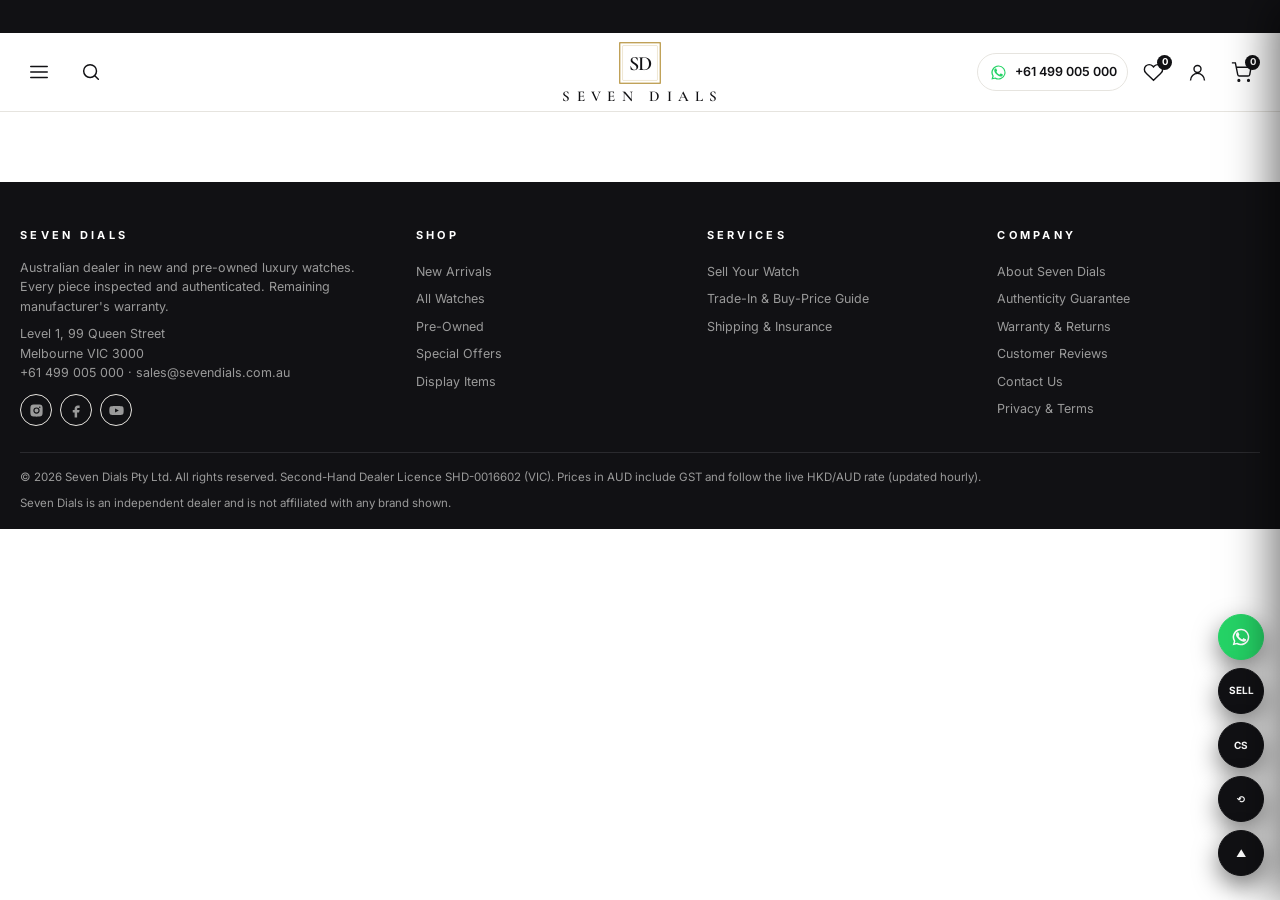
<file: kit/index.template.html>
<!DOCTYPE html>
<html lang="en-AU">
<head>
<meta charset="utf-8">
<meta name="viewport" content="width=device-width, initial-scale=1">
<title>Seven Dials | Luxury Watches Australia</title>
<link href="https://fonts.googleapis.com/css2?family=Cormorant+Garamond:wght@500;600;700&family=Inter:wght@400;500;600;700&family=Montserrat:wght@600;700;800&display=swap" rel="stylesheet">
<style>
:root{--bg:#0a0a0b;--bg2:#121214;--bg3:#19191c;--ink:#f3f1ec;--mut:#9a9a9a;--line:#26262a;--gold:#c9a24a;--gold-l:#e2c47a;--red:#e06565;--navy:#c9a24a;--navy-d:#0a0a0b;--white:#121214;--paper:#f1eee8}
*{box-sizing:border-box;margin:0;padding:0}
html{scroll-behavior:smooth;background:var(--bg)}
body{font-family:Inter,system-ui,sans-serif;color:var(--ink);background:var(--bg);font-size:14px;line-height:1.55;-webkit-font-smoothing:antialiased}
a{color:inherit;text-decoration:none}
button{font-family:inherit;cursor:pointer;color:inherit}
img{display:block;max-width:100%}
.wrap{max-width:1320px;margin:0 auto;padding:0 20px}
.serif{font-family:"Cormorant Garamond",Georgia,serif}
.h-disp{font-family:Montserrat,Inter,sans-serif;font-weight:700;text-transform:uppercase;letter-spacing:.02em;line-height:1.05}
.eyebrow{font-size:11px;letter-spacing:.42em;text-transform:uppercase;color:var(--gold);font-weight:600}
/* top ticker */
.topbar{background:#000;color:#bdbdbd;font-size:11px;letter-spacing:.14em;text-transform:uppercase;overflow:hidden;border-bottom:1px solid var(--line)}
.topbar .wrap{display:flex;align-items:center;min-height:32px;gap:0;padding:0}
.ticker{display:flex;gap:64px;white-space:nowrap;animation:tick 38s linear infinite;padding-left:100%}
.ticker span b{color:var(--gold);font-weight:600}
@keyframes tick{to{transform:translateX(-100%)}}
.topbar .right{display:none}
/* header */
.header{background:rgba(10,10,11,.92);backdrop-filter:blur(10px);border-bottom:1px solid var(--line);position:sticky;top:0;z-index:50}
.header .wrap{display:grid;grid-template-columns:1fr auto 1fr;align-items:center;min-height:78px;gap:16px}
.hl-left{display:flex;align-items:center;gap:14px}
.iconbtn{background:none;border:0;width:38px;height:38px;display:flex;align-items:center;justify-content:center;border-radius:50%;color:var(--ink)}
.iconbtn:hover{background:var(--bg3)}
.iconbtn svg{width:22px;height:22px;stroke:currentColor;fill:none;stroke-width:1.6;stroke-linecap:round;stroke-linejoin:round}
.logo{display:flex;flex-direction:column;align-items:center;gap:4px;min-width:0;justify-self:center}
.logo .mark{width:44px;height:44px}
.logo .word{white-space:nowrap;font-family:"Cormorant Garamond",serif;font-size:15px;letter-spacing:.42em;font-weight:600;color:var(--ink);text-transform:uppercase;line-height:1;padding-left:.42em}
.logo small{display:none}
.search{display:none;position:absolute;left:0;right:0;top:100%;background:var(--bg2);border-bottom:1px solid var(--line);padding:14px 20px;z-index:60}
.search.on{display:flex;gap:0;justify-content:center}
.search input{flex:1;max-width:720px;background:var(--bg);border:1px solid var(--line);border-right:0;color:var(--ink);padding:12px 16px;font-size:14px;outline:none;border-radius:2px 0 0 2px}
.search input::placeholder{color:#6f6f6f}
.search button{background:var(--gold);color:#111;border:0;padding:0 22px;font-weight:700;letter-spacing:.1em;text-transform:uppercase;font-size:12px;border-radius:0 2px 2px 0}
.hdr-actions{justify-self:end;display:flex;gap:6px;align-items:center;flex:none}
.hdr-actions .act{display:flex;align-items:center;justify-content:center;width:38px;height:38px;border-radius:50%;color:var(--ink);position:relative}
.hdr-actions .act:hover{background:var(--bg3)}
.hdr-actions .act span{display:none}
.hdr-actions .act svg{width:21px;height:21px;stroke:currentColor;fill:none;stroke-width:1.6}
.hdr-actions .badge{position:absolute;top:2px;right:0;background:var(--gold);color:#111;font-size:9.5px;font-weight:700;border-radius:10px;padding:0 4px;min-width:15px;text-align:center}
.wa-cta{display:flex;align-items:center;gap:8px;color:var(--ink);padding:8px 10px 8px 12px;border:1px solid var(--line);border-radius:30px;font-weight:600;font-size:12.5px;margin-left:8px}
.wa-cta:hover{border-color:var(--gold)}
.wa-cta svg{width:17px;height:17px;fill:#25d366}
/* off-canvas menu (was nav) */
.nav{position:fixed;top:0;left:0;bottom:0;width:340px;max-width:88vw;background:var(--bg2);border-right:1px solid var(--line);z-index:92;transform:translateX(-100%);transition:.28s;overflow:auto;padding:26px 26px 40px}
.nav.on{transform:none}
.nav .wrap{padding:0}
.nav ul{list-style:none;display:flex;flex-direction:column}
.nav li{position:relative}
.nav li>a{display:block;padding:13px 0;font-family:Montserrat,Inter,sans-serif;font-weight:600;font-size:15px;letter-spacing:.08em;text-transform:uppercase;border-bottom:1px solid var(--line)}
.nav li>a:hover,.nav li>a.on{color:var(--gold-l)}
.nav li>a.hl{color:var(--gold-l)}
.nav .more{margin-left:0}
.mega{display:block;position:static;background:none;width:auto;box-shadow:none;padding:10px 0 4px}
.mega h4{font-size:10.5px;letter-spacing:.3em;color:var(--gold);text-transform:uppercase;margin-bottom:8px;font-weight:700}
.mega .cols{columns:2;column-gap:16px}
.mega .cols a{display:block;padding:4px 0;font-size:12.5px;color:#cfcfcf;break-inside:avoid}
.mega .cols a:hover{color:var(--gold-l)}
.mega .cols a i{font-style:normal;color:#6f6f6f;font-size:11px}
.menu-x{position:absolute;top:14px;right:14px}
.nav .menu-foot{margin-top:22px;font-size:12px;color:var(--mut);line-height:1.8}
.nav .menu-foot b{color:var(--ink)}
/* buttons */
.btn{display:inline-block;background:var(--gold);color:#111;padding:13px 26px;border-radius:30px;font-weight:700;font-size:12px;letter-spacing:.14em;text-transform:uppercase;border:0;transition:.2s}
.btn:hover{background:var(--gold-l)}
.btn.ghost{background:transparent;border:1px solid rgba(255,255,255,.55);color:var(--ink)}
.btn.ghost:hover{border-color:var(--gold);color:var(--gold-l);background:transparent}
.btn.navy{background:var(--ink);color:#111}
.btn.red{background:var(--red);color:#111}
/* hero */
.hero{margin:0 auto 0}
.carousel{position:relative;overflow:hidden;background:radial-gradient(1200px 500px at 70% 50%,#1b1a17,#0a0a0b 70%);min-height:520px;width:100%;max-width:100%}
.slide{position:absolute;inset:0;display:grid;grid-template-columns:minmax(0,1.05fr) minmax(0,1fr);align-items:center;gap:30px;padding:48px 6% 70px;opacity:0;transition:opacity .9s;color:var(--ink)}
.slide.on{opacity:1}
.slide .txt{max-width:600px;min-width:0;position:relative;z-index:2}
.slide .kicker{font-size:11px;letter-spacing:.42em;color:var(--gold);text-transform:uppercase;font-weight:600;margin-bottom:18px}
.slide h2{font-family:Montserrat,Inter,sans-serif;font-size:clamp(30px,4.6vw,66px);line-height:1.02;font-weight:800;text-transform:uppercase;letter-spacing:-.005em;margin-bottom:18px}
.slide p{font-size:15px;color:#bdbdbd;margin-bottom:28px;max-width:min(480px,100%);line-height:1.7}
.slide .art{position:relative;right:auto;top:auto;transform:none;width:100%;max-width:520px;justify-self:end;aspect-ratio:1;background:var(--paper);border-radius:4px;display:flex;align-items:center;justify-content:center;padding:28px;box-shadow:0 40px 80px rgba(0,0,0,.55)}
.slide .art img,.slide .art svg{width:100%;height:100%;object-fit:contain}
.dots{position:absolute;bottom:26px;left:6%;display:flex;gap:10px;z-index:3}
.dots b{width:28px;height:2px;border-radius:0;background:rgba(255,255,255,.25);cursor:pointer}
.dots b.on{background:var(--gold)}
.arrow{position:absolute;bottom:18px;right:6%;top:auto;transform:none;background:transparent;color:var(--ink);border:1px solid rgba(255,255,255,.35);width:40px;height:40px;border-radius:50%;font-size:18px;z-index:3}
.arrow:hover{border-color:var(--gold);color:var(--gold-l)}
.arrow.l{right:calc(6% + 50px);left:auto}
/* category strip */
.strip{display:grid;grid-template-columns:repeat(6,minmax(0,1fr));gap:1px;background:var(--line);border-top:1px solid var(--line);border-bottom:1px solid var(--line);margin:0 auto}
.strip a{background:var(--bg);padding:20px 10px;text-align:center;font-weight:600;font-size:11.5px;letter-spacing:.16em;text-transform:uppercase;transition:.2s}
.strip a:hover{background:var(--bg2);color:var(--gold-l)}
.strip a span{display:block;font-size:11px;color:var(--mut);font-weight:400;margin-top:4px;letter-spacing:0;text-transform:none}
.strip a svg{width:26px;height:26px;stroke:var(--gold);fill:none;stroke-width:1.4;margin-bottom:8px}
/* sections */
.sec{background:transparent;border:0;border-radius:0;padding:54px 0 10px;margin:0 auto}
.sec-h{display:flex;flex-direction:column;align-items:center;gap:6px;border-bottom:0;margin-bottom:30px;padding-bottom:0;text-align:center}
.sec-h:before{content:attr(data-eyebrow);font-size:11px;letter-spacing:.42em;text-transform:uppercase;color:var(--gold);font-weight:600}
.sec-h h3{font-family:Montserrat,Inter,sans-serif;font-size:clamp(22px,2.6vw,34px);font-weight:700;letter-spacing:.06em;text-transform:uppercase;color:var(--ink)}
.sec-h small{color:var(--mut);font-size:12px}
.sec-h a.more{margin-left:0;font-size:11px;letter-spacing:.24em;text-transform:uppercase;color:var(--gold);font-weight:600;border-bottom:1px solid var(--gold);padding-bottom:2px}
.news{display:grid;grid-template-columns:minmax(0,1.2fr) minmax(0,1fr);gap:20px}
.brands{display:grid;grid-template-columns:repeat(6,minmax(0,1fr));gap:12px}
.brands a{border:1px solid var(--line);border-radius:2px;padding:26px 10px;text-align:center;font-family:Montserrat,Inter,sans-serif;font-size:13px;font-weight:600;letter-spacing:.2em;text-transform:uppercase;color:var(--ink);background:var(--bg2)}
.brands a:hover{border-color:var(--gold);color:var(--gold-l)}
.brands a span{display:block;font-family:Inter;font-size:11px;color:var(--mut);font-weight:400;letter-spacing:0;text-transform:none;margin-top:6px}
/* prestige panels */
.panels{display:grid;grid-template-columns:repeat(4,minmax(0,1fr));gap:14px}
.panel{position:relative;display:block;aspect-ratio:3/4;background:var(--bg2);border:1px solid var(--line);overflow:hidden;border-radius:2px}
.panel .ph{position:absolute;inset:0;display:flex;align-items:center;justify-content:center;padding:14%;background:radial-gradient(60% 50% at 50% 42%,#2a2721,#121214 75%)}
.panel .ph img{width:100%;height:100%;object-fit:contain;filter:drop-shadow(0 30px 40px rgba(0,0,0,.6));transition:transform .6s}
.panel:hover .ph img{transform:scale(1.05)}
.panel .vt{position:absolute;left:14px;bottom:18px;writing-mode:vertical-rl;transform:rotate(180deg);font-size:10.5px;letter-spacing:.42em;text-transform:uppercase;color:var(--gold);font-weight:600}
.panel .cap{position:absolute;left:0;right:0;bottom:0;padding:22px 20px 22px 44px;background:linear-gradient(0deg,rgba(0,0,0,.85),rgba(0,0,0,0))}
.panel .cap b{display:block;font-family:Montserrat,Inter,sans-serif;font-size:clamp(14px,1.4vw,20px);letter-spacing:.14em;text-transform:uppercase;font-weight:700;margin-bottom:8px}
.panel .cap span{font-size:10.5px;letter-spacing:.3em;text-transform:uppercase;color:var(--gold);font-weight:600}
/* brand rows (model carousels) */
.brow{padding:54px 0 0}
.brow .bh{display:flex;align-items:flex-end;justify-content:space-between;gap:20px;margin-bottom:22px;flex-wrap:wrap}
.brow .bh h3{font-family:Montserrat,Inter,sans-serif;font-size:clamp(22px,2.6vw,34px);font-weight:700;letter-spacing:.06em;text-transform:uppercase}
.brow .bh .eyebrow{display:block;margin-bottom:8px}
.brow .bh a{font-size:11px;letter-spacing:.24em;text-transform:uppercase;color:var(--gold);font-weight:600;border-bottom:1px solid var(--gold);padding-bottom:2px;white-space:nowrap}
.rail{display:flex;gap:14px;overflow-x:auto;scroll-snap-type:x mandatory;padding-bottom:10px;scrollbar-width:thin;scrollbar-color:#333 transparent}
.rail>*{flex:0 0 auto;scroll-snap-align:start}
.fam{width:230px;background:var(--bg2);border:1px solid var(--line);border-radius:2px;overflow:hidden;transition:.2s}
.fam:hover{border-color:var(--gold)}
.fam .ph{aspect-ratio:1;background:var(--paper);display:flex;align-items:center;justify-content:center;padding:18px}
.fam .ph img,.fam .ph svg{width:100%;height:100%;object-fit:contain}
.fam .bd{padding:14px 14px 16px}
.fam .bd b{display:block;font-size:12.5px;letter-spacing:.14em;text-transform:uppercase;font-weight:600}
.fam .bd span{font-size:11.5px;color:var(--mut)}
/* brand marquee */
.marq{overflow:hidden;border-top:1px solid var(--line);border-bottom:1px solid var(--line);margin-top:54px;padding:22px 0}
.marq div{display:flex;gap:70px;white-space:nowrap;animation:tick 60s linear infinite;padding-left:100%;font-family:Montserrat,Inter,sans-serif;font-weight:600;letter-spacing:.3em;text-transform:uppercase;font-size:13px;color:#777}
.marq div a:hover{color:var(--gold-l)}
/* trust */
.trust{display:grid;grid-template-columns:minmax(0,1fr) minmax(0,1.2fr);gap:50px;align-items:center;padding:70px 0 20px}
.trust h3{font-family:Montserrat,Inter,sans-serif;font-size:clamp(24px,3vw,40px);font-weight:700;text-transform:uppercase;letter-spacing:.02em;line-height:1.1;margin:12px 0 18px}
.trust p{color:#bdbdbd;font-size:15px;line-height:1.8;margin-bottom:14px}
.trust .kp{display:grid;grid-template-columns:repeat(3,minmax(0,1fr));gap:14px;margin-top:10px}
.trust .kp div{border:1px solid var(--line);padding:18px 14px;text-align:center;background:var(--bg2)}
.trust .kp b{display:block;font-family:Montserrat,Inter,sans-serif;font-size:22px;color:var(--gold-l);margin-bottom:4px}
.trust .kp span{font-size:11px;letter-spacing:.14em;text-transform:uppercase;color:var(--mut)}
/* product grid */
.grid{display:grid;grid-template-columns:repeat(5,minmax(0,1fr));gap:14px}
.card{min-width:0;border:1px solid var(--line);border-radius:2px;background:var(--bg2);overflow:hidden;position:relative;transition:.2s;display:flex;flex-direction:column}
.card:hover{border-color:var(--gold);transform:translateY(-2px)}
.card .img{aspect-ratio:1;background:var(--paper);display:flex;align-items:center;justify-content:center;padding:12px}
.card .img svg,.card .img img{width:100%;height:100%;object-fit:contain}
.card .body{padding:12px 14px 14px;flex:1;display:flex;flex-direction:column}
.card .brand{font-size:10.5px;letter-spacing:.24em;text-transform:uppercase;color:var(--gold);font-weight:700}
.card .name{font-size:13.5px;font-weight:600;line-height:1.3;margin:4px 0 2px;color:var(--ink)}
.card .ref{font-size:12px;color:var(--mut)}
.card .meta{font-size:11.5px;color:var(--mut);margin-top:4px}
.card .price{margin-top:auto;padding-top:10px;font-weight:700;font-size:16px;color:var(--ink)}
.card .price s{color:var(--mut);font-weight:400;font-size:12px;margin-right:6px}
.card .price.poa{font-size:12px;color:var(--gold-l);letter-spacing:.08em;text-transform:uppercase}
.tag{position:absolute;top:10px;left:10px;background:#111;color:#fff;font-size:10px;font-weight:700;padding:4px 9px;border-radius:2px;letter-spacing:.14em;text-transform:uppercase;z-index:2}
.tag.new{background:var(--gold);color:#111}.tag.hot{background:#b4471f}.tag.special{background:var(--red);color:#111}.tag.flash{background:#6d4fd1}.tag.preowned{background:#2f6b4a}.tag.display{background:#555}
.sold{position:absolute;inset:0;background:rgba(0,0,0,.55);display:flex;align-items:center;justify-content:center;z-index:3}
.sold span{background:var(--gold);color:#111;padding:6px 14px;letter-spacing:.2em;font-weight:700;font-size:12px;transform:rotate(-12deg)}
.cond{display:inline-block;font-size:9.5px;font-weight:700;letter-spacing:.14em;padding:2px 7px;border-radius:2px;border:1px solid var(--line);color:var(--mut);margin-top:8px;width:max-content}
/* partners / how to buy */
.partners{display:flex;align-items:center;gap:32px;flex-wrap:wrap;justify-content:center;color:var(--mut);font-size:13px;text-align:center;line-height:1.8}
.partners .p{font-weight:800;font-size:20px;letter-spacing:-.02em;color:var(--ink);padding:6px 14px;border:1px solid var(--line);border-radius:6px}
.apps{display:flex;gap:12px;justify-content:center;flex-wrap:wrap}
/* listing page */
.listing{display:grid;grid-template-columns:250px minmax(0,1fr);gap:22px;margin:26px auto}.listing>*{min-width:0}
.side{background:var(--bg2);border:1px solid var(--line);border-radius:2px;padding:18px;align-self:start;position:sticky;top:92px;max-height:calc(100vh - 110px);overflow:auto}
.side h4{font-size:10.5px;letter-spacing:.3em;text-transform:uppercase;color:var(--gold);margin:14px 0 8px;font-weight:700}
.side h4:first-child{margin-top:0}
.side label{display:flex;gap:8px;align-items:center;padding:3px 0;font-size:13px;cursor:pointer;color:#d6d6d6}
.side label i{font-style:normal;color:var(--mut);font-size:11.5px;margin-left:auto}
.side .brandlist{max-height:300px;overflow:auto;border:1px solid var(--line);border-radius:2px;padding:6px 8px}
.side input[type=number]{width:100%;border:1px solid var(--line);border-radius:2px;padding:7px 8px;font-size:13px;background:var(--bg);color:var(--ink)}
.side .rng{display:flex;gap:6px;align-items:center}
.side .clear{display:block;width:100%;margin-top:14px;border:1px solid var(--gold);color:var(--gold-l);background:transparent;padding:9px;border-radius:30px;font-weight:600;font-size:11.5px;letter-spacing:.14em;text-transform:uppercase}
.toolbar{background:transparent;border:0;border-bottom:1px solid var(--line);border-radius:0;padding:4px 0 14px;display:flex;align-items:center;gap:14px;margin-bottom:18px;flex-wrap:wrap}
.toolbar h1{font-family:Montserrat,Inter,sans-serif;font-size:clamp(22px,2.4vw,30px);font-weight:700;letter-spacing:.06em;text-transform:uppercase;color:var(--ink)}
.toolbar .cnt{color:var(--mut);font-size:12.5px}
.fbtn{display:none}
.toolbar select{margin-left:auto;border:1px solid var(--line);border-radius:2px;padding:8px 10px;font-size:13px;background:var(--bg2);color:var(--ink)}
.crumbs{font-size:11px;letter-spacing:.14em;text-transform:uppercase;color:var(--mut);margin:18px 0 0}
.crumbs a:hover{color:var(--gold-l)}
.pager{display:flex;flex-wrap:wrap;gap:6px;justify-content:center;align-items:center;margin:26px 0}.pager .gap{color:var(--mut);padding:0 2px}
.pager button{border:1px solid var(--line);background:var(--bg2);color:var(--ink);padding:8px 13px;border-radius:2px;font-size:13px}
.pager button.on{background:var(--gold);color:#111;border-color:var(--gold)}
.empty{padding:40px;text-align:center;color:var(--mut);background:var(--bg2);border:1px solid var(--line);border-radius:2px}
/* item page */
.item{display:grid;grid-template-columns:minmax(0,1.05fr) minmax(0,1fr);gap:40px;background:transparent;border:0;border-radius:0;padding:30px 0;margin:10px auto}
.item .gallery{background:var(--paper);border-radius:2px;aspect-ratio:1;display:flex;align-items:center;justify-content:center;padding:34px;position:relative}
.item .gallery svg,.item .gallery img{width:100%;height:100%;object-fit:contain}
.thumbs{display:flex;gap:8px;margin-top:10px}
.thumbs div{width:64px;height:64px;border:1px solid var(--line);border-radius:2px;background:var(--paper);padding:6px;cursor:pointer}
.thumbs div.on{border-color:var(--gold)}
.thumbs svg{width:100%;height:100%}
.item .brand{font-size:11px;letter-spacing:.42em;text-transform:uppercase;color:var(--gold);font-weight:700}
.item h1{font-family:Montserrat,Inter,sans-serif;font-size:clamp(24px,2.8vw,36px);line-height:1.1;font-weight:700;text-transform:uppercase;letter-spacing:.02em;color:var(--ink);margin:8px 0 8px}
.item .ref{color:var(--mut);font-size:14px;margin-bottom:16px}
.item .bigprice{font-size:30px;font-weight:700;color:var(--ink);margin:8px 0}
.item .bigprice s{font-size:16px;color:var(--mut);font-weight:400;margin-right:10px}
.item .bigprice small{display:block;font-size:12px;color:var(--mut);font-weight:400}
.item .bigprice.poa{font-size:16px;color:var(--gold-l);letter-spacing:.14em;text-transform:uppercase}
.pay{font-size:12.5px;color:var(--mut);margin-bottom:14px}
.pay b{color:var(--ink)}
.specs{width:100%;border-collapse:collapse;font-size:13px;margin:16px 0}
.specs td{padding:9px 0;border-bottom:1px solid var(--line)}
.specs td:first-child{color:var(--mut);width:150px;font-size:11px;letter-spacing:.14em;text-transform:uppercase}
.cta{display:flex;gap:10px;flex-wrap:wrap;margin:18px 0}
.cta .btn{padding:14px 24px}
.cta .btn.wa{background:#25d366;color:#0b1f12}
.assure{display:grid;grid-template-columns:repeat(3,minmax(0,1fr));gap:10px;margin-top:16px}
.assure div{border:1px solid var(--line);border-radius:2px;padding:12px 10px;font-size:11.5px;color:var(--mut);text-align:center;background:var(--bg2)}
.assure div b{display:block;color:var(--ink);font-size:12px;margin-bottom:3px;letter-spacing:.08em;text-transform:uppercase}
.qty{display:inline-flex;border:1px solid var(--line);border-radius:2px;overflow:hidden}
.qty button{border:0;background:var(--bg3);width:34px}
.qty input{width:44px;border:0;text-align:center;background:var(--bg);color:var(--ink)}
/* floating */
.float{position:fixed;right:16px;bottom:24px;display:flex;flex-direction:column;gap:8px;z-index:70}
.float a,.float button{width:46px;height:46px;border-radius:50%;background:var(--bg3);color:var(--ink);display:flex;align-items:center;justify-content:center;border:1px solid var(--line);box-shadow:0 10px 24px rgba(0,0,0,.5);font-size:10px;font-weight:700;flex-direction:column;gap:1px}
.float .wa{background:#25d366;border-color:#25d366}
.float svg{width:20px;height:20px;fill:#fff}
.cs{position:fixed;right:72px;bottom:24px;width:300px;background:var(--bg2);border:1px solid var(--line);border-radius:4px;box-shadow:0 12px 40px rgba(0,0,0,.5);z-index:70;display:none;overflow:hidden}
.cs.on{display:block}
.cs .hd{background:#000;color:var(--ink);padding:12px 14px;font-weight:600;display:flex;justify-content:space-between;letter-spacing:.08em;text-transform:uppercase;font-size:12px}
.cs .hd button{background:none;border:0;color:#fff;font-size:18px}
.cs .bd{padding:14px;font-size:13px}
.cs .staff{display:flex;gap:10px;align-items:center;padding:8px 0;border-bottom:1px solid var(--line)}
.cs .av{width:40px;height:40px;border-radius:50%;background:var(--gold);color:#111;display:flex;align-items:center;justify-content:center;font-weight:700}
.cs .staff small{display:block;color:var(--mut);font-size:11.5px}
/* footer */
.footer{background:#000;color:#9a9a9a;margin-top:70px;font-size:12.5px;border-top:1px solid var(--line)}
.footer .cols{display:grid;grid-template-columns:minmax(0,1.4fr) repeat(3,minmax(0,1fr));gap:28px;padding:44px 0 26px}
.footer h5{color:var(--ink);font-size:11px;letter-spacing:.3em;text-transform:uppercase;margin-bottom:14px;font-weight:700}
.footer a{display:block;padding:4px 0}
.footer a:hover{color:var(--gold-l)}
.footer .bot{border-top:1px solid var(--line);padding:16px 0;display:flex;justify-content:space-between;flex-wrap:wrap;gap:8px;font-size:11.5px}
.social{display:flex;gap:8px;margin-top:12px}
.social a{width:32px;height:32px;border:1px solid var(--line);border-radius:50%;display:flex;align-items:center;justify-content:center;padding:0}
.social svg{width:15px;height:15px;fill:#9a9a9a}
/* drawer / modal */
.drawer{position:fixed;top:0;right:0;bottom:0;width:380px;max-width:100%;background:var(--bg2);z-index:90;box-shadow:-10px 0 40px rgba(0,0,0,.5);transform:translateX(100%);transition:.25s;display:flex;flex-direction:column;border-left:1px solid var(--line)}
.drawer.on{transform:none}
.drawer .hd{padding:18px 16px;border-bottom:1px solid var(--line);display:flex;justify-content:space-between;align-items:center;font-weight:700;letter-spacing:.14em;text-transform:uppercase;font-size:12px}
.drawer .hd button{background:none;border:0;font-size:22px}
.drawer .bd{flex:1;overflow:auto;padding:12px 16px}
.drawer .ft{padding:16px;border-top:1px solid var(--line)}
.line{display:flex;gap:10px;padding:10px 0;border-bottom:1px solid var(--line);font-size:13px;align-items:center}
.line .th{width:54px;height:54px;background:var(--paper);border-radius:2px;padding:4px;flex:none}
.line .th svg,.line .th img{width:100%;height:100%;object-fit:contain}
.line .rm{margin-left:auto;background:none;border:0;color:var(--red);font-size:12px}
.overlay{position:fixed;inset:0;background:rgba(0,0,0,.6);z-index:80;display:none}
.overlay.on{display:block}
.modal{position:fixed;left:50%;top:50%;transform:translate(-50%,-50%);background:var(--bg2);width:460px;max-width:94vw;border-radius:4px;z-index:95;display:none;padding:24px;border:1px solid var(--line)}
.modal.on{display:block}
.modal h3{font-family:Montserrat,Inter,sans-serif;font-size:20px;letter-spacing:.08em;text-transform:uppercase;color:var(--ink);margin-bottom:8px}
.modal label{display:block;font-size:11px;letter-spacing:.1em;text-transform:uppercase;color:var(--mut);margin:12px 0 5px}
.modal input,.modal textarea,.modal select{width:100%;border:1px solid var(--line);border-radius:2px;padding:10px;font-size:13px;font-family:inherit;background:var(--bg);color:var(--ink)}
.modal .x{position:absolute;top:10px;right:14px;background:none;border:0;font-size:22px}
.toast{position:fixed;left:50%;bottom:24px;transform:translateX(-50%);background:var(--gold);color:#111;padding:10px 18px;border-radius:2px;font-size:13px;z-index:99;display:none;font-weight:600}
.toast.on{display:block}
/* static pages */
.page{background:var(--bg2);border:1px solid var(--line);border-radius:2px;padding:34px 36px;margin:26px auto;max-width:960px}
.page h1{font-family:Montserrat,Inter,sans-serif;font-size:clamp(24px,3vw,34px);letter-spacing:.04em;text-transform:uppercase;color:var(--ink);margin-bottom:14px;font-weight:700}
.page h2{font-family:Montserrat,Inter,sans-serif;font-size:17px;letter-spacing:.08em;text-transform:uppercase;color:var(--gold-l);margin:22px 0 8px;font-weight:600}
.page p,.page li{font-size:14px;line-height:1.75;color:#cfcfcf}
.page ul{padding-left:20px;margin:8px 0}
.reviews{display:grid;grid-template-columns:repeat(3,minmax(0,1fr));gap:14px}
.rev{background:var(--bg2);border:1px solid var(--line);border-radius:2px;padding:16px}
.rev .stars{color:var(--gold);letter-spacing:2px;font-size:14px}
.rev p{font-size:13px;margin:8px 0;line-height:1.6}
.rev small{color:var(--mut)}
.form2{display:grid;grid-template-columns:repeat(2,minmax(0,1fr));gap:12px}
.form2 label{display:block;font-size:11px;letter-spacing:.1em;text-transform:uppercase;color:var(--mut);margin-bottom:5px}
.form2 input,.form2 select,.form2 textarea{width:100%;border:1px solid var(--line);border-radius:2px;padding:10px;font-size:13px;font-family:inherit;background:var(--bg);color:var(--ink)}
.form2 .full{grid-column:1/-1}
.recent{margin:18px auto}
.hide{display:none!important}
select option{background:#121214;color:#f3f1ec}
@media(max-width:1100px){.grid{grid-template-columns:repeat(4,minmax(0,1fr))}.brands{grid-template-columns:repeat(4,minmax(0,1fr))}.panels{grid-template-columns:repeat(2,minmax(0,1fr))}}
@media(max-width:900px){.grid{grid-template-columns:repeat(3,minmax(0,1fr))}.listing{grid-template-columns:minmax(0,1fr)}.side{position:static;max-height:none;display:none}.side.open{display:block}.fbtn{display:inline-block;border:1px solid var(--gold);color:var(--gold-l);background:transparent;padding:8px 14px;border-radius:30px;font-weight:600;font-size:11px;letter-spacing:.14em;text-transform:uppercase}.item{grid-template-columns:minmax(0,1fr)}.news{grid-template-columns:minmax(0,1fr)}.strip{grid-template-columns:repeat(3,minmax(0,1fr))}.footer .cols{grid-template-columns:repeat(2,minmax(0,1fr))}.hdr-actions .act span{display:none}.slide{grid-template-columns:minmax(0,1fr);padding:40px 6% 80px}.slide .art{max-width:300px;justify-self:center;order:-1;padding:18px}.carousel{min-height:0}.slide{position:relative;display:none}.slide.on{display:grid}.reviews{grid-template-columns:minmax(0,1fr)}.form2{grid-template-columns:minmax(0,1fr)}.trust{grid-template-columns:minmax(0,1fr);gap:26px;padding:50px 0 10px}}
@media(max-width:600px){html,body{overflow-x:hidden;max-width:100vw}.wrap{padding:0 14px}.header .wrap{min-height:66px;gap:8px}.logo .mark{width:36px;height:36px}.logo .word{font-size:12px;letter-spacing:.34em}.wa-cta{display:none}.grid{grid-template-columns:repeat(2,minmax(0,1fr));gap:10px}.brands{grid-template-columns:repeat(2,minmax(0,1fr))}.panels{grid-template-columns:repeat(2,minmax(0,1fr));gap:8px}.panel .cap{padding:14px 10px 14px 30px}.panel .vt{left:8px}.strip{grid-template-columns:repeat(2,minmax(0,1fr))}.strip a{padding:14px 6px;font-size:10.5px}.slide{padding:28px 18px 76px}.slide .art{max-width:240px}.slide h2{font-size:30px}.slide p{font-size:13.5px}.slide .btn{padding:11px 18px;font-size:11px;margin-bottom:8px}.dots{left:18px}.arrow{right:18px}.arrow.l{right:68px}.sec{padding:40px 0 6px}.brow{padding:40px 0 0}.fam{width:180px}.card .name{font-size:12.5px}.card .price{font-size:14px}.card .body{padding:9px 10px 11px}.toolbar{gap:8px}.toolbar select{margin-left:0;width:100%}.side{padding:12px}.item{padding:16px 0;gap:18px}.item .bigprice{font-size:24px}.item .gallery{padding:16px}.cta .btn{padding:12px 14px;font-size:11px;flex:1 1 45%;text-align:center}.assure{gap:6px}.assure div{padding:8px 6px;font-size:10.5px}.specs td:first-child{width:96px}.page{padding:18px 16px}.footer .cols{grid-template-columns:minmax(0,1fr);gap:18px;padding:28px 0 14px}.footer .bot{flex-direction:column}.float{right:10px;bottom:84px;gap:6px}.float a,.float button{width:40px;height:40px}.float a:not(.wa),.float button:not(:last-child){display:none}.cs{right:58px;width:min(300px,calc(100vw - 70px))}.drawer{width:100%}.modal{width:94vw}.pager button{padding:6px 9px}.trust .kp{grid-template-columns:repeat(3,minmax(0,1fr));gap:6px}.trust .kp b{font-size:16px}.trust .kp span{font-size:9.5px}}
</style>
<style id="white">
:root{--bg:#ffffff;--bg2:#ffffff;--bg3:#f3f3f1;--ink:#111114;--mut:#6f6f6f;--line:#e6e4df;--paper:#f6f5f2;--gold:#b08a2e;--gold-l:#8f6f1f;--white:#fff}
body{background:#fff;color:var(--ink)}
.topbar{background:#111114;color:#cfcfcf;border-color:#111114}.ticker span b{color:#d8b85a}
.header{background:rgba(255,255,255,.96);border-bottom:1px solid var(--line);color:var(--ink)}
.header .iconbtn,.hdr-actions .act,.logo .word{color:var(--ink)}.header .iconbtn:hover,.hdr-actions .act:hover{background:#f3f3f1}
.logo .mark rect{stroke:#b08a2e}.logo .mark text{fill:#111114}
.hdr-actions .badge{background:#111114;color:#fff}.wa-cta{border-color:var(--line);color:var(--ink)}.wa-cta:hover{border-color:#b08a2e}
.search{background:#fff;border-color:var(--line)}.search input{background:#fff;color:var(--ink);border-color:var(--line)}.search button{background:#111114;color:#fff}
.nav{background:#fff;color:var(--ink);border-right:1px solid var(--line)}.nav li>a{border-color:var(--line)}.nav li>a:hover,.nav li>a.on{color:#b08a2e}.mega h4{color:#b08a2e}.mega .cols a{color:#444}.mega .cols a i{color:#999}.nav .menu-foot{color:#6f6f6f}.nav .menu-foot b{color:var(--ink)}.nav .menu-foot select{background:#fff!important;color:var(--ink)!important;border-color:var(--line)!important}
.btn{background:#111114;color:#fff;border-radius:0}.btn:hover{background:#b08a2e;color:#fff}
.carousel{background:#fff radial-gradient(900px 420px at 72% 50%,#f1efe9,#ffffff 70%);color:var(--ink);border-bottom:1px solid var(--line)}
.slide{color:var(--ink)}.slide .kicker{color:#b08a2e}.slide h2{color:#111114}.slide p{color:#555}
.slide .art{background:transparent;box-shadow:none;padding:0}.slide .art img{filter:drop-shadow(0 30px 40px rgba(0,0,0,.18))}
.slide .btn.ghost{color:var(--ink);border-color:#111114;background:transparent}.slide .btn.ghost:hover{background:#111114;color:#fff}
.dots b{background:#d9d6cf}.dots b.on{background:#111114}.arrow{color:var(--ink);border-color:#cfccc4}.arrow:hover{border-color:#111114;color:#111114}
.strip{background:var(--line)}.strip a{background:#fff}.strip a:hover{background:#faf9f6;color:#b08a2e}.strip a svg{stroke:#111114}
.sec-h:before,.eyebrow{color:#b08a2e}.sec-h h3{color:#111114}.sec-h a.more{color:#111114;border-color:#111114}
.panel{background:#f6f5f2;border:0;color:#111114}.panel .ph{background:#f6f5f2}.panel .ph img{filter:drop-shadow(0 24px 30px rgba(0,0,0,.18))}
.panel .vt{color:#b08a2e}.panel .cap{background:linear-gradient(0deg,rgba(255,255,255,.95),rgba(255,255,255,0))}.panel .cap b{color:#111114}.panel .cap span{color:#b08a2e}
.marq{background:#fff;border-color:var(--line)}.marq div{color:#9a9a9a}.marq div a:hover{color:#111114}
.brow .bh h3{color:#111114}.brow .bh a{color:#111114;border-color:#111114}
.fam{background:#fff;border-color:var(--line)}.fam:hover{border-color:#111114}.fam .ph{background:#fff}.fam .bd b{color:#111114}
.card{background:#fff;border-color:var(--line)}.card:hover{border-color:#111114;transform:translateY(-2px);box-shadow:0 14px 30px rgba(0,0,0,.06)}.card .img{background:#fff}.card .brand{color:#b08a2e}.card .price{color:#111114}.card .price.poa{color:#b08a2e}.cond{border-color:var(--line);color:#777}
.tag{background:#111114;color:#fff}.tag.new{background:#b08a2e;color:#fff}.sold{background:rgba(255,255,255,.6)}.sold span{background:#111114;color:#fff}
.trust{border-top:1px solid var(--line)}.trust h3{color:#111114}.trust p{color:#555}.trust .kp div{background:#f6f5f2;border:0}.trust .kp b{color:#111114}.trust .kp span{color:#777}
.footer{background:#111114;color:#9a9a9a;border-color:#111114}.footer h5{color:#fff}.footer .bot{border-color:#2a2a2e}
.float a,.float button{background:#111114;color:#fff;border-color:#111114}
.listing .side{background:#fff;border-color:var(--line)}.side h4{color:#b08a2e}.side label{color:#333}.side input[type=number]{background:#fff;color:var(--ink)}.side .clear{border-color:#111114;color:#111114}
.toolbar{border-color:var(--line)}.toolbar h1{color:#111114}.toolbar select{background:#fff;color:var(--ink)}.crumbs a:hover{color:#111114}
.pager button{background:#fff;color:var(--ink)}.pager button.on{background:#111114;color:#fff;border-color:#111114}.empty{background:#fff}
.item .gallery{background:#f6f5f2}.item .brand{color:#b08a2e}.item h1,.item .bigprice{color:#111114}.item .bigprice.poa{color:#b08a2e}.assure div{background:#f6f5f2;border:0}.assure div b{color:#111114}.specs td:first-child{color:#777}
.cta .btn.wa{background:#25d366;color:#0b1f12}
.drawer{background:#fff;border-left:1px solid var(--line)}.line .th{background:#f6f5f2}.modal{background:#fff;border-color:var(--line)}.modal h3{color:#111114}.modal label{color:#777}.modal input,.modal textarea,.modal select,.form2 input,.form2 select,.form2 textarea{background:#fff;color:var(--ink);border-color:var(--line)}
.page{background:#fff;border-color:var(--line)}.page h1{color:#111114}.page h2{color:#b08a2e}.page p,.page li{color:#444}
.cs{background:#fff;border-color:var(--line)}.cs .hd{background:#111114;color:#fff}.cs .av{background:#111114;color:#fff}
.toast{background:#111114;color:#fff}select option{background:#fff;color:#111114}
</style>
</head>
<body>

<!-- TOP BAR -->
<div class="topbar"><div class="wrap">
  <div class="ticker"><span>Australia&#39;s dealer in luxury watches</span><span><b>Authenticated</b> · every piece inspected before delivery</span><span>Remaining manufacturer&#39;s warranty</span><span>Insured delivery Australia-wide · 5 to 7 business days</span><span>WhatsApp <b>+61 499 005 000</b></span><span>Credit card accepted</span><span>Australia&#39;s dealer in luxury watches</span><span><b>Authenticated</b> · every piece inspected before delivery</span><span>Remaining manufacturer&#39;s warranty</span><span>Insured delivery Australia-wide · 5 to 7 business days</span><span>WhatsApp <b>+61 499 005 000</b></span><span>Credit card accepted</span></div>
</div></div>

<!-- HEADER -->
<header class="header"><div class="wrap">
  <div class="hl-left">
    <button class="iconbtn" onclick="toggleMenu()" aria-label="Menu"><svg viewBox="0 0 24 24"><path d="M3 6h18M3 12h18M3 18h18"/></svg></button>
    <button class="iconbtn" onclick="toggleSearch()" aria-label="Search"><svg viewBox="0 0 24 24"><circle cx="11" cy="11" r="7"/><path d="M20 20l-3.6-3.6"/></svg></button>
  </div>
  <a class="logo" href="#home" aria-label="Seven Dials home">
    <svg class="mark" viewBox="0 0 100 100"><rect x="4" y="4" width="92" height="92" fill="none" stroke="#c9a24a" stroke-width="2.5"/><rect x="11" y="11" width="78" height="78" fill="none" stroke="#c9a24a" stroke-width=".8" opacity=".6"/><text x="50" y="66" text-anchor="middle" font-family="Cormorant Garamond,Georgia,serif" font-size="46" font-weight="600" fill="#f3f1ec" letter-spacing="-2">SD</text></svg>
    <span class="word">Seven Dials</span><small>LUXURY WATCHES · AUSTRALIA</small>
  </a>
  <div class="hdr-actions">
    <a class="wa-cta" href="https://wa.me/61499005000" target="_blank" rel="noopener"><svg viewBox="0 0 24 24"><path d="M17.5 14.4c-.3-.1-1.8-.9-2-1-.3-.1-.5-.1-.7.1-.2.3-.8 1-.9 1.2-.2.2-.3.2-.6.1-.3-.1-1.3-.5-2.4-1.5-.9-.8-1.5-1.8-1.7-2.1-.2-.3 0-.5.1-.6l.4-.5.3-.5c.1-.2 0-.4 0-.5l-.9-2.2c-.2-.6-.5-.5-.7-.5h-.6c-.2 0-.5.1-.8.4-.3.3-1 1-1 2.5s1.1 2.9 1.2 3.1c.1.2 2.1 3.2 5.1 4.5 2.5 1 3 .8 3.6.8.6-.1 1.8-.7 2-1.4.2-.7.2-1.3.2-1.4-.1-.2-.3-.3-.6-.4zM12 2a10 10 0 0 0-8.6 15.1L2 22l5-1.3A10 10 0 1 0 12 2zm0 18.3a8.3 8.3 0 0 1-4.2-1.2l-.3-.2-3 .8.8-2.9-.2-.3A8.3 8.3 0 1 1 12 20.3z"/></svg><span>+61 499 005 000</span></a>
    <a class="act" href="#watchlist" title="Watchlist" onclick="openDrawer('wl');return false"><svg viewBox="0 0 24 24"><path d="M20.8 4.6a5.5 5.5 0 0 0-7.8 0L12 5.6l-1-1a5.5 5.5 0 0 0-7.8 7.8l1 1L12 21l7.8-7.6 1-1a5.5 5.5 0 0 0 0-7.8z"/></svg><b class="badge" id="wlN">0</b></a>
    <a class="act" href="#account" title="Account" onclick="openModal('login');return false"><svg viewBox="0 0 24 24"><circle cx="12" cy="8" r="4"/><path d="M4 21a8 8 0 0 1 16 0"/></svg></a>
    <a class="act" href="#cart" title="Cart" onclick="openDrawer('cart');return false"><svg viewBox="0 0 24 24"><circle cx="9" cy="21" r="1"/><circle cx="20" cy="21" r="1"/><path d="M1 1h4l2.7 13.4a2 2 0 0 0 2 1.6h9.7a2 2 0 0 0 2-1.6L23 6H6"/></svg><b class="badge" id="cartN">0</b></a>
  </div>
  <form class="search" id="searchbar" onsubmit="doSearch(event)"><input id="q" placeholder="Search brand, model or reference (e.g. 126610LN)"><button>Search</button></form>
</div></header>

<!-- MENU (off-canvas) -->
<nav class="nav" id="menu"><div class="wrap">
  <button class="iconbtn menu-x" onclick="closeAll()" aria-label="Close"><svg viewBox="0 0 24 24"><path d="M6 6l12 12M18 6L6 18"/></svg></button>
  <ul id="mainnav">
  <li><a href="#home">Home</a></li>
  <li><a href="#new">New Arrivals</a></li>
  <li><a href="#watches">All Watches</a><div class="mega"><h4>Brands</h4><div class="cols" id="megaBrands"></div></div></li>
  <li><a href="#preowned">Pre-Owned</a></li>
  <li><a href="#hot">Hot</a></li>
  <li><a href="#special">Special</a></li>
  <li><a href="#display">Display Items</a></li>
  <li><a href="#sell">Sell Your Watch</a></li>
  <li><a href="#reviews">Customer Reviews</a></li>
  <li class="more"><a href="#contact">Contact</a></li>
  </ul>
  <div class="menu-foot">
    <div>Currency <select id="cur" style="background:var(--bg);color:var(--ink);border:1px solid var(--line);padding:4px 8px;margin-left:6px"><option value="AUD">AUD $</option><option value="USD">USD $</option><option value="NZD">NZD $</option><option value="SGD">SGD $</option></select></div>
    <div><a href="#account" onclick="openModal('login');return false">Login</a> · <a href="#account" onclick="openModal('register');return false">Register</a></div>
    <div>WhatsApp <b>+61 499 005 000</b><br>Level 1, 99 Queen Street, Melbourne</div>
  </div>
</div></nav>

<main id="app" class="wrap"></main>

<!-- FLOATING -->
<div class="float">
  <a class="wa" href="https://wa.me/61499005000" target="_blank" rel="noopener" title="WhatsApp"><svg viewBox="0 0 24 24"><path d="M17.5 14.4c-.3-.1-1.8-.9-2-1-.3-.1-.5-.1-.7.1-.2.3-.8 1-.9 1.2-.2.2-.3.2-.6.1-.3-.1-1.3-.5-2.4-1.5-.9-.8-1.5-1.8-1.7-2.1-.2-.3 0-.5.1-.6l.4-.5.3-.5c.1-.2 0-.4 0-.5l-.9-2.2c-.2-.6-.5-.5-.7-.5h-.6c-.2 0-.5.1-.8.4-.3.3-1 1-1 2.5s1.1 2.9 1.2 3.1c.1.2 2.1 3.2 5.1 4.5 2.5 1 3 .8 3.6.7.6-.1 1.8-.7 2-1.4.2-.7.2-1.3.2-1.4-.1-.2-.3-.3-.6-.4zM12 2a10 10 0 0 0-8.6 15.1L2 22l5-1.3A10 10 0 1 0 12 2zm0 18.2a8.2 8.2 0 0 1-4.2-1.2l-.3-.2-3 .8.8-2.9-.2-.3A8.2 8.2 0 1 1 12 20.2z"/></svg></a>
  <a href="#sell" title="Sell / Buy-price">SELL</a>
  <button onclick="toggleCS()" title="Customer service">CS</button>
  <button onclick="openDrawer('recent')" title="Recently viewed">⟲</button>
  <button onclick="window.scrollTo({top:0,behavior:'smooth'})" title="Top">▲</button>
</div>
<div class="cs" id="cs"><div class="hd">Customer Service <button onclick="toggleCS()">×</button></div><div class="bd">
  <div class="staff"><div class="av">P</div><div><b>Peter</b> · Watches<small>WhatsApp +61 499 005 000</small><small>Mon–Sat 9:30am–6pm AEDT</small></div></div>
  <div class="staff"><div class="av">M</div><div><b>Mina</b> · Sourcing &amp; Trade<small>sales@sevendials.com.au</small><small>Mon–Fri 9:30am–5:30pm AEDT</small></div></div>
  <p style="margin-top:10px;color:var(--mut);font-size:12px">Showroom by appointment: Level 1, 99 Queen Street, Melbourne VIC 3000</p>
</div></div>

<!-- DRAWER -->
<div class="overlay" id="ov" onclick="closeAll()"></div>
<div class="drawer" id="drawer"><div class="hd"><span id="drTitle">Cart</span><button onclick="closeAll()">×</button></div><div class="bd" id="drBody"></div><div class="ft" id="drFoot"></div></div>

<!-- MODAL -->
<div class="modal" id="modal"><button class="x" onclick="closeAll()">×</button><div id="modalBody"></div></div>
<div class="toast" id="toast"></div>

<!-- FOOTER -->
<footer class="footer"><div class="wrap">
  <div class="cols">
    <div><h5>Seven Dials</h5><p>Australian dealer in new and pre-owned luxury watches. Every piece inspected and authenticated. Remaining manufacturer&#39;s warranty.</p><p style="margin-top:8px">Level 1, 99 Queen Street<br>Melbourne VIC 3000<br>+61 499 005 000 · sales@sevendials.com.au</p>
      <div class="social"><a href="#" title="Instagram"><svg viewBox="0 0 24 24"><path d="M12 2.2c3.2 0 3.6 0 4.8.1 3.3.1 4.8 1.7 4.9 4.9.1 1.3.1 1.6.1 4.8s0 3.6-.1 4.8c-.1 3.2-1.7 4.8-4.9 4.9-1.3.1-1.6.1-4.8.1s-3.6 0-4.8-.1c-3.3-.1-4.8-1.7-4.9-4.9C2.2 15.6 2.2 15.2 2.2 12s0-3.6.1-4.8C2.4 3.9 4 2.4 7.2 2.3c1.2-.1 1.6-.1 4.8-.1zM12 7a5 5 0 1 0 0 10 5 5 0 0 0 0-10zm0 8.2a3.2 3.2 0 1 1 0-6.4 3.2 3.2 0 0 1 0 6.4zm5.2-9.6a1.2 1.2 0 1 0 0 2.4 1.2 1.2 0 0 0 0-2.4z"/></svg></a><a href="#" title="Facebook"><svg viewBox="0 0 24 24"><path d="M14 8h3V4h-3c-2.8 0-5 2.2-5 5v2H6v4h3v8h4v-8h3l1-4h-4V9c0-.6.4-1 1-1z"/></svg></a><a href="#" title="YouTube"><svg viewBox="0 0 24 24"><path d="M23 7.2c-.3-1-1-1.8-2-2C19.2 4.7 12 4.7 12 4.7s-7.2 0-9 .5c-1 .2-1.7 1-2 2C.5 9 .5 12 .5 12s0 3 .5 4.8c.3 1 1 1.8 2 2 1.8.5 9 .5 9 .5s7.2 0 9-.5c1-.2 1.7-1 2-2 .5-1.8.5-4.8.5-4.8s0-3-.5-4.8zM9.7 15.3V8.7l6 3.3-6 3.3z"/></svg></a></div></div>
    <div><h5>Shop</h5><a href="#new">New Arrivals</a><a href="#watches">All Watches</a><a href="#preowned">Pre-Owned</a><a href="#special">Special Offers</a><a href="#display">Display Items</a></div>
    <div><h5>Services</h5><a href="#sell">Sell Your Watch</a><a href="#sell">Trade-In &amp; Buy-Price Guide</a><a href="#info-shipping">Shipping &amp; Insurance</a></div>
    <div><h5>Company</h5><a href="#info-about">About Seven Dials</a><a href="#info-authenticity">Authenticity Guarantee</a><a href="#info-warranty">Warranty &amp; Returns</a><a href="#reviews">Customer Reviews</a><a href="#contact">Contact Us</a><a href="#info-privacy">Privacy &amp; Terms</a></div>
  </div>
  <div class="bot"><span>© 2026 Seven Dials Pty Ltd. All rights reserved. Second-Hand Dealer Licence SHD-0016602 (VIC). Prices in AUD include GST and follow the live HKD/AUD rate (<span id="fxNote">updated hourly</span>).</span><span>Seven Dials is an independent dealer and is not affiliated with any brand shown.</span></div>
</div></footer>

<script id="listings" type="application/json">__LISTINGS__</script>
<script>
/* ===================== DATA LAYER =====================
   LISTINGS is the only data source. Replace the JSON block above
   (or assign window.LISTINGS before this script) with the live
   Seven Dials stock feed. Fields:
   id, brand, family, ref, material, dial, size, condition
   (New|Pre-Owned|Display), year, box, papers, price (AUD, null=POA),
   was (AUD or null), flags [new-arrival|hot|special|flash], sold,
   movement, sku, added (YYYY-MM-DD)
======================================================= */
const LISTINGS = window.LISTINGS || JSON.parse(document.getElementById('listings').textContent);
/* ---- live pricing (mirrors kit/build.py): cost = lower of VIP and cheapest brand-new group offer (AUD at base rate 0.185);
   ex-GST = cost +10%, rounded UP to a clean figure, capped at the higher source (floor +2%); then +10% GST.
   The browser rescales cost/cap by the live HKD/AUD rate from /fx.json. ---- */
const PRICING={target:1.00,floor:1.00,gst:1.10,baseRate:0.185};
let FX={rate:PRICING.baseRate,date:null};
function stepOf(v){return v<2000?100:(v<10000?500:1000);}
function cleanUp(v){return Math.ceil(v/stepOf(v))*stepOf(v);}
function cleanDown(v){return Math.floor(v/stepOf(v))*stepOf(v);}
function priceEx(cost,cap){return cost;}
function applyFx(rate,date){FX={rate,date};const k=rate/PRICING.baseRate;LISTINGS.forEach(it=>{if(it.cost){const v=priceEx(it.cost*k,it.cap!=null?it.cap*k:null)*PRICING.gst;const p=v>10000?Math.ceil(v/1000)*1000:Math.ceil(v-1e-9);if(it.was!=null&&it.price!=null){it.was=p;}else it.price=p;}});}
applyFx(PRICING.baseRate,null);
fetch('fx.json?t='+Math.floor(Date.now()/600000)).then(r=>r.ok?r.json():null).then(j=>{const r=j&&j.rates&&j.rates.AUD;if(r&&r>0.1&&r<0.3){applyFx(r,j.date||null);render();}}).catch(()=>{});
const RATES = {AUD:1, USD:0.66, NZD:1.09, SGD:0.87};
const SYM = {AUD:'A$', USD:'US$', NZD:'NZ$', SGD:'S$'};
let CUR = 'AUD';
const state = {cart:[], wl:[], recent:[]};
try{Object.assign(state, JSON.parse(localStorage.getItem('sd-state')||'{}'));}catch(e){}
function save(){try{localStorage.setItem('sd-state',JSON.stringify(state));}catch(e){}}
const $=s=>document.querySelector(s);
const byId=Object.fromEntries(LISTINGS.map(x=>[x.id,x]));
const brands=[...new Set(LISTINGS.map(x=>x.brand))].sort();
const brandCount=b=>LISTINGS.filter(x=>x.brand===b).length;
const slug=s=>s.toLowerCase().replace(/[^a-z0-9]+/g,'-').replace(/^-|-$/g,'');
const brandBySlug=Object.fromEntries(brands.map(b=>[slug(b),b]));
function money(v){ if(v==null) return null; const n=Math.round(v*RATES[CUR]); return SYM[CUR]+n.toLocaleString('en-AU'); }
function esc(s){return String(s).replace(/[&<>"]/g,c=>({'&':'&amp;','<':'&lt;','>':'&gt;','"':'&quot;'}[c]));}

/* ===================== WATCH ART ===================== */
const MATCOL={"Stainless Steel":["#d9dde3","#9aa3ad"],"Rose Gold":["#e9c2a8","#b8805c"],"Yellow Gold":["#efd58a","#b8963e"],"White Gold":["#e6e8ec","#a9afb8"],"Titanium":["#b9bec6","#6f757d"],"Two-Tone":["#e0d6b8","#9aa3ad"],"Ceramic":["#3a3d42","#17191c"],"Platinum":["#e4e6ea","#a3a8b0"]};
const DIALCOL={Black:"#111318",Blue:"#16336b",Silver:"#d8dadf",Green:"#1d5a3c",White:"#f3f3f1",Slate:"#4a4f58",Chocolate:"#4a2a1a",Champagne:"#e3cc92",Grey:"#6b6f77","Ice Blue":"#bfe2f0"};
function art(it,seed){
  const [m1,m2]=MATCOL[it.material]||MATCOL["Stainless Steel"]; const d=DIALCOL[it.dial]||"#222";
  const light = ["Silver","White","Champagne","Ice Blue"].includes(it.dial); const hand = light?"#222":"#eee";
  const h=(it.ref.length*7+(seed||0))%360; const mh=(h*2)%360;
  const idx=[...Array(12)].map((_,i)=>{const a=i*30*Math.PI/180;const r1=30,r2=35;return `<line x1="${(50+Math.sin(a)*r1).toFixed(1)}" y1="${(50-Math.cos(a)*r1).toFixed(1)}" x2="${(50+Math.sin(a)*r2).toFixed(1)}" y2="${(50-Math.cos(a)*r2).toFixed(1)}" stroke="${light?'#333':'#e8e8e8'}" stroke-width="${i%3==0?2.2:1.2}"/>`}).join('');
  const bezel = it.family.match(/Submariner|Sea-Dweller|Diver|Aquis|Fifty|Bathyscaphe|Pelagos|Black Bay|Seascoper|Superocean|Aquatimer|Submersible|Planet|Hydro|Captain/)? `<circle cx="50" cy="50" r="41" fill="none" stroke="${it.dial==='Green'?'#14472f':it.dial==='Blue'?'#102a5c':'#1a1c20'}" stroke-width="6"/>` : it.family.match(/Daytona|Speedmaster|Navitimer|Chronomaster|Carrera/)? `<circle cx="50" cy="50" r="41" fill="none" stroke="#1a1c20" stroke-width="5"/>`:'';
  const sub = it.family.match(/Daytona|Speedmaster|Navitimer|Chronomaster|Carrera|Monaco|Chrono/)?`<circle cx="50" cy="66" r="6" fill="none" stroke="${hand}" stroke-width="1"/><circle cx="35" cy="50" r="6" fill="none" stroke="${hand}" stroke-width="1"/><circle cx="65" cy="50" r="6" fill="none" stroke="${hand}" stroke-width="1"/>`:'';
  const shape = it.family.match(/Tank|Reverso|Santos|Cintr|Monaco|Royal Oak|Nautilus|Laureato|Octo|Overseas|Alpine|PRX|BR 0/);
  const u=(it.sku+'-'+(seed||0)).replace(/[^a-z0-9-]/gi,'');
  const caseEl = shape? `<rect x="8" y="8" width="84" height="84" rx="${it.family.match(/Royal Oak|Nautilus|Laureato|Overseas|Alpine|PRX|Octo/)?'22':'8'}" fill="url(#g${u})"/>`:`<circle cx="50" cy="50" r="46" fill="url(#g${u})"/>`;
  return `<svg viewBox="0 0 100 100" xmlns="http://www.w3.org/2000/svg"><defs><linearGradient id="g${u}" x1="0" y1="0" x2="1" y2="1"><stop offset="0" stop-color="${m1}"/><stop offset="1" stop-color="${m2}"/></linearGradient><radialGradient id="dl${u}" cx=".4" cy=".35" r=".8"><stop offset="0" stop-color="${d}" stop-opacity=".85"/><stop offset="1" stop-color="${d}"/></radialGradient></defs>
  <rect x="38" y="0" width="24" height="100" fill="${m2}" opacity=".9"/><rect x="40" y="0" width="20" height="100" fill="${m1}" opacity=".5"/>
  ${caseEl}<rect x="92" y="44" width="6" height="12" rx="2" fill="${m2}"/>
  <circle cx="50" cy="50" r="38" fill="url(#dl${u})"/>${bezel}${idx}${sub}
  <line x1="50" y1="50" x2="${(50+Math.sin(h*Math.PI/180)*20).toFixed(1)}" y2="${(50-Math.cos(h*Math.PI/180)*20).toFixed(1)}" stroke="${hand}" stroke-width="3" stroke-linecap="round"/>
  <line x1="50" y1="50" x2="${(50+Math.sin(mh*Math.PI/180)*29).toFixed(1)}" y2="${(50-Math.cos(mh*Math.PI/180)*29).toFixed(1)}" stroke="${hand}" stroke-width="2" stroke-linecap="round"/>
  <line x1="50" y1="50" x2="${(50+Math.sin((mh+140)*Math.PI/180)*31).toFixed(1)}" y2="${(50-Math.cos((mh+140)*Math.PI/180)*31).toFixed(1)}" stroke="${it.material.includes('Gold')?'#b8963e':'#c8102e'}" stroke-width="1"/>
  <circle cx="50" cy="50" r="2" fill="${hand}"/></svg>`;
}

/* ===================== IMAGE (real photo with SVG fallback) ===================== */
function pic(it,big){ if(!it.img) return art(it); const u=big&&it.imgBig?it.imgBig:it.img; const fb=big&&it.imgBig&&it.imgBig!==it.img?`this.onerror=function(){this.outerHTML=window.__art('${it.id}')};this.src='${esc(it.img)}'`:`this.outerHTML=window.__art('${it.id}')`; return `<img src="${esc(u)}" alt="${esc(nameOf(it))}" loading="lazy" style="width:100%;height:100%;object-fit:contain" onerror="${fb}">`; }
window.__art=id=>art(byId[id]);
/* ===================== CARD ===================== */
function nameOf(it){return `${it.brand} ${it.family} ${it.ref} ${it.material}`;}
function card(it,ctx){
  const tag = ctx==='special'||it.flags.includes('special')?'<b class="tag special">Special</b>':ctx==='flash'||it.flags.includes('flash')?'<b class="tag flash">Flash</b>':ctx==='hot'||it.flags.includes('hot')?'<b class="tag hot">Hot</b>':it.flags.includes('new-arrival')?'<b class="tag new">New In</b>':it.condition==='Pre-Owned'?'<b class="tag preowned">Pre-Owned</b>':it.condition==='Display'?'<b class="tag display">Display</b>':'';
  const price = it.price==null?'<div class="price poa">Contact us for price</div>':`<div class="price">${it.was?`<s>${money(it.was)}</s>`:''}${money(it.price)}</div>`;
  return `<a class="card" href="#item-${it.id}">${tag}${it.sold?'<div class="sold"><span>SOLD</span></div>':''}<div class="img">${pic(it)}</div><div class="body"><div class="brand">${esc(it.brand)}</div><div class="name">${esc(it.family)} ${esc(it.material)}</div><div class="ref">Ref. ${esc(it.ref)}</div><div class="meta">${[it.size?it.size+'mm':'',it.dial?esc(it.dial)+' dial':'',it.year||''].filter(Boolean).join(' · ')}</div><span class="cond">${it.condition==='Enquire'?'ENQUIRE BY WHATSAPP':it.condition.toUpperCase()+(it.condition!=='New'?(it.box&&it.papers?' · FULL SET':''):'')}</span>${price}</div></a>`;
}
function grid(items,ctx){return items.length?`<div class="grid">${items.map(i=>card(i,ctx)).join('')}</div>`:'<div class="empty">No watches match those filters.</div>';}

/* ===================== HOME ===================== */
const SLIDES=[
 {k:'Access beyond retail',h:'The references others are still waiting for',p:'Rolex, Patek Philippe, Audemars Piguet and Richard Mille, in stock and ready to ship. Authenticated, inspected and delivered insured anywhere in Australia.',b:'#watches',bt:'Browse the collection',pick:['Patek Philippe','Nautilus']},
 {k:'Buy with confidence',h:'Own it with pride',p:'Every watch is checked before it leaves us and carries the remaining manufacturer&#39;s warranty. Message us the reference, we confirm availability and invoice you the same day.',b:'#contact',bt:'Talk to us',pick:['Rolex','Daytona']},
 {k:'Sell or trade',h:'Strong offers, same day',p:'Send the reference, year and condition on WhatsApp. We make an offer the same day and pay on inspection.',b:'#sell',bt:'Get an offer',pick:['Audemars Piguet','Royal Oak']}
];
let slideI=0,slideT;
function firstWith(brand,fam){return LISTINGS.find(x=>x.brand===brand&&(!fam||x.family===fam)&&x.img&&!x.sold)||LISTINGS.find(x=>x.brand===brand&&x.img)||LISTINGS[0];}
function heroArt(it){return `<img src="${esc(it.imgBig||it.img)}" alt="${esc(nameOf(it))}" onerror="this.onerror=null;this.src='${esc(it.img)}'">`;}
function famRail(brand,max){const c={};LISTINGS.filter(x=>x.brand===brand&&!x.sold).forEach(x=>{const f=x.family||'Watch';(c[f]=c[f]||{n:0,it:null}).n++;if(!c[f].it&&x.img)c[f].it=x;});const fams=Object.entries(c).filter(([f])=>f&&f!=='Watch'&&f.length<40).sort((a,b)=>b[1].n-a[1].n).slice(0,max||12);if(!fams.length)return '';return `<div class="rail">${fams.map(([f,v])=>`<a class="fam" href="#search" onclick="famSearch('${esc(brand)}','${esc(f).replace(/'/g,"\\'")}');return false"><div class="ph">${v.it?pic(v.it):art(LISTINGS[0])}</div><div class="bd"><b>${esc(f)}</b><span>${v.n} in stock</span></div></a>`).join('')}</div>`;}
function brandRow(brand,tag){if(!brandCount(brand))return '';return `<section class="brow"><div class="bh"><div><span class="eyebrow">${tag}</span><h3>${esc(brand)}</h3></div><a href="#brand-${slug(brand)}">View all ${esc(brand)} ›</a></div>${famRail(brand)}</section>`;}
function home(){
  const pickR=(arr,n,seed)=>{const a=arr.slice();let s=seed;for(let i=a.length-1;i>0;i--){s=(s*9301+49297)%233280;const j=Math.floor(s/233280*(i+1));[a[i],a[j]]=[a[j],a[i]];}return a.slice(0,n);};
  let newIn=LISTINGS.filter(x=>x.flags.includes('new-arrival')&&!x.sold).slice(0,10); if(newIn.length<10) newIn=pickR(LISTINGS.filter(x=>!x.sold&&x.price&&x.img),10,11);
  let hot=LISTINGS.filter(x=>x.flags.includes('hot')).slice(0,10); if(hot.length<10) hot=pickR(LISTINGS.filter(x=>!x.sold&&x.img&&/Rolex|Patek|Audemars|Omega|Tudor|Cartier/.test(x.brand)),10,23);
  const panels=[['Audemars Piguet','Royal Oak'],['Richard Mille',null],['Patek Philippe','Nautilus'],['Rolex','Daytona']].filter(([b])=>brandCount(b));
  return `
  <div class="hero"><div class="carousel" id="car">${SLIDES.map((s,i)=>{const it=firstWith(s.pick[0],s.pick[1]);return `<div class="slide ${i==0?'on':''}"><div class="txt"><div class="kicker">${s.k}</div><h2>${s.h}</h2><p>${s.p}</p><a class="btn" href="${s.b}">${s.bt}</a> &nbsp; <a class="btn ghost" href="#item-${it.id}">View this piece</a></div><a class="art" href="#item-${it.id}">${heroArt(it)}</a></div>`;}).join('')}
    <button class="arrow l" onclick="slide(-1)">‹</button><button class="arrow r" onclick="slide(1)">›</button><div class="dots">${SLIDES.map((_,i)=>`<b class="${i==0?'on':''}" onclick="goSlide(${i})"></b>`).join('')}</div></div></div>
  <div class="strip">
    <a href="#new"><svg viewBox="0 0 24 24"><path d="M12 2l2.4 7.4H22l-6.2 4.5 2.4 7.3L12 16.7l-6.2 4.5 2.4-7.3L2 9.4h7.6z"/></svg>New Arrivals<span>Latest stock</span></a>
    <a href="#watches"><svg viewBox="0 0 24 24"><circle cx="12" cy="12" r="7"/><path d="M12 9v3l2 2M9 3h6M9 21h6"/></svg>All Watches<span>${LISTINGS.length.toLocaleString()} in stock</span></a>
    <a href="#preowned"><svg viewBox="0 0 24 24"><path d="M3 12a9 9 0 1 0 3-6.7M3 4v5h5"/></svg>Pre-Owned<span>Enquire for availability</span></a>
    ${LISTINGS.some(x=>x.flags.includes('flash'))?`<a href="#flash"><svg viewBox="0 0 24 24"><path d="M13 2L4 14h7l-1 8 9-12h-7z"/></svg>Flash Deals<span>Limited time</span></a>`:`<a href="#contact"><svg viewBox="0 0 24 24"><path d="M21 11.5a8.4 8.4 0 0 1-9 8.4 8.4 8.4 0 0 1-3.8-.9L3 21l1.9-5.2A8.4 8.4 0 1 1 21 11.5z"/></svg>Contact<span>WhatsApp or email</span></a>`}
    <a href="#sell"><svg viewBox="0 0 24 24"><path d="M12 1v22M17 5H9.5a3.5 3.5 0 0 0 0 7h5a3.5 3.5 0 0 1 0 7H6"/></svg>Sell / Trade-In<span>Same-day offers</span></a>
    <a href="#reviews"><svg viewBox="0 0 24 24"><path d="M21 11.5a8.4 8.4 0 0 1-9 8.4 8.4 8.4 0 0 1-3.8-.9L3 21l1.9-5.2A8.4 8.4 0 1 1 21 11.5z"/></svg>Reviews<span>Verified buyers</span></a>
  </div>
  <section class="sec"><div class="sec-h" data-eyebrow="Collections"><h3>Our Prestige Collections</h3></div>
    <div class="panels">${panels.map(([b,f])=>{const it=firstWith(b,f);return `<a class="panel" href="#brand-${slug(b)}"><div class="ph">${heroArt(it)}</div><div class="vt">Seven Dials</div><div class="cap"><b>${esc(b)}</b><span>Explore collection →</span></div></a>`;}).join('')}</div></section>
  <div class="marq"><div>${brands.map(b=>`<a href="#brand-${slug(b)}">${esc(b)}</a>`).join('')}${brands.map(b=>`<a href="#brand-${slug(b)}">${esc(b)}</a>`).join('')}</div></div>
  ${brandRow('Rolex','Explore the legend')}
  ${brandRow('Patek Philippe','Generations of excellence')}
  ${brandRow('Audemars Piguet','Forged in excellence')}
  ${brandRow('Richard Mille','The art of innovation')}
  <section class="sec"><div class="sec-h" data-eyebrow="Just landed"><h3>New Arrivals</h3><a class="more" href="#new">View all</a></div>${grid(newIn)}</section>
  <section class="sec"><div class="sec-h" data-eyebrow="In demand"><h3>Hot Right Now</h3><a class="more" href="#hot">View all</a></div>${grid(hot,'hot')}</section>
  ${brandRow('Omega','Precision for every occasion')}
  ${brandRow('Cartier','The jeweller of watches')}
  <section class="trust"><div><span class="eyebrow">Trusted</span><h3>Melbourne&#39;s destination for authenticated luxury watches</h3><p>Seven Dials is a licensed Australian dealer (Second-Hand Dealer Licence SHD-0016602). Every timepiece is inspected and authenticated before it reaches you, ships insured anywhere in Australia, and carries the remaining manufacturer&#39;s warranty.</p><p>Tell us the reference you are after on WhatsApp. We confirm availability, invoice you and ship within 5 to 7 business days. Payment by credit card.</p><a class="btn" href="#contact">Talk to us</a></div>
    <div class="kp"><div><b>${LISTINGS.length.toLocaleString()}</b><span>Watches in stock</span></div><div><b>${brands.length}</b><span>Brands</span></div><div><b>5–7</b><span>Days delivery</span></div></div></section>`;
}
function slide(d){goSlide((slideI+d+SLIDES.length)%SLIDES.length);}
function pagerBtns(cur,pages){const set=new Set([1,2,pages-1,pages]);for(let k=cur-2;k<=cur+2;k++)set.add(k);const ks=[...set].filter(k=>k>=1&&k<=pages).sort((a,b)=>a-b);let out='';if(cur>1)out+=`<button onclick="F.page=${cur-1};render();window.scrollTo(0,0)" aria-label="Previous">&lsaquo;</button>`;let prev=0;for(const k of ks){if(k-prev>1)out+='<span class="gap">…</span>';out+=`<button class="${cur===k?'on':''}" onclick="F.page=${k};render();window.scrollTo(0,0)">${k}</button>`;prev=k;}if(cur<pages)out+=`<button onclick="F.page=${cur+1};render();window.scrollTo(0,0)" aria-label="Next">&rsaquo;</button>`;return out;}
function goSlide(i){slideI=i;document.querySelectorAll('.slide').forEach((s,j)=>s.classList.toggle('on',j==i));document.querySelectorAll('.dots b').forEach((s,j)=>s.classList.toggle('on',j==i));}
const NEWS=[
 {d:'2026-11-04',t:'Rolex secondary market firms for a third straight month; Daytona 126500LN back above RRP in Australia'},
 {d:'2026-10-28',t:'AUD weakness lifts grey-market pricing on Swiss imports; what it means for trade-ins'},
 {d:'2026-10-19',t:'Patek Philippe discontinues two Aquanaut references; 5167A premiums widen'},
 {d:'2026-10-07',t:'Tudor Black Bay 58 Burgundy vs Navy: which holds value better after 12 months?'},
 {d:'2026-09-22',t:'Authentication update: how we screen for aftermarket dials and replacement bracelets'},
 {d:'2026-09-10',t:'Omega Speedmaster 3861 pricing settles; Moonswatch halo fades'},
 {d:'2026-08-30',t:'Audemars Piguet 15510ST wait times stretch in Australia; pre-owned demand up'},
];
const BUY=[['Rolex Submariner 126610LN (full set)','from A$15,500'],['Rolex GMT-Master II 126710BLNR','from A$20,000'],['Rolex Daytona 126500LN','from A$42,000'],['Patek Nautilus 5711/1A','from A$160,000'],['AP Royal Oak 15510ST','from A$45,000'],['Omega Speedmaster 3861','from A$8,200']];

/* ===================== LISTING ===================== */
const F={brand:new Set(),material:new Set(),condition:new Set(),min:'',max:'',sort:'featured',page:1};
function listing(opts){
  const {title,base,crumb,fixedBrand}=opts;
  let items=base.slice();
  if(F.brand.size&&!fixedBrand) items=items.filter(x=>F.brand.has(x.brand));
  if(F.material.size) items=items.filter(x=>F.material.has(x.material));
  if(F.condition.size) items=items.filter(x=>F.condition.has(x.condition));
  if(F.min) items=items.filter(x=>x.price!=null&&x.price>=+F.min);
  if(F.max) items=items.filter(x=>x.price!=null&&x.price<=+F.max);
  const s=F.sort;
  if(s==='plow') items.sort((a,b)=>(a.price??1e12)-(b.price??1e12));
  if(s==='phigh') items.sort((a,b)=>(b.price??-1)-(a.price??-1));
  if(s==='newest') items.sort((a,b)=>b.added.localeCompare(a.added));
  if(s==='brand') items.sort((a,b)=>a.brand.localeCompare(b.brand)||a.family.localeCompare(b.family));
  const PER=20,pages=Math.max(1,Math.ceil(items.length/PER)); if(F.page>pages)F.page=pages;
  const pageItems=items.slice((F.page-1)*PER,F.page*PER);
  const mats=[...new Set(base.map(x=>x.material))].sort();
  const brandsHere=[...new Set(base.map(x=>x.brand))].sort();
  const chk=(set,v,n)=>`<label><input type="checkbox" ${set.has(v)?'checked':''} onchange="tog('${n}','${esc(v)}')">${esc(v)}<i>${base.filter(x=>x[n]===v).length}</i></label>`;
  return `<div class="crumbs"><a href="#home">Home</a> › ${crumb}</div>
  <div class="listing"><aside class="side ${(F.brand.size||F.material.size||F.condition.size||F.min||F.max)?'open':''}">
    ${fixedBrand?'':`<h4>Brand</h4><div class="brandlist">${brandsHere.map(b=>chk(F.brand,b,'brand')).join('')}</div>`}
    <h4>Condition</h4>${['New','Enquire','Pre-Owned','Display'].filter(c=>base.some(x=>x.condition===c)).map(c=>chk(F.condition,c,'condition')).join('')}
    <h4>Case material</h4>${mats.map(m=>chk(F.material,m,'material')).join('')}
    <h4>Price (AUD)</h4><div class="rng"><input type="number" placeholder="Min" value="${F.min}" onchange="F.min=this.value;F.page=1;render()"><span>–</span><input type="number" placeholder="Max" value="${F.max}" onchange="F.max=this.value;F.page=1;render()"></div>
    <button class="clear" onclick="clearF()">Clear filters</button></aside>
  <div><div class="toolbar"><h1>${title}</h1><span class="cnt">${items.length} watches</span><button class="fbtn" onclick="document.querySelector('.side').classList.toggle('open');this.textContent=document.querySelector('.side').classList.contains('open')?'Hide filters':'Filters'">Filters</button>
    <select onchange="F.sort=this.value;F.page=1;render()">${[['featured','Featured'],['newest','Newest'],['plow','Price: low to high'],['phigh','Price: high to low'],['brand','Brand A–Z']].map(([v,l])=>`<option value="${v}" ${F.sort===v?'selected':''}>${l}</option>`).join('')}</select></div>
    ${grid(pageItems,opts.ctx)}
    ${pages>1?`<div class="pager">${pagerBtns(F.page,pages)}</div>`:''}
  </div></div>`;
}
function tog(n,v){F[n].has(v)?F[n].delete(v):F[n].add(v);F.page=1;render();}
function clearF(){F.brand.clear();F.material.clear();F.condition.clear();F.min='';F.max='';F.page=1;render();}

/* ===================== ITEM ===================== */
function item(it){
  state.recent=[it.id,...state.recent.filter(x=>x!==it.id)].slice(0,12);save();renderBadges();
  const rel=LISTINGS.filter(x=>x.brand===it.brand&&x.id!==it.id&&!x.sold).slice(0,5);
  const wa=encodeURIComponent(`Hi Seven Dials, I'm interested in ${nameOf(it)} (SKU ${it.sku}). Is it still available?`);
  const inWl=state.wl.includes(it.id);
  const price=it.price==null?'<div class="bigprice poa">Contact us for price</div>':`<div class="bigprice">${it.was?`<s>${money(it.was)}</s>`:''}${money(it.price)}<small>incl. GST, plus shipping Australia-wide${CUR!=='AUD'?' · indicative, charged in AUD':''}</small></div>`;
  const apt=`<div class="pay">Payment by credit card on invoice · insured delivery Australia-wide, 5 to 7 business days</div>`;
  return `<div class="crumbs"><a href="#home">Home</a> › <a href="#watches">Watches</a> › <a href="#brand-${slug(it.brand)}">${esc(it.brand)}</a> › ${esc(it.family)} ${esc(it.ref)}</div>
  <div class="item"><div><div class="gallery">${it.sold?'<div class="sold"><span>SOLD</span></div>':''}<div id="mainArt">${pic(it,true)}</div></div>
    ${it.img?'':`<div class="thumbs"><div class="on" onclick="swapArt(this,0)">${art(it)}</div><div onclick="swapArt(this,90)">${art(it,90)}</div><div onclick="swapArt(this,200)">${art(it,200)}</div></div>`}</div>
  <div><div class="brand">${esc(it.brand)}</div><h1>${esc(it.family)} ${esc(it.material)}</h1><div class="ref">Ref. ${esc(it.ref)} · SKU ${it.sku}</div>
    ${price}${apt}
    <table class="specs">
      <tr><td>Condition</td><td><b>${it.condition==='New'?'Brand new, unworn':it.condition==='Enquire'?'Enquire by WhatsApp':it.condition}</b></td></tr>
      ${it.year?`<tr><td>Year</td><td>${it.year}</td></tr>`:''}
      <tr><td>Box / Papers</td><td>${it.box&&it.papers?'Original box, international warranty card and manual':(it.box?'Box ✓':'Box ✗')+' &nbsp; '+(it.papers?'Papers ✓':'Papers ✗')}</td></tr>
      <tr><td>Case</td><td>${esc(it.material)}${it.size?', '+it.size+'mm':''}</td></tr>
      ${it.dial?`<tr><td>Dial</td><td>${esc(it.dial)}</td></tr>`:''}
      ${it.movement?`<tr><td>Movement</td><td>${it.movement}</td></tr>`:''}
      <tr><td>Warranty</td><td>Remaining manufacturer's warranty</td></tr>
      <tr><td>Delivery</td><td>5 to 7 business days, insured, Australia-wide (shipping charged at cost)</td></tr>
    </table>
    <div class="cta">${it.sold?'<span class="btn" style="background:#999">Sold – enquire for similar</span>':`<button class="btn navy" onclick="addCart('${it.id}')">Add to cart</button>`}<a class="btn wa" href="https://wa.me/61499005000?text=${wa}" target="_blank" rel="noopener">Enquire on WhatsApp</a><button class="btn ghost" style="border-color:var(--navy);color:var(--navy)" onclick="togWl('${it.id}')">${inWl?'♥ In watchlist':'♡ Watchlist'}</button><button class="btn ghost" style="border-color:var(--navy);color:var(--navy)" onclick="openModal('offer','${it.id}')">Make an offer</button></div>
    <div class="assure"><div><b>Authenticated</b>Serial-checked, movement inspected</div><div><b>Insured delivery</b>Australia-wide, signature required</div><div><b>Licensed dealer</b>Second-Hand Dealer Licence SHD-0016602</div></div>
  </div></div>
  ${rel.length?`<section class="sec"><div class="sec-h"><h3>More from ${esc(it.brand)}</h3><a class="more" href="#brand-${slug(it.brand)}">all ${brandCount(it.brand)} ›</a></div>${grid(rel)}</section>`:''}`;
}
function swapArt(el,seed){const it=byId[location.hash.slice(6)];$('#mainArt').innerHTML=art(it,seed);document.querySelectorAll('.thumbs div').forEach(d=>d.classList.remove('on'));el.classList.add('on');}

/* ===================== CART / WATCHLIST ===================== */
function addCart(id){if(!state.cart.includes(id))state.cart.push(id);save();renderBadges();toast('Added to cart');openDrawer('cart');}
function rmCart(id){state.cart=state.cart.filter(x=>x!==id);save();renderBadges();openDrawer('cart');}
function togWl(id){state.wl.includes(id)?state.wl=state.wl.filter(x=>x!==id):state.wl.push(id);save();renderBadges();toast(state.wl.includes(id)?'Saved to watchlist':'Removed from watchlist');if(location.hash.startsWith('#item-'))render();}
function renderBadges(){$('#cartN').textContent=state.cart.length;$('#wlN').textContent=state.wl.length;}
function openDrawer(kind){closeAll();const ids=kind==='cart'?state.cart:kind==='wl'?state.wl:state.recent;const items=ids.map(i=>byId[i]).filter(Boolean);
  $('#drTitle').textContent=kind==='cart'?'Your cart':kind==='wl'?'Watchlist':'Recently viewed';
  $('#drBody').innerHTML=items.length?items.map(it=>`<div class="line"><div class="th">${art(it)}</div><div><a href="#item-${it.id}" onclick="closeAll()"><b>${esc(it.brand)} ${esc(it.family)}</b><br><span style="color:var(--mut)">${esc(it.ref)}</span><br>${it.price==null?'POA':money(it.price)}</a></div>${kind==='cart'?`<button class="rm" onclick="rmCart('${it.id}')">Remove</button>`:kind==='wl'?`<button class="rm" onclick="togWl('${it.id}');openDrawer('wl')">Remove</button>`:''}</div>`).join(''):'<p style="color:var(--mut);padding:20px 0;text-align:center">Nothing here yet.</p>';
  const tot=items.reduce((a,b)=>a+(b.price||0),0);
  $('#drFoot').innerHTML=kind==='cart'?`<div style="display:flex;justify-content:space-between;font-weight:700;margin-bottom:10px"><span>Subtotal</span><span>${money(tot)}</span></div><button class="btn navy" style="width:100%" onclick="openModal('checkout')">Checkout</button><p style="font-size:11px;color:var(--mut);margin-top:8px;text-align:center">We confirm availability and send an invoice. Payment by credit card. Shipping Australia-wide charged at cost.</p>`:'';
  $('#drawer').classList.add('on');$('#ov').classList.add('on');}
function closeAll(){$('#drawer').classList.remove('on');$('#ov').classList.remove('on');$('#modal').classList.remove('on');$('#menu').classList.remove('on');}
function toggleMenu(){const m=$('#menu');const on=!m.classList.contains('on');closeAll();if(on){m.classList.add('on');$('#ov').classList.add('on');}}
function toggleSearch(){const b=$('#searchbar');b.classList.toggle('on');if(b.classList.contains('on'))$('#q').focus();}
function famSearch(b,f){$('#q').value=b+' '+f;location.hash='#search';render();}
function toggleCS(){$('#cs').classList.toggle('on');}
function toast(m){const t=$('#toast');t.textContent=m;t.classList.add('on');clearTimeout(t._t);t._t=setTimeout(()=>t.classList.remove('on'),1800);}
function openModal(kind,id){closeAll();let h='';
  if(kind==='login')h=`<h3>Login</h3><form onsubmit="fakeSubmit(event,'Logged in (demo)')"><label>Email</label><input type="email" required><label>Password</label><input type="password" required><button class="btn navy" style="margin-top:14px;width:100%">Login</button></form><p style="font-size:12px;color:var(--mut);margin-top:10px">New here? <a href="#" onclick="openModal('register');return false" style="color:var(--navy);font-weight:600">Create an account</a> · <a href="#trade" onclick="closeAll()" style="color:var(--navy);font-weight:600">Trade portal</a></p>`;
  if(kind==='register')h=`<h3>Create account</h3><form onsubmit="fakeSubmit(event,'Account created (demo)')"><label>Name</label><input required><label>Email</label><input type="email" required><label>Mobile</label><input type="tel" required><label>Password</label><input type="password" required><button class="btn navy" style="margin-top:14px;width:100%">Register</button></form>`;
  if(kind==='offer'){const it=byId[id];h=`<h3>Make an offer</h3><p style="font-size:13px;color:var(--mut)">${esc(nameOf(it))}<br>Asking ${it.price?money(it.price):'POA'}</p><form onsubmit="offerToWhatsApp(event,'${id}')"><label>Your offer (AUD)</label><input name="offer" type="number" required><label>Name</label><input name="name" required><label>Mobile / WhatsApp</label><input name="mobile" required><label>Trade-in? (optional)</label><input name="trade" placeholder="e.g. Rolex 116610LN, 2019, full set"><button class="btn navy" style="margin-top:14px;width:100%">Send offer on WhatsApp</button></form>`;}
  if(kind==='checkout')h=`<h3>Checkout</h3><form onsubmit="fakeSubmit(event,'Request received – we will confirm availability and send your invoice')"><label>Name</label><input required><label>Email</label><input type="email" required><label>Mobile</label><input required><label>Delivery address</label><input required placeholder="Street, suburb, state, postcode"><label>Payment</label><select><option>Credit card (invoice sent on confirmation)</option></select><button class="btn navy" style="margin-top:14px;width:100%">Request invoice</button></form><p style="font-size:11px;color:var(--mut);margin-top:8px">ID verification is required for orders over A$10,000 (AML/CTF).</p>`;
  $('#modalBody').innerHTML=h;$('#modal').classList.add('on');$('#ov').classList.add('on');}
function fakeSubmit(e,msg){e.preventDefault();closeAll();toast(msg);if(msg.startsWith('Order')){state.cart=[];save();renderBadges();}}
function sellToWhatsApp(e,photos){ if(e) e.preventDefault(); const f=document.getElementById('sellForm'); if(!f) return; const g=n=>(f.elements[n]&&f.elements[n].value||'').trim(); if(!photos && !f.reportValidity()) return;
  const lines=['SEVEN DIALS – SELL / TRADE REQUEST','Brand: '+g('brand'),'Reference: '+(g('ref')||'-'),'Year: '+(g('year')||'-'),'Condition: '+g('cond'),'Box: '+g('box')+' · Papers: '+g('papers'),'Name: '+(g('name')||'-'),'Mobile: '+(g('mobile')||'-'),g('notes')?'Notes: '+g('notes'):'',photos?'(Photos to follow in this chat)':''].filter(Boolean);
  location.href='https://wa.me/61499005000?text='+encodeURIComponent(lines.join('\n')); }
function offerToWhatsApp(e,id){ e.preventDefault(); const it=byId[id]; const f=e.target; const g=n=>(f.elements[n]&&f.elements[n].value||'').trim();
  const lines=['SEVEN DIALS – OFFER','Watch: '+nameOf(it),'SKU: '+it.sku,'Asking: '+(it.price?money(it.price):'POA'),'My offer: A$'+g('offer'),'Name: '+g('name'),'Mobile: '+g('mobile'),g('trade')?'Trade-in: '+g('trade'):''].filter(Boolean);
  closeAll(); location.href='https://wa.me/61499005000?text='+encodeURIComponent(lines.join('\n')); }
function doSearch(e){e.preventDefault();location.hash='#search';render();}

/* ===================== STATIC PAGES ===================== */
function sellPage(){return `<div class="page"><h1>Sell or trade in your watch</h1><p>Send us the reference, year, condition and what's included (box, papers, links). We reply with a firm buy-price the same business day, usually within the hour on WhatsApp. Payment by bank transfer on inspection at our Melbourne showroom or by insured courier.</p>
<h2>Get an offer</h2><form class="form2" id="sellForm" onsubmit="sellToWhatsApp(event)"><div><label>Brand</label><select name="brand">${brands.map(b=>`<option>${b}</option>`).join('')}<option>Other</option></select></div><div><label>Reference</label><input name="ref" required placeholder="e.g. 126610LN"></div><div><label>Year</label><input name="year"></div><div><label>Condition</label><select name="cond"><option>Unworn</option><option>Excellent</option><option>Good</option><option>Fair</option></select></div><div><label>Box</label><select name="box"><option>Yes</option><option>No</option></select></div><div><label>Papers / warranty card</label><select name="papers"><option>Yes</option><option>No</option></select></div><div><label>Name</label><input name="name" required></div><div><label>Mobile / WhatsApp</label><input name="mobile" required></div><div class="full"><label>Notes</label><textarea name="notes" rows="3" placeholder="Service history, extra links, anything we should know"></textarea></div><div class="full"><button class="btn navy">Request offer</button> &nbsp; <button type="button" class="btn" style="background:#25d366" onclick="sellToWhatsApp(null,true)">WhatsApp photos</button><p style="font-size:12px;color:var(--mut);margin-top:10px">Both buttons open WhatsApp with your details filled in; just press send${''}. We reply with a buy-price the same business day.</p></div></form></div>`;}
function reviewsPage(){return `<div class="page"><h1>Customer reviews</h1><p>We are a new storefront and publish only verified reviews from completed purchases. If you have bought from Seven Dials, send us a line on WhatsApp +61 499 005 000 and we will add your review here with your permission.</p></div>`;}
function newsPage(){return `<div class="page"><h1>Market news</h1>${NEWS.map(n=>`<div style="padding:14px 0;border-bottom:1px solid var(--line)"><small style="color:var(--mut)">${n.d}</small><h2 style="margin:4px 0 6px;font-size:22px">${n.t}</h2><p>Weekly read on the Australian secondary market: what is moving, what is softening, and how it changes our buy-prices. Full article coming to the blog.</p></div>`).join('')}</div>`;}
function contactPage(){return `<div class="page"><h1>Contact Seven Dials</h1><p><b>Showroom (by appointment)</b><br>Level 1, 99 Queen Street, Melbourne VIC 3000</p><p style="margin-top:8px"><b>WhatsApp / Mobile</b> +61 499 005 000<br><b>Email</b> sales@sevendials.com.au<br><b>Hours</b> Mon–Sat 9:30am–6pm AEDT</p><h2>Send a message</h2><form class="form2" onsubmit="fakeSubmit(event,'Message sent – we will reply shortly')"><div><label>Name</label><input required></div><div><label>Email or mobile</label><input required></div><div class="full"><label>Message</label><textarea rows="4" maxlength="500" required></textarea></div><div class="full"><button class="btn navy">Send</button></div></form></div>`;}
function infoPage(k){const P={
 about:['About Seven Dials','<p>Seven Dials is a Melbourne-based dealer in new and pre-owned luxury watches, licensed as a second-hand dealer in Victoria (SHD-0016602). We buy, sell and trade across Rolex, Patek Philippe, Audemars Piguet, Omega, Cartier, Tudor and thirty more brands.</p><p>Every watch is serial-checked and sold with the remaining manufacturer&#39;s warranty, and insured delivery Australia-wide.</p>'],
 authenticity:['Authenticity guarantee','<p>We check serial and model numbers against manufacturer records, open the caseback to confirm the movement, and inspect dial, hands, bracelet and clasp for aftermarket parts. Watches sold as full sets have matching warranty cards. If a watch is ever shown not to be genuine, we refund in full.</p>'],
 warranty:['Warranty','<p>Every watch carries the remaining manufacturer&#39;s warranty.</p>'],
 finance:['Payment','<p>Enquire on WhatsApp and we confirm availability and send an invoice. Payment is by credit card. Shipping Australia-wide is charged at cost.</p>'],
 shipping:['Shipping & insurance','<p>Fully insured delivery Australia-wide, signature on delivery, 5 to 7 business days. Shipping is charged at cost and shown on your invoice.</p>'],
 privacy:['Privacy & terms','<p>We collect only what is needed to complete your order and satisfy AML/CTF obligations. We never sell your details. Prices in AUD include GST; international customers are invoiced in AUD. Full terms available on request.</p>'],
 trade:['Trade / wholesale portal','<p>Registered dealers get access to trade pricing, bulk stock lists and sourcing requests. Apply with your business name, ABN and dealer licence number.</p><form class="form2" onsubmit="fakeSubmit(event,\'Application received\')"><div><label>Business</label><input required></div><div><label>ABN</label><input required></div><div><label>Licence no.</label><input></div><div><label>Contact</label><input required></div><div class="full"><button class="btn navy">Apply for trade access</button></div></form>'],
};const p=P[k]||P.about;return `<div class="page"><h1>${p[0]}</h1>${p[1]}</div>`;}

/* ===================== ROUTER ===================== */
function render(){
  const fn=document.getElementById('fxNote');if(fn)fn.textContent=FX.date?`rate ${FX.rate.toFixed(4)} as at ${FX.date}`:'updated hourly';
  const h=(location.hash||'#home').slice(1); const app=$('#app'); let out='';
  const nav=document.querySelectorAll('#mainnav a');nav.forEach(a=>a.classList.toggle('on',a.getAttribute('href')==='#'+h||(h.startsWith('brand-')&&a.getAttribute('href')==='#watches')));
  clearInterval(slideT);
  if(h==='home'){out=home();slideT=setInterval(()=>slide(1),5500);}
  else if(h==='watches')out=listing({title:'All Watches',base:LISTINGS,crumb:'Watches'});
  else if(h==='new')out=listing({title:'New Arrivals',base:LISTINGS.filter(x=>x.flags.includes('new-arrival')||x.condition==='New'),crumb:'New Arrivals'});
  else if(h==='preowned')out=listing({title:'Pre-Owned',base:LISTINGS.filter(x=>x.condition==='Pre-Owned'),crumb:'Pre-Owned'});
  else if(h==='hot'){let b=LISTINGS.filter(x=>x.flags.includes('hot'));if(b.length<20)b=LISTINGS.filter(x=>!x.sold&&/Rolex|Patek|Audemars|Richard Mille/.test(x.brand)&&x.price);out=listing({title:'Hot',base:b,crumb:'Hot',ctx:'hot'});}
  else if(h==='special'){let b=LISTINGS.filter(x=>x.flags.includes('special'));if(b.length<20)b=LISTINGS.filter(x=>!x.sold&&x.price&&x.rrpHkd&&x.hkd&&x.hkd<x.rrpHkd*0.97);out=listing({title:'Special – below brand RRP',base:b,crumb:'Special',ctx:'special'});}
  else if(h==='flash')out=listing({title:'Flash Deals',base:LISTINGS.filter(x=>x.flags.includes('flash')),crumb:'Flash Deals',ctx:'flash'});
  else if(h==='display')out=listing({title:'Display Items',base:LISTINGS.filter(x=>x.condition==='Display'),crumb:'Display Items'});
  else if(h.startsWith('brand-')){const b=brandBySlug[h.slice(6)];out=b?listing({title:b,base:LISTINGS.filter(x=>x.brand===b),crumb:`<a href="#watches">Watches</a> › ${b}`,fixedBrand:true}):'<div class="empty">Brand not found.</div>';}
  else if(h.startsWith('item-')){const it=byId[h.slice(5)];out=it?item(it):'<div class="empty">Listing not found.</div>';}
  else if(h==='search'){const q=($('#q').value||'').trim().toLowerCase();const toks=q.split(/\s+/).filter(Boolean);const base=LISTINGS.filter(x=>{const s=(nameOf(x)+' '+x.dial+' '+x.sku).toLowerCase().replace(/[.\-\/ ]/g,'');return toks.every(t=>s.includes(t.replace(/[.\-\/ ]/g,'')));});out=listing({title:`Search: “${esc(q)}”`,base,crumb:'Search'});}
  else if(h==='sell')out=sellPage();
  else if(h==='reviews')out=reviewsPage();
  else if(h==='contact')out=contactPage();
  else if(h==='trade')out=infoPage('trade');
  else if(h.startsWith('info-'))out=infoPage(h.slice(5));
  else out=home();
  app.innerHTML=out;
  if(state.recent.length&&!h.startsWith('item-')&&h!=='home'){const r=state.recent.map(i=>byId[i]).filter(Boolean).slice(0,5);if(r.length)app.insertAdjacentHTML('beforeend',`<section class="sec recent"><div class="sec-h"><h3>Recently viewed</h3></div>${grid(r)}</section>`);}
}
window.addEventListener('hashchange',()=>{closeAll();$('#searchbar').classList.remove('on');if(!location.hash.startsWith('#item-'))window.scrollTo(0,0);render();});
$('#cur').addEventListener('change',e=>{CUR=e.target.value;render();});
/* mega menu */
if(LISTINGS.some(x=>x.flags.includes('flash'))){const li=document.createElement('li');li.innerHTML='<a href="#flash" class="hl">Flash Deals</a>';const ul=$('#mainnav');ul.insertBefore(li,ul.children[4]);}
$('#megaBrands').innerHTML=brands.map(b=>`<a href="#brand-${slug(b)}">${b} <i>(${brandCount(b)})</i></a>`).join('');
renderBadges();render();
</script>
</body>
</html>
</file>
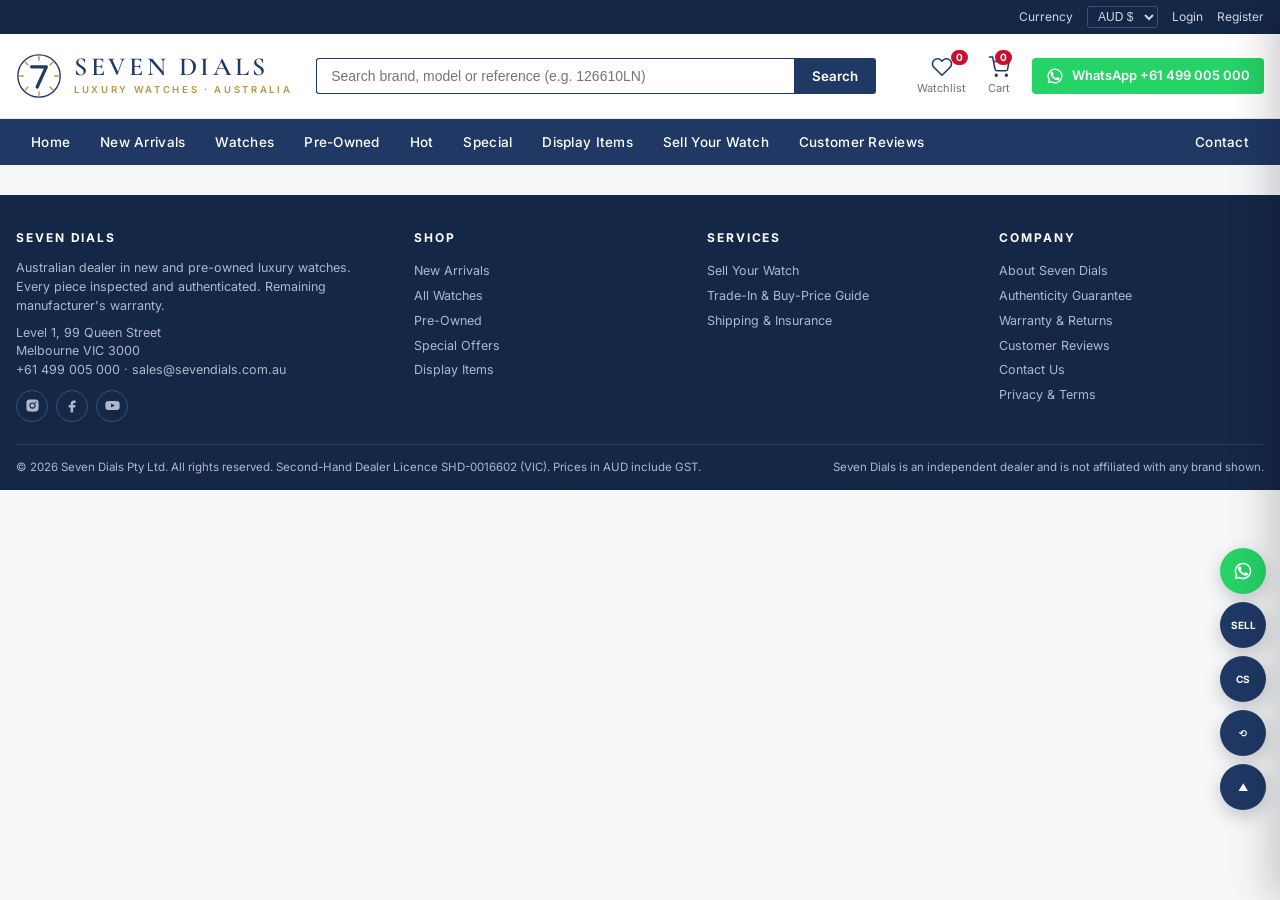
<file: kit/index.template.v1.html>
<!DOCTYPE html>
<html lang="en-AU">
<head>
<meta charset="utf-8">
<meta name="viewport" content="width=device-width, initial-scale=1">
<title>Seven Dials | Luxury Watches Australia</title>
<link href="https://fonts.googleapis.com/css2?family=Cormorant+Garamond:wght@500;600;700&family=Inter:wght@400;500;600;700&display=swap" rel="stylesheet">
<style>
:root{--navy:#1f3864;--navy-d:#152747;--gold:#b8963e;--gold-l:#d4b76a;--red:#c8102e;--ink:#1b1b1b;--mut:#6b7280;--line:#e5e7eb;--bg:#f6f7f9;--white:#fff}
*{box-sizing:border-box;margin:0;padding:0}
html{scroll-behavior:smooth}
body{font-family:Inter,system-ui,sans-serif;color:var(--ink);background:var(--bg);font-size:14px;line-height:1.5}
a{color:inherit;text-decoration:none}
button{font-family:inherit;cursor:pointer}
.wrap{max-width:1280px;margin:0 auto;padding:0 16px}
.serif{font-family:"Cormorant Garamond",Georgia,serif}
/* top bar */
.topbar{background:var(--navy-d);color:#cfd6e3;font-size:12px}
.topbar .wrap{display:flex;align-items:center;gap:18px;min-height:34px;flex-wrap:wrap}
.topbar .gold{display:flex;gap:14px;align-items:center;flex-wrap:wrap}
.topbar .gold b{color:var(--gold-l);font-weight:600}
.topbar .right{margin-left:auto;display:flex;gap:14px;align-items:center}
.topbar select{background:transparent;color:#cfd6e3;border:1px solid #3a4f76;border-radius:3px;padding:2px 6px;font-size:12px}
.topbar a:hover{color:#fff}
/* header */
.header{background:var(--white);border-bottom:1px solid var(--line)}
.header .wrap{display:flex;align-items:center;gap:24px;min-height:84px}
.logo{display:flex;align-items:center;gap:12px;min-width:0}
.logo .mark{width:46px;height:46px}
.logo .word{font-family:"Cormorant Garamond",serif;font-size:26px;letter-spacing:.14em;font-weight:600;color:var(--navy);text-transform:uppercase;line-height:1}
.logo small{display:block;font-family:Inter;font-size:9.5px;letter-spacing:.28em;color:var(--gold);font-weight:600;margin-top:3px}
.search{flex:1;display:flex;max-width:560px}
.search input{flex:1;border:1.5px solid var(--navy);border-right:0;padding:9px 14px;font-size:14px;border-radius:3px 0 0 3px;outline:none}
.search button{background:var(--navy);color:#fff;border:0;padding:0 18px;border-radius:0 3px 3px 0;font-weight:600}
.hdr-actions{margin-left:auto;display:flex;gap:22px;align-items:center;flex:none}
.hdr-actions .act{display:flex;flex-direction:column;align-items:center;gap:2px;font-size:11px;color:var(--mut);position:relative}
.hdr-actions .act svg{width:22px;height:22px;stroke:var(--navy);fill:none;stroke-width:1.7}
.hdr-actions .badge{position:absolute;top:-6px;right:-2px;background:var(--red);color:#fff;font-size:10px;font-weight:700;border-radius:10px;padding:0 5px;min-width:16px;text-align:center}
.wa-cta{display:flex;align-items:center;gap:8px;background:#25d366;color:#fff;padding:8px 14px;border-radius:4px;font-weight:600;font-size:13px}
.wa-cta svg{width:18px;height:18px;fill:#fff}
/* nav */
.nav{background:var(--navy);color:#fff;position:sticky;top:0;z-index:50}
.nav ul{list-style:none;display:flex;align-items:stretch}
.nav li{position:relative}
.nav li>a{display:block;padding:13px 15px;font-weight:500;font-size:13.5px;letter-spacing:.02em;white-space:nowrap}
.nav li>a:hover,.nav li>a.on{background:var(--navy-d);color:var(--gold-l)}
.nav li>a.hl{color:var(--gold-l)}
.mega{display:none;position:absolute;left:0;top:100%;background:#fff;color:var(--ink);width:960px;box-shadow:0 12px 40px rgba(0,0,0,.18);padding:20px 24px;z-index:60}
.nav li:hover .mega{display:block}
.mega h4{font-size:12px;letter-spacing:.14em;color:var(--gold);text-transform:uppercase;margin-bottom:10px;font-weight:700}
.mega .cols{columns:4;column-gap:20px}
.mega .cols a{display:block;padding:4px 0;font-size:13px;break-inside:avoid}
.mega .cols a:hover{color:var(--navy);font-weight:600}
.mega .cols a i{font-style:normal;color:var(--mut);font-size:11.5px}
.nav .more{margin-left:auto}
/* hero */
.hero{margin:18px auto 0}
.carousel{position:relative;overflow:hidden;border-radius:6px;background:var(--navy);aspect-ratio:1280/420;min-height:220px;width:100%;max-width:100%;box-sizing:border-box}
.slide{position:absolute;inset:0;display:flex;align-items:center;padding:0 7%;opacity:0;transition:opacity .7s;color:#fff}
.slide.on{opacity:1}
.slide .txt{max-width:560px;min-width:0;position:relative;z-index:2}
.slide .kicker{font-size:12px;letter-spacing:.3em;color:var(--gold-l);text-transform:uppercase;font-weight:600;margin-bottom:10px}
.slide h2{font-family:"Cormorant Garamond",serif;font-size:clamp(28px,4.2vw,56px);line-height:1.05;font-weight:600;margin-bottom:14px}
.slide p{font-size:15px;color:#d7dde9;margin-bottom:22px;max-width:min(460px,100%)}
.btn{display:inline-block;background:var(--gold);color:#fff;padding:11px 22px;border-radius:3px;font-weight:600;font-size:13px;letter-spacing:.06em;text-transform:uppercase;border:0}
.btn.ghost{background:transparent;border:1.5px solid #fff}
.btn.navy{background:var(--navy)}
.btn.red{background:var(--red)}
.slide .art{position:absolute;right:6%;top:50%;transform:translateY(-50%);width:34%;max-width:360px;opacity:.95}
.dots{position:absolute;bottom:14px;left:0;right:0;display:flex;justify-content:center;gap:8px;z-index:3}
.dots b{width:9px;height:9px;border-radius:50%;background:rgba(255,255,255,.4);cursor:pointer}
.dots b.on{background:var(--gold-l)}
.arrow{position:absolute;top:50%;transform:translateY(-50%);background:rgba(0,0,0,.35);color:#fff;border:0;width:40px;height:40px;border-radius:50%;font-size:20px;z-index:3}
.arrow.l{left:12px}.arrow.r{right:12px}
/* category strip */
.strip{display:grid;grid-template-columns:repeat(6,minmax(0,1fr));gap:12px;margin:18px auto}
.strip a{background:#fff;border:1px solid var(--line);border-radius:6px;padding:16px 10px;text-align:center;font-weight:600;font-size:13px;transition:.2s}
.strip a:hover{border-color:var(--gold);box-shadow:0 6px 18px rgba(0,0,0,.06)}
.strip a span{display:block;font-size:11px;color:var(--mut);font-weight:400;margin-top:3px}
.strip a svg{width:34px;height:34px;stroke:var(--navy);fill:none;stroke-width:1.5;margin-bottom:6px}
/* sections */
.sec{background:#fff;border:1px solid var(--line);border-radius:6px;padding:18px 20px;margin:18px auto}
.sec-h{display:flex;align-items:baseline;gap:14px;border-bottom:2px solid var(--navy);margin-bottom:16px;padding-bottom:8px}
.sec-h h3{font-family:"Cormorant Garamond",serif;font-size:26px;font-weight:600;letter-spacing:.06em;text-transform:uppercase;color:var(--navy)}
.sec-h small{color:var(--mut);font-size:12px}
.sec-h a.more{margin-left:auto;font-size:12.5px;color:var(--gold);font-weight:600}
.news{display:grid;grid-template-columns:minmax(0,1.2fr) minmax(0,1fr);gap:20px}
.news .list a{display:flex;gap:14px;padding:9px 0;border-bottom:1px dashed var(--line);font-size:13.5px}
.news .list a:hover{color:var(--navy)}
.news .list time{color:var(--mut);font-size:12px;white-space:nowrap;min-width:84px}
.brands{display:grid;grid-template-columns:repeat(6,minmax(0,1fr));gap:12px}
.brands a{border:1px solid var(--line);border-radius:6px;padding:22px 10px;text-align:center;font-family:"Cormorant Garamond",serif;font-size:21px;font-weight:600;letter-spacing:.04em;color:var(--navy);background:linear-gradient(180deg,#fff,#f6f7f9)}
.brands a:hover{border-color:var(--gold);color:var(--gold)}
.brands a span{display:block;font-family:Inter;font-size:11px;color:var(--mut);font-weight:400;letter-spacing:0;margin-top:4px}
/* product grid */
.grid{display:grid;grid-template-columns:repeat(5,minmax(0,1fr));gap:14px}
.card{min-width:0;border:1px solid var(--line);border-radius:6px;background:#fff;overflow:hidden;position:relative;transition:.2s;display:flex;flex-direction:column}
.card:hover{box-shadow:0 10px 28px rgba(0,0,0,.1);transform:translateY(-2px);border-color:#d9dde5}
.card .img{aspect-ratio:1;background:#fff;display:flex;align-items:center;justify-content:center;padding:10px}
.card .img svg{width:100%;height:100%}
.card .body{padding:10px 12px 12px;flex:1;display:flex;flex-direction:column}
.card .brand{font-size:11px;letter-spacing:.14em;text-transform:uppercase;color:var(--gold);font-weight:700}
.card .name{font-size:13.5px;font-weight:600;line-height:1.3;margin:3px 0 2px;color:var(--ink)}
.card .ref{font-size:12px;color:var(--mut)}
.card .meta{font-size:11.5px;color:var(--mut);margin-top:4px}
.card .price{margin-top:auto;padding-top:8px;font-weight:700;font-size:16px;color:var(--navy)}
.card .price s{color:var(--mut);font-weight:400;font-size:12px;margin-right:6px}
.card .price.poa{font-size:12.5px;color:var(--red)}
.tag{position:absolute;top:10px;left:10px;background:var(--red);color:#fff;font-size:10.5px;font-weight:700;padding:3px 8px;border-radius:2px;letter-spacing:.08em;text-transform:uppercase;z-index:2}
.tag.new{background:var(--navy)}.tag.hot{background:#e8650a}.tag.special{background:var(--red)}.tag.flash{background:#7c3aed}.tag.preowned{background:#2f7d4f}.tag.display{background:#6b7280}
.sold{position:absolute;inset:0;background:rgba(255,255,255,.55);display:flex;align-items:center;justify-content:center;z-index:3}
.sold span{background:#111;color:#fff;padding:6px 14px;letter-spacing:.2em;font-weight:700;font-size:12px;transform:rotate(-12deg)}
.cond{display:inline-block;font-size:10px;font-weight:700;letter-spacing:.08em;padding:1px 6px;border-radius:2px;border:1px solid var(--line);color:var(--mut);margin-top:6px;width:max-content}
/* partners */
.partners{display:flex;align-items:center;gap:32px;flex-wrap:wrap;justify-content:center;color:var(--mut);font-size:12px}
.partners .p{font-weight:800;font-size:20px;letter-spacing:-.02em;color:var(--navy);padding:6px 14px;border:1px solid var(--line);border-radius:6px;background:#fff}
.apps{display:flex;gap:12px;justify-content:center;flex-wrap:wrap}
.apps span{display:inline-flex;align-items:center;gap:8px;background:#111;color:#fff;padding:8px 16px;border-radius:6px;font-size:12px;font-weight:600}
/* listing page */
.listing{display:grid;grid-template-columns:240px minmax(0,1fr);gap:18px;margin:18px auto}.listing>*{min-width:0}
.side{background:#fff;border:1px solid var(--line);border-radius:6px;padding:16px;align-self:start;position:sticky;top:60px;max-height:calc(100vh - 80px);overflow:auto}
.side h4{font-size:11.5px;letter-spacing:.14em;text-transform:uppercase;color:var(--gold);margin:12px 0 8px;font-weight:700}
.side h4:first-child{margin-top:0}
.side label{display:flex;gap:8px;align-items:center;padding:3px 0;font-size:13px;cursor:pointer}
.side label i{font-style:normal;color:var(--mut);font-size:11.5px;margin-left:auto}
.side .brandlist{max-height:300px;overflow:auto;border:1px solid var(--line);border-radius:4px;padding:6px 8px}
.side input[type=number]{width:100%;border:1px solid var(--line);border-radius:3px;padding:6px 8px;font-size:13px}
.side .rng{display:flex;gap:6px;align-items:center}
.side .clear{display:block;width:100%;margin-top:14px;border:1px solid var(--navy);color:var(--navy);background:#fff;padding:8px;border-radius:3px;font-weight:600;font-size:12.5px}
.toolbar{background:#fff;border:1px solid var(--line);border-radius:6px;padding:10px 14px;display:flex;align-items:center;gap:14px;margin-bottom:14px;flex-wrap:wrap}
.toolbar h1{font-family:"Cormorant Garamond",serif;font-size:26px;font-weight:600;color:var(--navy)}
.toolbar .cnt{color:var(--mut);font-size:12.5px}
.fbtn{display:none}
.toolbar select{margin-left:auto;border:1px solid var(--line);border-radius:3px;padding:7px 10px;font-size:13px;background:#fff}
.crumbs{font-size:12px;color:var(--mut);margin:14px 0 0}
.crumbs a:hover{color:var(--navy)}
.pager{display:flex;flex-wrap:wrap;gap:6px;justify-content:center;align-items:center;margin:18px 0}.pager .gap{color:var(--mut);padding:0 2px}
.pager button{border:1px solid var(--line);background:#fff;padding:7px 12px;border-radius:3px;font-size:13px}
.pager button.on{background:var(--navy);color:#fff;border-color:var(--navy)}
.empty{padding:40px;text-align:center;color:var(--mut);background:#fff;border:1px solid var(--line);border-radius:6px}
/* item page */
.item{display:grid;grid-template-columns:minmax(0,1.05fr) minmax(0,1fr);gap:28px;background:#fff;border:1px solid var(--line);border-radius:6px;padding:24px;margin:16px auto}
.item .gallery{background:#f4f5f7;border-radius:6px;aspect-ratio:1;display:flex;align-items:center;justify-content:center;padding:34px;position:relative}
.item .gallery svg{width:100%;height:100%}
.thumbs{display:flex;gap:8px;margin-top:10px}
.thumbs div{width:64px;height:64px;border:1px solid var(--line);border-radius:4px;background:#f4f5f7;padding:6px;cursor:pointer}
.thumbs div.on{border-color:var(--gold)}
.thumbs svg{width:100%;height:100%}
.item .brand{font-size:12px;letter-spacing:.2em;text-transform:uppercase;color:var(--gold);font-weight:700}
.item h1{font-family:"Cormorant Garamond",serif;font-size:34px;line-height:1.1;font-weight:600;color:var(--navy);margin:4px 0 6px}
.item .ref{color:var(--mut);font-size:14px;margin-bottom:14px}
.item .bigprice{font-size:30px;font-weight:700;color:var(--navy);margin:8px 0}
.item .bigprice s{font-size:16px;color:var(--mut);font-weight:400;margin-right:10px}
.item .bigprice small{display:block;font-size:12px;color:var(--mut);font-weight:400}
.item .bigprice.poa{font-size:18px;color:var(--red)}
.pay{font-size:12.5px;color:var(--mut);margin-bottom:14px}
.pay b{color:var(--ink)}
.specs{width:100%;border-collapse:collapse;font-size:13px;margin:14px 0}
.specs td{padding:7px 0;border-bottom:1px solid var(--line)}
.specs td:first-child{color:var(--mut);width:140px}
.cta{display:flex;gap:10px;flex-wrap:wrap;margin:14px 0}
.cta .btn{padding:13px 22px}
.cta .btn.wa{background:#25d366}
.assure{display:grid;grid-template-columns:repeat(3,minmax(0,1fr));gap:10px;margin-top:14px}
.assure div{border:1px solid var(--line);border-radius:4px;padding:10px;font-size:11.5px;color:var(--mut);text-align:center}
.assure div b{display:block;color:var(--ink);font-size:12.5px;margin-bottom:2px}
.qty{display:inline-flex;border:1px solid var(--line);border-radius:3px;overflow:hidden}
.qty button{border:0;background:#f4f5f7;width:34px}
.qty input{width:44px;border:0;text-align:center}
/* floating */
.float{position:fixed;right:14px;bottom:90px;display:flex;flex-direction:column;gap:8px;z-index:70}
.float a,.float button{width:46px;height:46px;border-radius:50%;background:var(--navy);color:#fff;display:flex;align-items:center;justify-content:center;border:0;box-shadow:0 6px 18px rgba(0,0,0,.2);font-size:10px;font-weight:700;flex-direction:column;gap:1px}
.float .wa{background:#25d366}
.float svg{width:20px;height:20px;fill:#fff}
.cs{position:fixed;right:70px;bottom:90px;width:300px;background:#fff;border:1px solid var(--line);border-radius:8px;box-shadow:0 12px 40px rgba(0,0,0,.2);z-index:70;display:none;overflow:hidden}
.cs.on{display:block}
.cs .hd{background:var(--navy);color:#fff;padding:12px 14px;font-weight:600;display:flex;justify-content:space-between}
.cs .hd button{background:none;border:0;color:#fff;font-size:18px}
.cs .bd{padding:14px;font-size:13px}
.cs .staff{display:flex;gap:10px;align-items:center;padding:8px 0;border-bottom:1px solid var(--line)}
.cs .av{width:40px;height:40px;border-radius:50%;background:var(--gold);color:#fff;display:flex;align-items:center;justify-content:center;font-weight:700}
.cs .staff small{display:block;color:var(--mut);font-size:11.5px}
/* footer */
.footer{background:var(--navy-d);color:#aeb8cc;margin-top:30px;font-size:12.5px}
.footer .cols{display:grid;grid-template-columns:minmax(0,1.4fr) repeat(3,minmax(0,1fr));gap:28px;padding:34px 0 22px}
.footer h5{color:#fff;font-size:12px;letter-spacing:.16em;text-transform:uppercase;margin-bottom:12px;font-weight:700}
.footer a{display:block;padding:3px 0}
.footer a:hover{color:#fff}
.footer .bot{border-top:1px solid #2d4168;padding:14px 0;display:flex;justify-content:space-between;flex-wrap:wrap;gap:8px;font-size:11.5px}
.social{display:flex;gap:8px;margin-top:10px}
.social a{width:32px;height:32px;border:1px solid #3a4f76;border-radius:50%;display:flex;align-items:center;justify-content:center;padding:0}
.social svg{width:15px;height:15px;fill:#aeb8cc}
/* drawer / modal */
.drawer{position:fixed;top:0;right:0;bottom:0;width:380px;max-width:100%;background:#fff;z-index:90;box-shadow:-10px 0 40px rgba(0,0,0,.2);transform:translateX(100%);transition:.25s;display:flex;flex-direction:column}
.drawer.on{transform:none}
.drawer .hd{padding:16px;border-bottom:1px solid var(--line);display:flex;justify-content:space-between;align-items:center;font-weight:700}
.drawer .hd button{background:none;border:0;font-size:22px}
.drawer .bd{flex:1;overflow:auto;padding:12px 16px}
.drawer .ft{padding:16px;border-top:1px solid var(--line)}
.line{display:flex;gap:10px;padding:10px 0;border-bottom:1px solid var(--line);font-size:13px;align-items:center}
.line .th{width:54px;height:54px;background:#f4f5f7;border-radius:4px;padding:4px;flex:none}
.line .th svg{width:100%;height:100%}
.line .rm{margin-left:auto;background:none;border:0;color:var(--red);font-size:12px}
.overlay{position:fixed;inset:0;background:rgba(0,0,0,.4);z-index:80;display:none}
.overlay.on{display:block}
.modal{position:fixed;left:50%;top:50%;transform:translate(-50%,-50%);background:#fff;width:460px;max-width:94vw;border-radius:8px;z-index:95;display:none;padding:22px}
.modal.on{display:block}
.modal h3{font-family:"Cormorant Garamond",serif;font-size:26px;color:var(--navy);margin-bottom:8px}
.modal label{display:block;font-size:12px;color:var(--mut);margin:10px 0 4px}
.modal input,.modal textarea,.modal select{width:100%;border:1px solid var(--line);border-radius:3px;padding:9px 10px;font-size:13px;font-family:inherit}
.modal .x{position:absolute;top:10px;right:14px;background:none;border:0;font-size:22px}
.toast{position:fixed;left:50%;bottom:24px;transform:translateX(-50%);background:#111;color:#fff;padding:10px 18px;border-radius:4px;font-size:13px;z-index:99;display:none}
.toast.on{display:block}
/* static pages */
.page{background:#fff;border:1px solid var(--line);border-radius:6px;padding:28px 32px;margin:18px auto;max-width:960px}
.page h1{font-family:"Cormorant Garamond",serif;font-size:36px;color:var(--navy);margin-bottom:12px;font-weight:600}
.page h2{font-family:"Cormorant Garamond",serif;font-size:24px;color:var(--navy);margin:20px 0 8px;font-weight:600}
.page p,.page li{font-size:14px;line-height:1.7;color:#333}
.page ul{padding-left:20px;margin:8px 0}
.reviews{display:grid;grid-template-columns:repeat(3,minmax(0,1fr));gap:14px}
.rev{background:#fff;border:1px solid var(--line);border-radius:6px;padding:16px}
.rev .stars{color:var(--gold);letter-spacing:2px;font-size:14px}
.rev p{font-size:13px;margin:8px 0;line-height:1.6}
.rev small{color:var(--mut)}
.form2{display:grid;grid-template-columns:repeat(2,minmax(0,1fr));gap:12px}
.form2 label{display:block;font-size:12px;color:var(--mut);margin-bottom:4px}
.form2 input,.form2 select,.form2 textarea{width:100%;border:1px solid var(--line);border-radius:3px;padding:9px 10px;font-size:13px;font-family:inherit}
.form2 .full{grid-column:1/-1}
.recent{margin:18px auto}
.hide{display:none!important}
@media(max-width:1100px){.grid{grid-template-columns:repeat(4,minmax(0,1fr))}.brands{grid-template-columns:repeat(4,minmax(0,1fr))}.mega{width:720px}.mega .cols{columns:3}}
@media(max-width:900px){.grid{grid-template-columns:repeat(3,minmax(0,1fr))}.listing{grid-template-columns:minmax(0,1fr)}.side{position:static;max-height:none;display:none}.side.open{display:block}.fbtn{display:inline-block;border:1px solid var(--navy);color:var(--navy);background:#fff;padding:7px 12px;border-radius:3px;font-weight:600;font-size:12.5px}.item{grid-template-columns:minmax(0,1fr)}.news{grid-template-columns:minmax(0,1fr)}.strip{grid-template-columns:repeat(3,minmax(0,1fr))}.footer .cols{grid-template-columns:repeat(2,minmax(0,1fr))}.nav ul{overflow-x:auto;-webkit-overflow-scrolling:touch}.nav .more{margin-left:0}.mega{display:none!important}.search{display:none}.hdr-actions .act span{display:none}.slide .art{display:none}.reviews{grid-template-columns:minmax(0,1fr)}.form2{grid-template-columns:minmax(0,1fr)}}
@media(max-width:600px){html,body{overflow-x:hidden;max-width:100vw}.wrap{padding:0 10px}.grid{grid-template-columns:repeat(2,minmax(0,1fr));gap:10px}.brands{grid-template-columns:repeat(2,minmax(0,1fr))}.strip{grid-template-columns:repeat(2,minmax(0,1fr));gap:8px}.strip a{padding:12px 6px;font-size:12px}.topbar .wrap{gap:10px;font-size:11px}.topbar .right{margin-left:0;gap:10px;flex-wrap:wrap}.header .wrap{min-height:64px;gap:10px;flex-wrap:nowrap}.logo .mark{width:34px;height:34px}.logo .word{font-size:18px;letter-spacing:.1em}.logo small{display:none}.hdr-actions{gap:12px}.wa-cta{padding:8px 10px;font-size:0;gap:0}.wa-cta svg{width:20px;height:20px}.nav li>a{padding:11px 11px;font-size:12.5px}.carousel{aspect-ratio:auto;min-height:0}.slide{position:relative;padding:28px 18px 44px;display:none}.slide.on{display:flex}.slide .txt{max-width:100%}.slide h2{font-size:28px}.slide p{font-size:13px}.slide .btn{padding:9px 14px;font-size:11px;margin-bottom:6px}.arrow{width:30px;height:30px;font-size:16px}.sec{padding:12px 12px}.sec-h h3{font-size:19px}.card .name{font-size:12.5px}.card .price{font-size:14px}.card .body{padding:8px 9px 10px}.toolbar{padding:8px 10px;gap:8px}.toolbar h1{font-size:20px}.toolbar select{margin-left:0;width:100%}.side{padding:12px}.item{padding:14px;gap:16px}.item h1{font-size:24px}.item .bigprice{font-size:24px}.item .gallery{padding:16px}.cta .btn{padding:11px 14px;font-size:12px;flex:1 1 45%;text-align:center}.assure{grid-template-columns:repeat(3,minmax(0,1fr));gap:6px}.assure div{padding:6px;font-size:10.5px}.specs td:first-child{width:96px}.page{padding:16px 14px}.page h1{font-size:26px}.footer .cols{grid-template-columns:minmax(0,1fr);gap:18px;padding:24px 0 14px}.footer .bot{flex-direction:column}.float{right:8px;bottom:14px;gap:6px}.float a,.float button{width:40px;height:40px}.float a:not(.wa),.float button:not(:last-child){display:none}.cs{right:56px;width:min(300px,calc(100vw - 70px))}.drawer{width:100%}.modal{width:94vw}.pager button{padding:6px 9px}.partners{gap:12px;font-size:12px}}
</style>
</head>
<body>

<!-- TOP BAR -->
<div class="topbar"><div class="wrap">
  <div class="right">
    <span>Currency</span>
    <select id="cur"><option value="AUD">AUD $</option><option value="USD">USD $</option><option value="NZD">NZD $</option><option value="SGD">SGD $</option></select>
    <a href="#account" onclick="openModal('login');return false">Login</a>
    <a href="#account" onclick="openModal('register');return false">Register</a>
  </div>
</div></div>

<!-- HEADER -->
<header class="header"><div class="wrap">
  <a class="logo" href="#home">
    <svg class="mark" viewBox="0 0 100 100"><circle cx="50" cy="50" r="46" fill="none" stroke="#1f3864" stroke-width="3"/><g stroke="#b8963e" stroke-width="3" stroke-linecap="round"><line x1="50" y1="8" x2="50" y2="16"/><line x1="92" y1="50" x2="84" y2="50"/><line x1="50" y1="92" x2="50" y2="84"/><line x1="8" y1="50" x2="16" y2="50"/><line x1="79.7" y1="20.3" x2="74" y2="26"/><line x1="79.7" y1="79.7" x2="74" y2="74"/><line x1="20.3" y1="79.7" x2="26" y2="74"/><line x1="20.3" y1="20.3" x2="26" y2="26"/></g><path d="M34 30 H66 L46 74" fill="none" stroke="#1f3864" stroke-width="7" stroke-linejoin="round" stroke-linecap="round"/></svg>
    <div><span class="word">Seven Dials</span><small>LUXURY WATCHES · AUSTRALIA</small></div>
  </a>
  <form class="search" onsubmit="doSearch(event)"><input id="q" placeholder="Search brand, model or reference (e.g. 126610LN)"><button>Search</button></form>
  <div class="hdr-actions">
    <a class="act" href="#watchlist" onclick="openDrawer('wl');return false"><svg viewBox="0 0 24 24"><path d="M20.8 4.6a5.5 5.5 0 0 0-7.8 0L12 5.6l-1-1a5.5 5.5 0 0 0-7.8 7.8l1 1L12 21l7.8-7.6 1-1a5.5 5.5 0 0 0 0-7.8z"/></svg><span>Watchlist</span><b class="badge" id="wlN">0</b></a>
    <a class="act" href="#cart" onclick="openDrawer('cart');return false"><svg viewBox="0 0 24 24"><circle cx="9" cy="21" r="1"/><circle cx="20" cy="21" r="1"/><path d="M1 1h4l2.7 13.4a2 2 0 0 0 2 1.6h9.7a2 2 0 0 0 2-1.6L23 6H6"/></svg><span>Cart</span><b class="badge" id="cartN">0</b></a>
    <a class="wa-cta" href="https://wa.me/61499005000" target="_blank" rel="noopener"><svg viewBox="0 0 24 24"><path d="M17.5 14.4c-.3-.1-1.8-.9-2-1-.3-.1-.5-.1-.7.1-.2.3-.8 1-.9 1.2-.2.2-.3.2-.6.1-.3-.1-1.3-.5-2.4-1.5-.9-.8-1.5-1.8-1.7-2.1-.2-.3 0-.5.1-.6l.4-.5.3-.5c.1-.2 0-.4 0-.5l-.9-2.2c-.2-.6-.5-.5-.7-.5h-.6c-.2 0-.5.1-.8.4-.3.3-1 1-1 2.5s1.1 2.9 1.2 3.1c.1.2 2.1 3.2 5.1 4.5 2.5 1 3 .8 3.6.7.6-.1 1.8-.7 2-1.4.2-.7.2-1.3.2-1.4-.1-.2-.3-.3-.6-.4zM12 2a10 10 0 0 0-8.6 15.1L2 22l5-1.3A10 10 0 1 0 12 2zm0 18.2a8.2 8.2 0 0 1-4.2-1.2l-.3-.2-3 .8.8-2.9-.2-.3A8.2 8.2 0 1 1 12 20.2z"/></svg>WhatsApp +61 499 005 000</a>
  </div>
</div></header>

<!-- NAV -->
<nav class="nav"><div class="wrap"><ul id="mainnav">
  <li><a href="#home">Home</a></li>
  <li><a href="#new">New Arrivals</a></li>
  <li><a href="#watches">Watches</a><div class="mega"><h4>Featured Brands</h4><div class="cols" id="megaBrands"></div></div></li>
  <li><a href="#preowned">Pre-Owned</a></li>
  <li><a href="#hot">Hot</a></li>
  <li><a href="#special">Special</a></li>
  <li><a href="#display">Display Items</a></li>
  <li><a href="#sell">Sell Your Watch</a></li>
  <li><a href="#reviews">Customer Reviews</a></li>
  <li class="more"><a href="#contact">Contact</a></li>
</ul></div></nav>

<main id="app" class="wrap"></main>

<!-- FLOATING -->
<div class="float">
  <a class="wa" href="https://wa.me/61499005000" target="_blank" rel="noopener" title="WhatsApp"><svg viewBox="0 0 24 24"><path d="M17.5 14.4c-.3-.1-1.8-.9-2-1-.3-.1-.5-.1-.7.1-.2.3-.8 1-.9 1.2-.2.2-.3.2-.6.1-.3-.1-1.3-.5-2.4-1.5-.9-.8-1.5-1.8-1.7-2.1-.2-.3 0-.5.1-.6l.4-.5.3-.5c.1-.2 0-.4 0-.5l-.9-2.2c-.2-.6-.5-.5-.7-.5h-.6c-.2 0-.5.1-.8.4-.3.3-1 1-1 2.5s1.1 2.9 1.2 3.1c.1.2 2.1 3.2 5.1 4.5 2.5 1 3 .8 3.6.7.6-.1 1.8-.7 2-1.4.2-.7.2-1.3.2-1.4-.1-.2-.3-.3-.6-.4zM12 2a10 10 0 0 0-8.6 15.1L2 22l5-1.3A10 10 0 1 0 12 2zm0 18.2a8.2 8.2 0 0 1-4.2-1.2l-.3-.2-3 .8.8-2.9-.2-.3A8.2 8.2 0 1 1 12 20.2z"/></svg></a>
  <a href="#sell" title="Sell / Buy-price">SELL</a>
  <button onclick="toggleCS()" title="Customer service">CS</button>
  <button onclick="openDrawer('recent')" title="Recently viewed">⟲</button>
  <button onclick="window.scrollTo({top:0,behavior:'smooth'})" title="Top">▲</button>
</div>
<div class="cs" id="cs"><div class="hd">Customer Service <button onclick="toggleCS()">×</button></div><div class="bd">
  <div class="staff"><div class="av">P</div><div><b>Peter</b> · Watches<small>WhatsApp +61 499 005 000</small><small>Mon–Sat 9:30am–6pm AEDT</small></div></div>
  <div class="staff"><div class="av">M</div><div><b>Mina</b> · Sourcing &amp; Trade<small>sales@sevendials.com.au</small><small>Mon–Fri 9:30am–5:30pm AEDT</small></div></div>
  <p style="margin-top:10px;color:var(--mut);font-size:12px">Showroom by appointment: Level 1, 99 Queen Street, Melbourne VIC 3000</p>
</div></div>

<!-- DRAWER -->
<div class="overlay" id="ov" onclick="closeAll()"></div>
<div class="drawer" id="drawer"><div class="hd"><span id="drTitle">Cart</span><button onclick="closeAll()">×</button></div><div class="bd" id="drBody"></div><div class="ft" id="drFoot"></div></div>

<!-- MODAL -->
<div class="modal" id="modal"><button class="x" onclick="closeAll()">×</button><div id="modalBody"></div></div>
<div class="toast" id="toast"></div>

<!-- FOOTER -->
<footer class="footer"><div class="wrap">
  <div class="cols">
    <div><h5>Seven Dials</h5><p>Australian dealer in new and pre-owned luxury watches. Every piece inspected and authenticated. Remaining manufacturer&#39;s warranty.</p><p style="margin-top:8px">Level 1, 99 Queen Street<br>Melbourne VIC 3000<br>+61 499 005 000 · sales@sevendials.com.au</p>
      <div class="social"><a href="#" title="Instagram"><svg viewBox="0 0 24 24"><path d="M12 2.2c3.2 0 3.6 0 4.8.1 3.3.1 4.8 1.7 4.9 4.9.1 1.3.1 1.6.1 4.8s0 3.6-.1 4.8c-.1 3.2-1.7 4.8-4.9 4.9-1.3.1-1.6.1-4.8.1s-3.6 0-4.8-.1c-3.3-.1-4.8-1.7-4.9-4.9C2.2 15.6 2.2 15.2 2.2 12s0-3.6.1-4.8C2.4 3.9 4 2.4 7.2 2.3c1.2-.1 1.6-.1 4.8-.1zM12 7a5 5 0 1 0 0 10 5 5 0 0 0 0-10zm0 8.2a3.2 3.2 0 1 1 0-6.4 3.2 3.2 0 0 1 0 6.4zm5.2-9.6a1.2 1.2 0 1 0 0 2.4 1.2 1.2 0 0 0 0-2.4z"/></svg></a><a href="#" title="Facebook"><svg viewBox="0 0 24 24"><path d="M14 8h3V4h-3c-2.8 0-5 2.2-5 5v2H6v4h3v8h4v-8h3l1-4h-4V9c0-.6.4-1 1-1z"/></svg></a><a href="#" title="YouTube"><svg viewBox="0 0 24 24"><path d="M23 7.2c-.3-1-1-1.8-2-2C19.2 4.7 12 4.7 12 4.7s-7.2 0-9 .5c-1 .2-1.7 1-2 2C.5 9 .5 12 .5 12s0 3 .5 4.8c.3 1 1 1.8 2 2 1.8.5 9 .5 9 .5s7.2 0 9-.5c1-.2 1.7-1 2-2 .5-1.8.5-4.8.5-4.8s0-3-.5-4.8zM9.7 15.3V8.7l6 3.3-6 3.3z"/></svg></a></div></div>
    <div><h5>Shop</h5><a href="#new">New Arrivals</a><a href="#watches">All Watches</a><a href="#preowned">Pre-Owned</a><a href="#special">Special Offers</a><a href="#display">Display Items</a></div>
    <div><h5>Services</h5><a href="#sell">Sell Your Watch</a><a href="#sell">Trade-In &amp; Buy-Price Guide</a><a href="#info-shipping">Shipping &amp; Insurance</a></div>
    <div><h5>Company</h5><a href="#info-about">About Seven Dials</a><a href="#info-authenticity">Authenticity Guarantee</a><a href="#info-warranty">Warranty &amp; Returns</a><a href="#reviews">Customer Reviews</a><a href="#contact">Contact Us</a><a href="#info-privacy">Privacy &amp; Terms</a></div>
  </div>
  <div class="bot"><span>© 2026 Seven Dials Pty Ltd. All rights reserved. Second-Hand Dealer Licence SHD-0016602 (VIC). Prices in AUD include GST.</span><span>Seven Dials is an independent dealer and is not affiliated with any brand shown.</span></div>
</div></footer>

<script id="listings" type="application/json">__LISTINGS__</script>
<script>
/* ===================== DATA LAYER =====================
   LISTINGS is the only data source. Replace the JSON block above
   (or assign window.LISTINGS before this script) with the live
   Seven Dials stock feed. Fields:
   id, brand, family, ref, material, dial, size, condition
   (New|Pre-Owned|Display), year, box, papers, price (AUD, null=POA),
   was (AUD or null), flags [new-arrival|hot|special|flash], sold,
   movement, sku, added (YYYY-MM-DD)
======================================================= */
const LISTINGS = window.LISTINGS || JSON.parse(document.getElementById('listings').textContent);
const RATES = {AUD:1, USD:0.66, NZD:1.09, SGD:0.87};
const SYM = {AUD:'A$', USD:'US$', NZD:'NZ$', SGD:'S$'};
let CUR = 'AUD';
const state = {cart:[], wl:[], recent:[]};
try{Object.assign(state, JSON.parse(localStorage.getItem('sd-state')||'{}'));}catch(e){}
function save(){try{localStorage.setItem('sd-state',JSON.stringify(state));}catch(e){}}
const $=s=>document.querySelector(s);
const byId=Object.fromEntries(LISTINGS.map(x=>[x.id,x]));
const brands=[...new Set(LISTINGS.map(x=>x.brand))].sort();
const brandCount=b=>LISTINGS.filter(x=>x.brand===b).length;
const slug=s=>s.toLowerCase().replace(/[^a-z0-9]+/g,'-').replace(/^-|-$/g,'');
const brandBySlug=Object.fromEntries(brands.map(b=>[slug(b),b]));
function money(v){ if(v==null) return null; const n=Math.round(v*RATES[CUR]); return SYM[CUR]+n.toLocaleString('en-AU'); }
function esc(s){return String(s).replace(/[&<>"]/g,c=>({'&':'&amp;','<':'&lt;','>':'&gt;','"':'&quot;'}[c]));}

/* ===================== WATCH ART ===================== */
const MATCOL={"Stainless Steel":["#d9dde3","#9aa3ad"],"Rose Gold":["#e9c2a8","#b8805c"],"Yellow Gold":["#efd58a","#b8963e"],"White Gold":["#e6e8ec","#a9afb8"],"Titanium":["#b9bec6","#6f757d"],"Two-Tone":["#e0d6b8","#9aa3ad"],"Ceramic":["#3a3d42","#17191c"],"Platinum":["#e4e6ea","#a3a8b0"]};
const DIALCOL={Black:"#111318",Blue:"#16336b",Silver:"#d8dadf",Green:"#1d5a3c",White:"#f3f3f1",Slate:"#4a4f58",Chocolate:"#4a2a1a",Champagne:"#e3cc92",Grey:"#6b6f77","Ice Blue":"#bfe2f0"};
function art(it,seed){
  const [m1,m2]=MATCOL[it.material]||MATCOL["Stainless Steel"]; const d=DIALCOL[it.dial]||"#222";
  const light = ["Silver","White","Champagne","Ice Blue"].includes(it.dial); const hand = light?"#222":"#eee";
  const h=(it.ref.length*7+(seed||0))%360; const mh=(h*2)%360;
  const idx=[...Array(12)].map((_,i)=>{const a=i*30*Math.PI/180;const r1=30,r2=35;return `<line x1="${(50+Math.sin(a)*r1).toFixed(1)}" y1="${(50-Math.cos(a)*r1).toFixed(1)}" x2="${(50+Math.sin(a)*r2).toFixed(1)}" y2="${(50-Math.cos(a)*r2).toFixed(1)}" stroke="${light?'#333':'#e8e8e8'}" stroke-width="${i%3==0?2.2:1.2}"/>`}).join('');
  const bezel = it.family.match(/Submariner|Sea-Dweller|Diver|Aquis|Fifty|Bathyscaphe|Pelagos|Black Bay|Seascoper|Superocean|Aquatimer|Submersible|Planet|Hydro|Captain/)? `<circle cx="50" cy="50" r="41" fill="none" stroke="${it.dial==='Green'?'#14472f':it.dial==='Blue'?'#102a5c':'#1a1c20'}" stroke-width="6"/>` : it.family.match(/Daytona|Speedmaster|Navitimer|Chronomaster|Carrera/)? `<circle cx="50" cy="50" r="41" fill="none" stroke="#1a1c20" stroke-width="5"/>`:'';
  const sub = it.family.match(/Daytona|Speedmaster|Navitimer|Chronomaster|Carrera|Monaco|Chrono/)?`<circle cx="50" cy="66" r="6" fill="none" stroke="${hand}" stroke-width="1"/><circle cx="35" cy="50" r="6" fill="none" stroke="${hand}" stroke-width="1"/><circle cx="65" cy="50" r="6" fill="none" stroke="${hand}" stroke-width="1"/>`:'';
  const shape = it.family.match(/Tank|Reverso|Santos|Cintr|Monaco|Royal Oak|Nautilus|Laureato|Octo|Overseas|Alpine|PRX|BR 0/);
  const u=(it.sku+'-'+(seed||0)).replace(/[^a-z0-9-]/gi,'');
  const caseEl = shape? `<rect x="8" y="8" width="84" height="84" rx="${it.family.match(/Royal Oak|Nautilus|Laureato|Overseas|Alpine|PRX|Octo/)?'22':'8'}" fill="url(#g${u})"/>`:`<circle cx="50" cy="50" r="46" fill="url(#g${u})"/>`;
  return `<svg viewBox="0 0 100 100" xmlns="http://www.w3.org/2000/svg"><defs><linearGradient id="g${u}" x1="0" y1="0" x2="1" y2="1"><stop offset="0" stop-color="${m1}"/><stop offset="1" stop-color="${m2}"/></linearGradient><radialGradient id="dl${u}" cx=".4" cy=".35" r=".8"><stop offset="0" stop-color="${d}" stop-opacity=".85"/><stop offset="1" stop-color="${d}"/></radialGradient></defs>
  <rect x="38" y="0" width="24" height="100" fill="${m2}" opacity=".9"/><rect x="40" y="0" width="20" height="100" fill="${m1}" opacity=".5"/>
  ${caseEl}<rect x="92" y="44" width="6" height="12" rx="2" fill="${m2}"/>
  <circle cx="50" cy="50" r="38" fill="url(#dl${u})"/>${bezel}${idx}${sub}
  <line x1="50" y1="50" x2="${(50+Math.sin(h*Math.PI/180)*20).toFixed(1)}" y2="${(50-Math.cos(h*Math.PI/180)*20).toFixed(1)}" stroke="${hand}" stroke-width="3" stroke-linecap="round"/>
  <line x1="50" y1="50" x2="${(50+Math.sin(mh*Math.PI/180)*29).toFixed(1)}" y2="${(50-Math.cos(mh*Math.PI/180)*29).toFixed(1)}" stroke="${hand}" stroke-width="2" stroke-linecap="round"/>
  <line x1="50" y1="50" x2="${(50+Math.sin((mh+140)*Math.PI/180)*31).toFixed(1)}" y2="${(50-Math.cos((mh+140)*Math.PI/180)*31).toFixed(1)}" stroke="${it.material.includes('Gold')?'#b8963e':'#c8102e'}" stroke-width="1"/>
  <circle cx="50" cy="50" r="2" fill="${hand}"/></svg>`;
}

/* ===================== IMAGE (real photo with SVG fallback) ===================== */
function pic(it,big){ if(!it.img) return art(it); const u=big&&it.imgBig?it.imgBig:it.img; const fb=big&&it.imgBig&&it.imgBig!==it.img?`this.onerror=function(){this.outerHTML=window.__art('${it.id}')};this.src='${esc(it.img)}'`:`this.outerHTML=window.__art('${it.id}')`; return `<img src="${esc(u)}" alt="${esc(nameOf(it))}" loading="lazy" style="width:100%;height:100%;object-fit:contain" onerror="${fb}">`; }
window.__art=id=>art(byId[id]);
/* ===================== CARD ===================== */
function nameOf(it){return `${it.brand} ${it.family} ${it.ref} ${it.material}`;}
function card(it,ctx){
  const tag = ctx==='special'||it.flags.includes('special')?'<b class="tag special">Special</b>':ctx==='flash'||it.flags.includes('flash')?'<b class="tag flash">Flash</b>':ctx==='hot'||it.flags.includes('hot')?'<b class="tag hot">Hot</b>':it.flags.includes('new-arrival')?'<b class="tag new">New In</b>':it.condition==='Pre-Owned'?'<b class="tag preowned">Pre-Owned</b>':it.condition==='Display'?'<b class="tag display">Display</b>':'';
  const price = it.price==null?'<div class="price poa">Contact us for price</div>':`<div class="price">${it.was?`<s>${money(it.was)}</s>`:''}${money(it.price)}</div>`;
  return `<a class="card" href="#item-${it.id}">${tag}${it.sold?'<div class="sold"><span>SOLD</span></div>':''}<div class="img">${pic(it)}</div><div class="body"><div class="brand">${esc(it.brand)}</div><div class="name">${esc(it.family)} ${esc(it.material)}</div><div class="ref">Ref. ${esc(it.ref)}</div><div class="meta">${[it.size?it.size+'mm':'',it.dial?esc(it.dial)+' dial':'',it.year||''].filter(Boolean).join(' · ')}</div><span class="cond">${it.condition==='Enquire'?'ENQUIRE BY WHATSAPP':it.condition.toUpperCase()+(it.condition!=='New'?(it.box&&it.papers?' · FULL SET':''):'')}</span>${price}</div></a>`;
}
function grid(items,ctx){return items.length?`<div class="grid">${items.map(i=>card(i,ctx)).join('')}</div>`:'<div class="empty">No watches match those filters.</div>';}

/* ===================== HOME ===================== */
const SLIDES=[
 {k:'Now in stock',h:'Rolex, Patek &amp; Audemars Piguet',p:'Hard-to-get references, authenticated, full sets. Enquire on WhatsApp for availability.',b:'#watches',bt:'Shop Watches',bg:'linear-gradient(120deg,#152747,#1f3864 55%,#2b4a7e)'},
 {k:'Sell or trade',h:'Best buy-prices in Australia',p:'Send us your reference and condition on WhatsApp for a same-day offer. Bank transfer on inspection.',b:'#sell',bt:'Get an Offer',bg:'linear-gradient(120deg,#2a2412,#6b5323 55%,#b8963e)'},
 {k:'Credit card accepted',h:'Simple, direct buying',p:'Message us the reference, we confirm availability and send an invoice. Insured delivery in 5 to 7 business days.',b:'#contact',bt:'Contact us',bg:'linear-gradient(120deg,#0f2a1e,#1d5a3c 55%,#2f7d4f)'}
];
let slideI=0,slideT;
function home(){
  const pickR=(arr,n,seed)=>{const a=arr.slice();let s=seed;for(let i=a.length-1;i>0;i--){s=(s*9301+49297)%233280;const j=Math.floor(s/233280*(i+1));[a[i],a[j]]=[a[j],a[i]];}return a.slice(0,n);};
  let newIn=LISTINGS.filter(x=>x.flags.includes('new-arrival')&&!x.sold).slice(0,10); if(newIn.length<10) newIn=pickR(LISTINGS.filter(x=>!x.sold&&x.price),10,11);
  let hot=LISTINGS.filter(x=>x.flags.includes('hot')).slice(0,10); if(hot.length<10) hot=pickR(LISTINGS.filter(x=>!x.sold&&/Rolex|Patek|Audemars|Omega|Tudor|Cartier/.test(x.brand)),10,23);
  let sp=LISTINGS.filter(x=>x.flags.includes('special')&&!x.sold).slice(0,10); if(sp.length<10) sp=pickR(LISTINGS.filter(x=>!x.sold&&x.price&&x.rrpHkd&&x.hkd<x.rrpHkd),10,37);
  let po=LISTINGS.filter(x=>x.condition==='Pre-Owned'&&!x.sold).slice(0,5);
  const rec=['Rolex','Patek Philippe','Audemars Piguet','Omega','Cartier','Tudor'];
  return `
  <div class="hero"><div class="carousel" id="car">${SLIDES.map((s,i)=>`<div class="slide ${i==0?'on':''}" style="background:${s.bg}"><div class="txt"><div class="kicker">${s.k}</div><h2>${s.h}</h2><p>${s.p}</p><a class="btn" href="${s.b}">${s.bt}</a> &nbsp; <a class="btn ghost" href="#sell">Sell your watch</a></div><div class="art">${art(LISTINGS[[0,60,120,200][i]],i*40)}</div></div>`).join('')}
    <button class="arrow l" onclick="slide(-1)">‹</button><button class="arrow r" onclick="slide(1)">›</button><div class="dots">${SLIDES.map((_,i)=>`<b class="${i==0?'on':''}" onclick="goSlide(${i})"></b>`).join('')}</div></div></div>
  <div class="strip">
    <a href="#new"><svg viewBox="0 0 24 24"><path d="M12 2l2.4 7.4H22l-6.2 4.5 2.4 7.3L12 16.7l-6.2 4.5 2.4-7.3L2 9.4h7.6z"/></svg>New Arrivals<span>Latest stock</span></a>
    <a href="#watches"><svg viewBox="0 0 24 24"><circle cx="12" cy="12" r="7"/><path d="M12 9v3l2 2M9 3h6M9 21h6"/></svg>All Watches<span>${LISTINGS.length} in stock</span></a>
    <a href="#preowned"><svg viewBox="0 0 24 24"><path d="M3 12a9 9 0 1 0 3-6.7M3 4v5h5"/></svg>Pre-Owned<span>Enquire for availability</span></a>
    ${LISTINGS.some(x=>x.flags.includes('flash'))?`<a href="#flash"><svg viewBox="0 0 24 24"><path d="M13 2L4 14h7l-1 8 9-12h-7z"/></svg>Flash Deals<span>Limited time</span></a>`:`<a href="#contact"><svg viewBox="0 0 24 24"><path d="M21 11.5a8.4 8.4 0 0 1-9 8.4 8.4 8.4 0 0 1-3.8-.9L3 21l1.9-5.2A8.4 8.4 0 1 1 21 11.5z"/></svg>Contact<span>WhatsApp or email</span></a>`}
    <a href="#sell"><svg viewBox="0 0 24 24"><path d="M12 1v22M17 5H9.5a3.5 3.5 0 0 0 0 7h5a3.5 3.5 0 0 1 0 7H6"/></svg>Sell / Trade-In<span>Same-day offers</span></a>
    <a href="#reviews"><svg viewBox="0 0 24 24"><path d="M21 11.5a8.4 8.4 0 0 1-9 8.4 8.4 8.4 0 0 1-3.8-.9L3 21l1.9-5.2A8.4 8.4 0 1 1 21 11.5z"/></svg>Reviews<span>Verified buyers</span></a>
  </div>
  <section class="sec"><div class="sec-h"><h3>Recommended Brands</h3><a class="more" href="#watches">all brands ›</a></div><div class="brands">${rec.map(b=>`<a href="#brand-${slug(b)}">${b}<span>${brandCount(b)} in stock</span></a>`).join('')}</div></section>
  <section class="sec"><div class="sec-h"><h3>New Arrivals</h3><a class="more" href="#new">more ›</a></div>${grid(newIn)}</section>
  <section class="sec"><div class="sec-h"><h3>Hot</h3><a class="more" href="#hot">more ›</a></div>${grid(hot,'hot')}</section>
  ${sp.length?`<section class="sec"><div class="sec-h"><h3>Special</h3><a class="more" href="#special">more ›</a></div>${grid(sp,'special')}</section>`:''}
  ${po.length?`<section class="sec"><div class="sec-h"><h3>Pre-Owned Picks</h3><a class="more" href="#preowned">more ›</a></div>${grid(po)}</section>`:''}
  <section class="sec"><div class="sec-h"><h3>How to Buy</h3></div><div class="partners"><span>Enquire on WhatsApp +61 499 005 000 · we confirm availability and send an invoice · pay by credit card · insured delivery Australia-wide in 5 to 7 business days</span></div></section>`;
}
function slide(d){goSlide((slideI+d+SLIDES.length)%SLIDES.length);}
function pagerBtns(cur,pages){const set=new Set([1,2,pages-1,pages]);for(let k=cur-2;k<=cur+2;k++)set.add(k);const ks=[...set].filter(k=>k>=1&&k<=pages).sort((a,b)=>a-b);let out='';if(cur>1)out+=`<button onclick="F.page=${cur-1};render();window.scrollTo(0,0)" aria-label="Previous">&lsaquo;</button>`;let prev=0;for(const k of ks){if(k-prev>1)out+='<span class="gap">…</span>';out+=`<button class="${cur===k?'on':''}" onclick="F.page=${k};render();window.scrollTo(0,0)">${k}</button>`;prev=k;}if(cur<pages)out+=`<button onclick="F.page=${cur+1};render();window.scrollTo(0,0)" aria-label="Next">&rsaquo;</button>`;return out;}
function goSlide(i){slideI=i;document.querySelectorAll('.slide').forEach((s,j)=>s.classList.toggle('on',j==i));document.querySelectorAll('.dots b').forEach((s,j)=>s.classList.toggle('on',j==i));}
const NEWS=[
 {d:'2026-11-04',t:'Rolex secondary market firms for a third straight month; Daytona 126500LN back above RRP in Australia'},
 {d:'2026-10-28',t:'AUD weakness lifts grey-market pricing on Swiss imports; what it means for trade-ins'},
 {d:'2026-10-19',t:'Patek Philippe discontinues two Aquanaut references; 5167A premiums widen'},
 {d:'2026-10-07',t:'Tudor Black Bay 58 Burgundy vs Navy: which holds value better after 12 months?'},
 {d:'2026-09-22',t:'Authentication update: how we screen for aftermarket dials and replacement bracelets'},
 {d:'2026-09-10',t:'Omega Speedmaster 3861 pricing settles; Moonswatch halo fades'},
 {d:'2026-08-30',t:'Audemars Piguet 15510ST wait times stretch in Australia; pre-owned demand up'},
];
const BUY=[['Rolex Submariner 126610LN (full set)','from A$15,500'],['Rolex GMT-Master II 126710BLNR','from A$20,000'],['Rolex Daytona 126500LN','from A$42,000'],['Patek Nautilus 5711/1A','from A$160,000'],['AP Royal Oak 15510ST','from A$45,000'],['Omega Speedmaster 3861','from A$8,200']];

/* ===================== LISTING ===================== */
const F={brand:new Set(),material:new Set(),condition:new Set(),min:'',max:'',sort:'featured',page:1};
function listing(opts){
  const {title,base,crumb,fixedBrand}=opts;
  let items=base.slice();
  if(F.brand.size&&!fixedBrand) items=items.filter(x=>F.brand.has(x.brand));
  if(F.material.size) items=items.filter(x=>F.material.has(x.material));
  if(F.condition.size) items=items.filter(x=>F.condition.has(x.condition));
  if(F.min) items=items.filter(x=>x.price!=null&&x.price>=+F.min);
  if(F.max) items=items.filter(x=>x.price!=null&&x.price<=+F.max);
  const s=F.sort;
  if(s==='plow') items.sort((a,b)=>(a.price??1e12)-(b.price??1e12));
  if(s==='phigh') items.sort((a,b)=>(b.price??-1)-(a.price??-1));
  if(s==='newest') items.sort((a,b)=>b.added.localeCompare(a.added));
  if(s==='brand') items.sort((a,b)=>a.brand.localeCompare(b.brand)||a.family.localeCompare(b.family));
  const PER=20,pages=Math.max(1,Math.ceil(items.length/PER)); if(F.page>pages)F.page=pages;
  const pageItems=items.slice((F.page-1)*PER,F.page*PER);
  const mats=[...new Set(base.map(x=>x.material))].sort();
  const brandsHere=[...new Set(base.map(x=>x.brand))].sort();
  const chk=(set,v,n)=>`<label><input type="checkbox" ${set.has(v)?'checked':''} onchange="tog('${n}','${esc(v)}')">${esc(v)}<i>${base.filter(x=>x[n]===v).length}</i></label>`;
  return `<div class="crumbs"><a href="#home">Home</a> › ${crumb}</div>
  <div class="listing"><aside class="side ${(F.brand.size||F.material.size||F.condition.size||F.min||F.max)?'open':''}">
    ${fixedBrand?'':`<h4>Brand</h4><div class="brandlist">${brandsHere.map(b=>chk(F.brand,b,'brand')).join('')}</div>`}
    <h4>Condition</h4>${['New','Enquire','Pre-Owned','Display'].filter(c=>base.some(x=>x.condition===c)).map(c=>chk(F.condition,c,'condition')).join('')}
    <h4>Case material</h4>${mats.map(m=>chk(F.material,m,'material')).join('')}
    <h4>Price (AUD)</h4><div class="rng"><input type="number" placeholder="Min" value="${F.min}" onchange="F.min=this.value;F.page=1;render()"><span>–</span><input type="number" placeholder="Max" value="${F.max}" onchange="F.max=this.value;F.page=1;render()"></div>
    <button class="clear" onclick="clearF()">Clear filters</button></aside>
  <div><div class="toolbar"><h1>${title}</h1><span class="cnt">${items.length} watches</span><button class="fbtn" onclick="document.querySelector('.side').classList.toggle('open');this.textContent=document.querySelector('.side').classList.contains('open')?'Hide filters':'Filters'">Filters</button>
    <select onchange="F.sort=this.value;F.page=1;render()">${[['featured','Featured'],['newest','Newest'],['plow','Price: low to high'],['phigh','Price: high to low'],['brand','Brand A–Z']].map(([v,l])=>`<option value="${v}" ${F.sort===v?'selected':''}>${l}</option>`).join('')}</select></div>
    ${grid(pageItems,opts.ctx)}
    ${pages>1?`<div class="pager">${pagerBtns(F.page,pages)}</div>`:''}
  </div></div>`;
}
function tog(n,v){F[n].has(v)?F[n].delete(v):F[n].add(v);F.page=1;render();}
function clearF(){F.brand.clear();F.material.clear();F.condition.clear();F.min='';F.max='';F.page=1;render();}

/* ===================== ITEM ===================== */
function item(it){
  state.recent=[it.id,...state.recent.filter(x=>x!==it.id)].slice(0,12);save();renderBadges();
  const rel=LISTINGS.filter(x=>x.brand===it.brand&&x.id!==it.id&&!x.sold).slice(0,5);
  const wa=encodeURIComponent(`Hi Seven Dials, I'm interested in ${nameOf(it)} (SKU ${it.sku}). Is it still available?`);
  const inWl=state.wl.includes(it.id);
  const price=it.price==null?'<div class="bigprice poa">Contact us for price</div>':`<div class="bigprice">${it.was?`<s>${money(it.was)}</s>`:''}${money(it.price)}<small>incl. GST, plus shipping Australia-wide${CUR!=='AUD'?' · indicative, charged in AUD':''}</small></div>`;
  const apt=`<div class="pay">Payment by credit card on invoice · insured delivery Australia-wide, 5 to 7 business days</div>`;
  return `<div class="crumbs"><a href="#home">Home</a> › <a href="#watches">Watches</a> › <a href="#brand-${slug(it.brand)}">${esc(it.brand)}</a> › ${esc(it.family)} ${esc(it.ref)}</div>
  <div class="item"><div><div class="gallery">${it.sold?'<div class="sold"><span>SOLD</span></div>':''}<div id="mainArt">${pic(it,true)}</div></div>
    ${it.img?'':`<div class="thumbs"><div class="on" onclick="swapArt(this,0)">${art(it)}</div><div onclick="swapArt(this,90)">${art(it,90)}</div><div onclick="swapArt(this,200)">${art(it,200)}</div></div>`}</div>
  <div><div class="brand">${esc(it.brand)}</div><h1>${esc(it.family)} ${esc(it.material)}</h1><div class="ref">Ref. ${esc(it.ref)} · SKU ${it.sku}</div>
    ${price}${apt}
    <table class="specs">
      <tr><td>Condition</td><td><b>${it.condition==='New'?'Brand new, unworn':it.condition==='Enquire'?'Enquire by WhatsApp':it.condition}</b></td></tr>
      ${it.year?`<tr><td>Year</td><td>${it.year}</td></tr>`:''}
      <tr><td>Box / Papers</td><td>${it.box&&it.papers?'Original box, international warranty card and manual':(it.box?'Box ✓':'Box ✗')+' &nbsp; '+(it.papers?'Papers ✓':'Papers ✗')}</td></tr>
      <tr><td>Case</td><td>${esc(it.material)}${it.size?', '+it.size+'mm':''}</td></tr>
      ${it.dial?`<tr><td>Dial</td><td>${esc(it.dial)}</td></tr>`:''}
      ${it.movement?`<tr><td>Movement</td><td>${it.movement}</td></tr>`:''}
      <tr><td>Warranty</td><td>Remaining manufacturer's warranty</td></tr>
      <tr><td>Delivery</td><td>5 to 7 business days, insured, Australia-wide (shipping charged at cost)</td></tr>
    </table>
    <div class="cta">${it.sold?'<span class="btn" style="background:#999">Sold – enquire for similar</span>':`<button class="btn navy" onclick="addCart('${it.id}')">Add to cart</button>`}<a class="btn wa" href="https://wa.me/61499005000?text=${wa}" target="_blank" rel="noopener">Enquire on WhatsApp</a><button class="btn ghost" style="border-color:var(--navy);color:var(--navy)" onclick="togWl('${it.id}')">${inWl?'♥ In watchlist':'♡ Watchlist'}</button><button class="btn ghost" style="border-color:var(--navy);color:var(--navy)" onclick="openModal('offer','${it.id}')">Make an offer</button></div>
    <div class="assure"><div><b>Authenticated</b>Serial-checked, movement inspected</div><div><b>Insured delivery</b>Australia-wide, signature required</div><div><b>Licensed dealer</b>Second-Hand Dealer Licence SHD-0016602</div></div>
  </div></div>
  ${rel.length?`<section class="sec"><div class="sec-h"><h3>More from ${esc(it.brand)}</h3><a class="more" href="#brand-${slug(it.brand)}">all ${brandCount(it.brand)} ›</a></div>${grid(rel)}</section>`:''}`;
}
function swapArt(el,seed){const it=byId[location.hash.slice(6)];$('#mainArt').innerHTML=art(it,seed);document.querySelectorAll('.thumbs div').forEach(d=>d.classList.remove('on'));el.classList.add('on');}

/* ===================== CART / WATCHLIST ===================== */
function addCart(id){if(!state.cart.includes(id))state.cart.push(id);save();renderBadges();toast('Added to cart');openDrawer('cart');}
function rmCart(id){state.cart=state.cart.filter(x=>x!==id);save();renderBadges();openDrawer('cart');}
function togWl(id){state.wl.includes(id)?state.wl=state.wl.filter(x=>x!==id):state.wl.push(id);save();renderBadges();toast(state.wl.includes(id)?'Saved to watchlist':'Removed from watchlist');if(location.hash.startsWith('#item-'))render();}
function renderBadges(){$('#cartN').textContent=state.cart.length;$('#wlN').textContent=state.wl.length;}
function openDrawer(kind){closeAll();const ids=kind==='cart'?state.cart:kind==='wl'?state.wl:state.recent;const items=ids.map(i=>byId[i]).filter(Boolean);
  $('#drTitle').textContent=kind==='cart'?'Your cart':kind==='wl'?'Watchlist':'Recently viewed';
  $('#drBody').innerHTML=items.length?items.map(it=>`<div class="line"><div class="th">${art(it)}</div><div><a href="#item-${it.id}" onclick="closeAll()"><b>${esc(it.brand)} ${esc(it.family)}</b><br><span style="color:var(--mut)">${esc(it.ref)}</span><br>${it.price==null?'POA':money(it.price)}</a></div>${kind==='cart'?`<button class="rm" onclick="rmCart('${it.id}')">Remove</button>`:kind==='wl'?`<button class="rm" onclick="togWl('${it.id}');openDrawer('wl')">Remove</button>`:''}</div>`).join(''):'<p style="color:var(--mut);padding:20px 0;text-align:center">Nothing here yet.</p>';
  const tot=items.reduce((a,b)=>a+(b.price||0),0);
  $('#drFoot').innerHTML=kind==='cart'?`<div style="display:flex;justify-content:space-between;font-weight:700;margin-bottom:10px"><span>Subtotal</span><span>${money(tot)}</span></div><button class="btn navy" style="width:100%" onclick="openModal('checkout')">Checkout</button><p style="font-size:11px;color:var(--mut);margin-top:8px;text-align:center">We confirm availability and send an invoice. Payment by credit card. Shipping Australia-wide charged at cost.</p>`:'';
  $('#drawer').classList.add('on');$('#ov').classList.add('on');}
function closeAll(){$('#drawer').classList.remove('on');$('#ov').classList.remove('on');$('#modal').classList.remove('on');}
function toggleCS(){$('#cs').classList.toggle('on');}
function toast(m){const t=$('#toast');t.textContent=m;t.classList.add('on');clearTimeout(t._t);t._t=setTimeout(()=>t.classList.remove('on'),1800);}
function openModal(kind,id){closeAll();let h='';
  if(kind==='login')h=`<h3>Login</h3><form onsubmit="fakeSubmit(event,'Logged in (demo)')"><label>Email</label><input type="email" required><label>Password</label><input type="password" required><button class="btn navy" style="margin-top:14px;width:100%">Login</button></form><p style="font-size:12px;color:var(--mut);margin-top:10px">New here? <a href="#" onclick="openModal('register');return false" style="color:var(--navy);font-weight:600">Create an account</a> · <a href="#trade" onclick="closeAll()" style="color:var(--navy);font-weight:600">Trade portal</a></p>`;
  if(kind==='register')h=`<h3>Create account</h3><form onsubmit="fakeSubmit(event,'Account created (demo)')"><label>Name</label><input required><label>Email</label><input type="email" required><label>Mobile</label><input type="tel" required><label>Password</label><input type="password" required><button class="btn navy" style="margin-top:14px;width:100%">Register</button></form>`;
  if(kind==='offer'){const it=byId[id];h=`<h3>Make an offer</h3><p style="font-size:13px;color:var(--mut)">${esc(nameOf(it))}<br>Asking ${it.price?money(it.price):'POA'}</p><form onsubmit="offerToWhatsApp(event,'${id}')"><label>Your offer (AUD)</label><input name="offer" type="number" required><label>Name</label><input name="name" required><label>Mobile / WhatsApp</label><input name="mobile" required><label>Trade-in? (optional)</label><input name="trade" placeholder="e.g. Rolex 116610LN, 2019, full set"><button class="btn navy" style="margin-top:14px;width:100%">Send offer on WhatsApp</button></form>`;}
  if(kind==='checkout')h=`<h3>Checkout</h3><form onsubmit="fakeSubmit(event,'Request received – we will confirm availability and send your invoice')"><label>Name</label><input required><label>Email</label><input type="email" required><label>Mobile</label><input required><label>Delivery address</label><input required placeholder="Street, suburb, state, postcode"><label>Payment</label><select><option>Credit card (invoice sent on confirmation)</option></select><button class="btn navy" style="margin-top:14px;width:100%">Request invoice</button></form><p style="font-size:11px;color:var(--mut);margin-top:8px">ID verification is required for orders over A$10,000 (AML/CTF).</p>`;
  $('#modalBody').innerHTML=h;$('#modal').classList.add('on');$('#ov').classList.add('on');}
function fakeSubmit(e,msg){e.preventDefault();closeAll();toast(msg);if(msg.startsWith('Order')){state.cart=[];save();renderBadges();}}
function sellToWhatsApp(e,photos){ if(e) e.preventDefault(); const f=document.getElementById('sellForm'); if(!f) return; const g=n=>(f.elements[n]&&f.elements[n].value||'').trim(); if(!photos && !f.reportValidity()) return;
  const lines=['SEVEN DIALS – SELL / TRADE REQUEST','Brand: '+g('brand'),'Reference: '+(g('ref')||'-'),'Year: '+(g('year')||'-'),'Condition: '+g('cond'),'Box: '+g('box')+' · Papers: '+g('papers'),'Name: '+(g('name')||'-'),'Mobile: '+(g('mobile')||'-'),g('notes')?'Notes: '+g('notes'):'',photos?'(Photos to follow in this chat)':''].filter(Boolean);
  location.href='https://wa.me/61499005000?text='+encodeURIComponent(lines.join('\n')); }
function offerToWhatsApp(e,id){ e.preventDefault(); const it=byId[id]; const f=e.target; const g=n=>(f.elements[n]&&f.elements[n].value||'').trim();
  const lines=['SEVEN DIALS – OFFER','Watch: '+nameOf(it),'SKU: '+it.sku,'Asking: '+(it.price?money(it.price):'POA'),'My offer: A$'+g('offer'),'Name: '+g('name'),'Mobile: '+g('mobile'),g('trade')?'Trade-in: '+g('trade'):''].filter(Boolean);
  closeAll(); location.href='https://wa.me/61499005000?text='+encodeURIComponent(lines.join('\n')); }
function doSearch(e){e.preventDefault();location.hash='#search';render();}

/* ===================== STATIC PAGES ===================== */
function sellPage(){return `<div class="page"><h1>Sell or trade in your watch</h1><p>Send us the reference, year, condition and what's included (box, papers, links). We reply with a firm buy-price the same business day, usually within the hour on WhatsApp. Payment by bank transfer on inspection at our Melbourne showroom or by insured courier.</p>
<h2>Get an offer</h2><form class="form2" id="sellForm" onsubmit="sellToWhatsApp(event)"><div><label>Brand</label><select name="brand">${brands.map(b=>`<option>${b}</option>`).join('')}<option>Other</option></select></div><div><label>Reference</label><input name="ref" required placeholder="e.g. 126610LN"></div><div><label>Year</label><input name="year"></div><div><label>Condition</label><select name="cond"><option>Unworn</option><option>Excellent</option><option>Good</option><option>Fair</option></select></div><div><label>Box</label><select name="box"><option>Yes</option><option>No</option></select></div><div><label>Papers / warranty card</label><select name="papers"><option>Yes</option><option>No</option></select></div><div><label>Name</label><input name="name" required></div><div><label>Mobile / WhatsApp</label><input name="mobile" required></div><div class="full"><label>Notes</label><textarea name="notes" rows="3" placeholder="Service history, extra links, anything we should know"></textarea></div><div class="full"><button class="btn navy">Request offer</button> &nbsp; <button type="button" class="btn" style="background:#25d366" onclick="sellToWhatsApp(null,true)">WhatsApp photos</button><p style="font-size:12px;color:var(--mut);margin-top:10px">Both buttons open WhatsApp with your details filled in; just press send${''}. We reply with a buy-price the same business day.</p></div></form></div>`;}
function reviewsPage(){return `<div class="page"><h1>Customer reviews</h1><p>We are a new storefront and publish only verified reviews from completed purchases. If you have bought from Seven Dials, send us a line on WhatsApp +61 499 005 000 and we will add your review here with your permission.</p></div>`;}
function newsPage(){return `<div class="page"><h1>Market news</h1>${NEWS.map(n=>`<div style="padding:14px 0;border-bottom:1px solid var(--line)"><small style="color:var(--mut)">${n.d}</small><h2 style="margin:4px 0 6px;font-size:22px">${n.t}</h2><p>Weekly read on the Australian secondary market: what is moving, what is softening, and how it changes our buy-prices. Full article coming to the blog.</p></div>`).join('')}</div>`;}
function contactPage(){return `<div class="page"><h1>Contact Seven Dials</h1><p><b>Showroom (by appointment)</b><br>Level 1, 99 Queen Street, Melbourne VIC 3000</p><p style="margin-top:8px"><b>WhatsApp / Mobile</b> +61 499 005 000<br><b>Email</b> sales@sevendials.com.au<br><b>Hours</b> Mon–Sat 9:30am–6pm AEDT</p><h2>Send a message</h2><form class="form2" onsubmit="fakeSubmit(event,'Message sent – we will reply shortly')"><div><label>Name</label><input required></div><div><label>Email or mobile</label><input required></div><div class="full"><label>Message</label><textarea rows="4" maxlength="500" required></textarea></div><div class="full"><button class="btn navy">Send</button></div></form></div>`;}
function infoPage(k){const P={
 about:['About Seven Dials','<p>Seven Dials is a Melbourne-based dealer in new and pre-owned luxury watches, licensed as a second-hand dealer in Victoria (SHD-0016602). We buy, sell and trade across Rolex, Patek Philippe, Audemars Piguet, Omega, Cartier, Tudor and thirty more brands.</p><p>Every watch is serial-checked and sold with the remaining manufacturer&#39;s warranty, and insured delivery Australia-wide.</p>'],
 authenticity:['Authenticity guarantee','<p>We check serial and model numbers against manufacturer records, open the caseback to confirm the movement, and inspect dial, hands, bracelet and clasp for aftermarket parts. Watches sold as full sets have matching warranty cards. If a watch is ever shown not to be genuine, we refund in full.</p>'],
 warranty:['Warranty','<p>Every watch carries the remaining manufacturer&#39;s warranty.</p>'],
 finance:['Payment','<p>Enquire on WhatsApp and we confirm availability and send an invoice. Payment is by credit card. Shipping Australia-wide is charged at cost.</p>'],
 shipping:['Shipping & insurance','<p>Fully insured delivery Australia-wide, signature on delivery, 5 to 7 business days. Shipping is charged at cost and shown on your invoice.</p>'],
 privacy:['Privacy & terms','<p>We collect only what is needed to complete your order and satisfy AML/CTF obligations. We never sell your details. Prices in AUD include GST; international customers are invoiced in AUD. Full terms available on request.</p>'],
 trade:['Trade / wholesale portal','<p>Registered dealers get access to trade pricing, bulk stock lists and sourcing requests. Apply with your business name, ABN and dealer licence number.</p><form class="form2" onsubmit="fakeSubmit(event,\'Application received\')"><div><label>Business</label><input required></div><div><label>ABN</label><input required></div><div><label>Licence no.</label><input></div><div><label>Contact</label><input required></div><div class="full"><button class="btn navy">Apply for trade access</button></div></form>'],
};const p=P[k]||P.about;return `<div class="page"><h1>${p[0]}</h1>${p[1]}</div>`;}

/* ===================== ROUTER ===================== */
function render(){
  const h=(location.hash||'#home').slice(1); const app=$('#app'); let out='';
  const nav=document.querySelectorAll('#mainnav a');nav.forEach(a=>a.classList.toggle('on',a.getAttribute('href')==='#'+h||(h.startsWith('brand-')&&a.getAttribute('href')==='#watches')));
  clearInterval(slideT);
  if(h==='home'){out=home();slideT=setInterval(()=>slide(1),5500);}
  else if(h==='watches')out=listing({title:'All Watches',base:LISTINGS,crumb:'Watches'});
  else if(h==='new')out=listing({title:'New Arrivals',base:LISTINGS.filter(x=>x.flags.includes('new-arrival')||x.condition==='New'),crumb:'New Arrivals'});
  else if(h==='preowned')out=listing({title:'Pre-Owned',base:LISTINGS.filter(x=>x.condition==='Pre-Owned'),crumb:'Pre-Owned'});
  else if(h==='hot'){let b=LISTINGS.filter(x=>x.flags.includes('hot'));if(b.length<20)b=LISTINGS.filter(x=>!x.sold&&/Rolex|Patek|Audemars|Richard Mille/.test(x.brand)&&x.price);out=listing({title:'Hot',base:b,crumb:'Hot',ctx:'hot'});}
  else if(h==='special'){let b=LISTINGS.filter(x=>x.flags.includes('special'));if(b.length<20)b=LISTINGS.filter(x=>!x.sold&&x.price&&x.rrpHkd&&x.hkd&&x.hkd<x.rrpHkd*0.97);out=listing({title:'Special – below brand RRP',base:b,crumb:'Special',ctx:'special'});}
  else if(h==='flash')out=listing({title:'Flash Deals',base:LISTINGS.filter(x=>x.flags.includes('flash')),crumb:'Flash Deals',ctx:'flash'});
  else if(h==='display')out=listing({title:'Display Items',base:LISTINGS.filter(x=>x.condition==='Display'),crumb:'Display Items'});
  else if(h.startsWith('brand-')){const b=brandBySlug[h.slice(6)];out=b?listing({title:b,base:LISTINGS.filter(x=>x.brand===b),crumb:`<a href="#watches">Watches</a> › ${b}`,fixedBrand:true}):'<div class="empty">Brand not found.</div>';}
  else if(h.startsWith('item-')){const it=byId[h.slice(5)];out=it?item(it):'<div class="empty">Listing not found.</div>';}
  else if(h==='search'){const q=($('#q').value||'').trim().toLowerCase();const toks=q.split(/\s+/).filter(Boolean);const base=LISTINGS.filter(x=>{const s=(nameOf(x)+' '+x.dial+' '+x.sku).toLowerCase().replace(/[.\-\/ ]/g,'');return toks.every(t=>s.includes(t.replace(/[.\-\/ ]/g,'')));});out=listing({title:`Search: “${esc(q)}”`,base,crumb:'Search'});}
  else if(h==='sell')out=sellPage();
  else if(h==='reviews')out=reviewsPage();
  else if(h==='contact')out=contactPage();
  else if(h==='trade')out=infoPage('trade');
  else if(h.startsWith('info-'))out=infoPage(h.slice(5));
  else out=home();
  app.innerHTML=out;
  if(state.recent.length&&!h.startsWith('item-')&&h!=='home'){const r=state.recent.map(i=>byId[i]).filter(Boolean).slice(0,5);if(r.length)app.insertAdjacentHTML('beforeend',`<section class="sec recent"><div class="sec-h"><h3>Recently viewed</h3></div>${grid(r)}</section>`);}
}
window.addEventListener('hashchange',()=>{if(!location.hash.startsWith('#item-'))window.scrollTo(0,0);render();});
$('#cur').addEventListener('change',e=>{CUR=e.target.value;render();});
/* mega menu */
if(LISTINGS.some(x=>x.flags.includes('flash'))){const li=document.createElement('li');li.innerHTML='<a href="#flash" class="hl">Flash Deals</a>';const ul=$('#mainnav');ul.insertBefore(li,ul.children[4]);}
$('#megaBrands').innerHTML=brands.map(b=>`<a href="#brand-${slug(b)}">${b} <i>(${brandCount(b)})</i></a>`).join('');
renderBadges();render();
</script>
</body>
</html>
</file>
